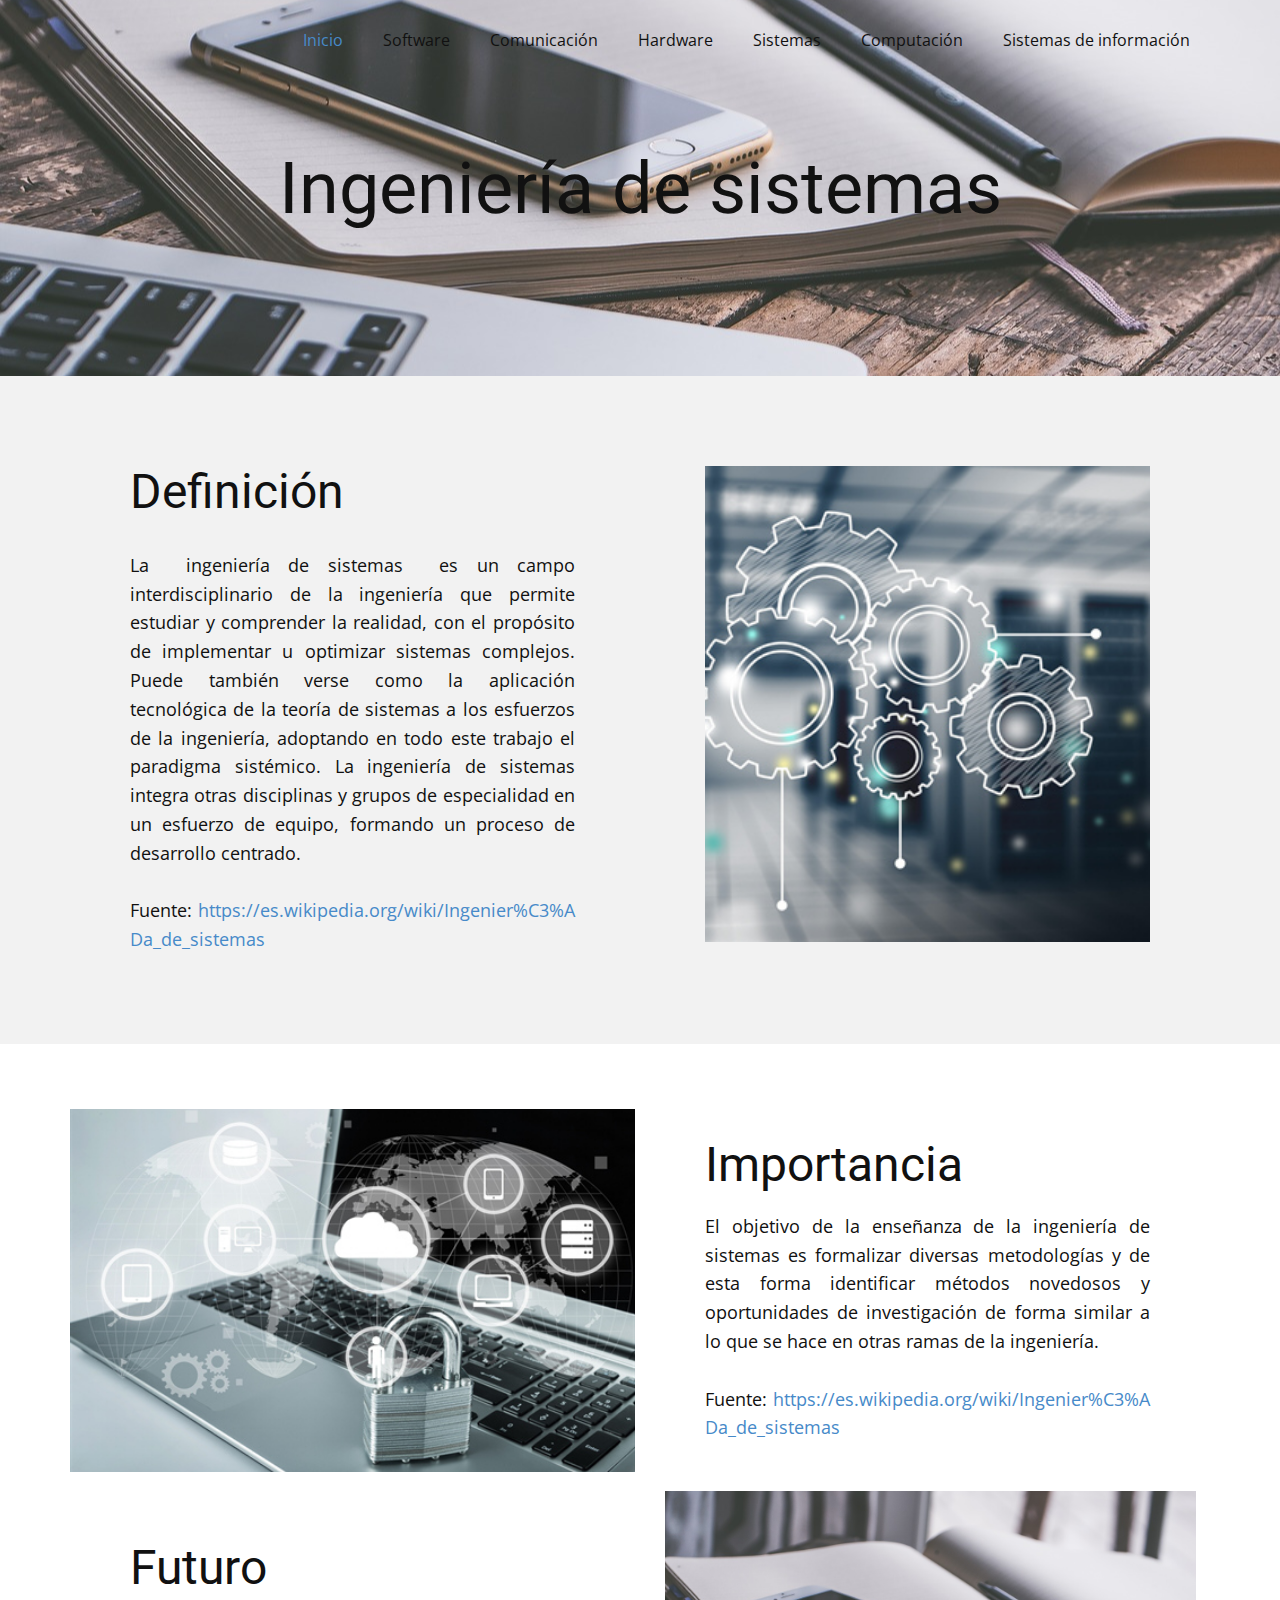
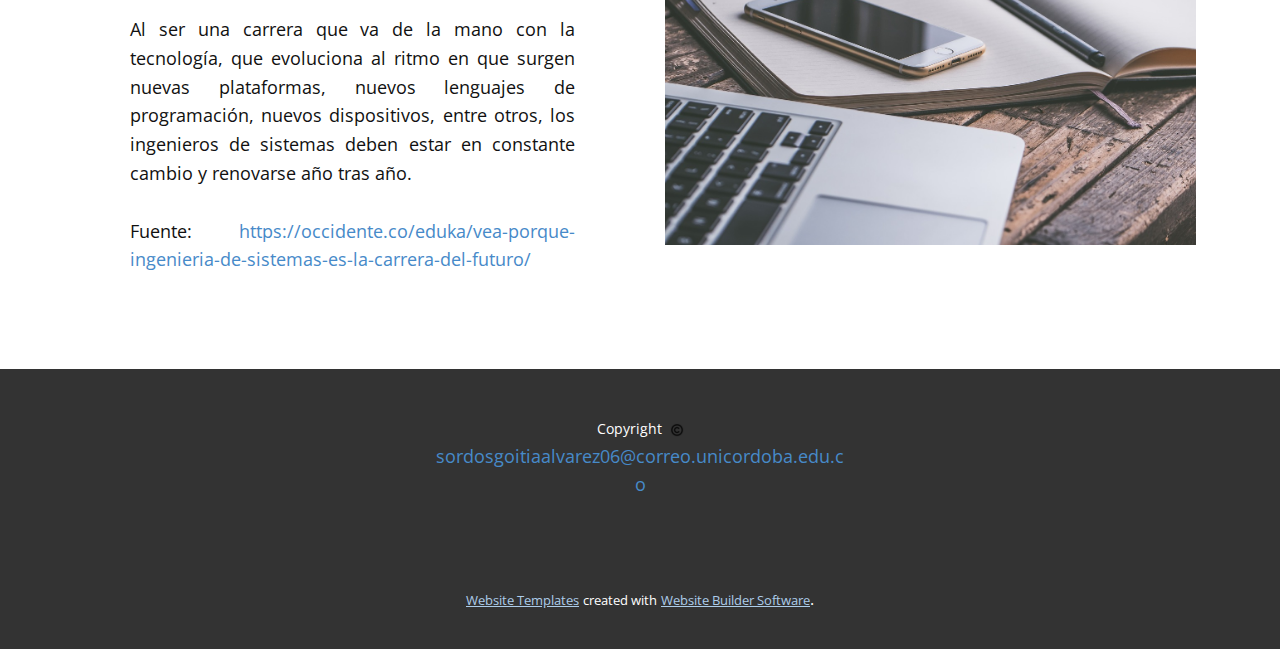
<file: index.html>
<!DOCTYPE html>
<html style="font-size: 16px;" lang="es"><head>
    <meta name="viewport" content="width=device-width, initial-scale=1.0">
    <meta charset="utf-8">
    <meta name="keywords" content="Ingenieria de​ sistemas">
    <meta name="description" content="">
    <title>Inicio</title>
    <link rel="stylesheet" href="nicepage.css" media="screen">
<link rel="stylesheet" href="Inicio.css" media="screen">
    <script class="u-script" type="text/javascript" src="jquery.js" defer=""></script>
    <script class="u-script" type="text/javascript" src="nicepage.js" defer=""></script>
    <meta name="generator" content="Nicepage 5.12.7, nicepage.com">
    <link id="u-theme-google-font" rel="stylesheet" href="https://fonts.googleapis.com/css?family=Roboto:100,100i,300,300i,400,400i,500,500i,700,700i,900,900i|Open+Sans:300,300i,400,400i,500,500i,600,600i,700,700i,800,800i">
    
    
    
    <script type="application/ld+json">{
		"@context": "http://schema.org",
		"@type": "Organization",
		"name": "Ingeniería Sistemas"
}</script>
    <meta name="theme-color" content="#478ac9">
    <meta property="og:title" content="Inicio">
    <meta property="og:description" content="">
    <meta property="og:type" content="website">
  <meta data-intl-tel-input-cdn-path="intlTelInput/"></head>
  <body data-home-page="Inicio.html" data-home-page-title="Inicio" class="u-body u-xl-mode" data-lang="es"><header class="u-clearfix u-header u-image u-header" id="sec-62e0" data-image-width="1280" data-image-height="853"><div class="u-clearfix u-sheet u-sheet-1">
        <nav class="u-menu u-menu-dropdown u-offcanvas u-menu-1">
          <div class="menu-collapse" style="font-size: 1rem; letter-spacing: 0px;">
            <a class="u-button-style u-custom-left-right-menu-spacing u-custom-padding-bottom u-custom-top-bottom-menu-spacing u-nav-link u-text-active-palette-1-base u-text-hover-palette-2-base" href="#">
              <svg class="u-svg-link" viewBox="0 0 24 24"><use xmlns:xlink="http://www.w3.org/1999/xlink" xlink:href="#menu-hamburger"></use></svg>
              <svg class="u-svg-content" version="1.1" id="menu-hamburger" viewBox="0 0 16 16" x="0px" y="0px" xmlns:xlink="http://www.w3.org/1999/xlink" xmlns="http://www.w3.org/2000/svg"><g><rect y="1" width="16" height="2"></rect><rect y="7" width="16" height="2"></rect><rect y="13" width="16" height="2"></rect>
</g></svg>
            </a>
          </div>
          <div class="u-nav-container">
            <ul class="u-nav u-unstyled u-nav-1"><li class="u-nav-item"><a class="u-button-style u-nav-link u-text-active-palette-1-base u-text-hover-palette-2-base" href="Inicio.html" style="padding: 10px 20px;">Inicio</a>
</li><li class="u-nav-item"><a class="u-button-style u-nav-link u-text-active-palette-1-base u-text-hover-palette-2-base" href="Software.html" style="padding: 10px 20px;">Software</a>
</li><li class="u-nav-item"><a class="u-button-style u-nav-link u-text-active-palette-1-base u-text-hover-palette-2-base" href="Comunicación.html" style="padding: 10px 20px;">Comunicación</a>
</li><li class="u-nav-item"><a class="u-button-style u-nav-link u-text-active-palette-1-base u-text-hover-palette-2-base" href="Hardware.html" style="padding: 10px 20px;">Hardware</a>
</li><li class="u-nav-item"><a class="u-button-style u-nav-link u-text-active-palette-1-base u-text-hover-palette-2-base" href="Sistemas.html" style="padding: 10px 20px;">Sistemas</a>
</li><li class="u-nav-item"><a class="u-button-style u-nav-link u-text-active-palette-1-base u-text-hover-palette-2-base" href="Computación.html" style="padding: 10px 20px;">Computación</a>
</li><li class="u-nav-item"><a class="u-button-style u-nav-link u-text-active-palette-1-base u-text-hover-palette-2-base" href="Sistemas-de-información.html" style="padding: 10px 20px;">Sistemas de información</a>
</li></ul>
          </div>
          <div class="u-nav-container-collapse">
            <div class="u-black u-container-style u-inner-container-layout u-opacity u-opacity-95 u-sidenav">
              <div class="u-inner-container-layout u-sidenav-overflow">
                <div class="u-menu-close"></div>
                <ul class="u-align-center u-nav u-popupmenu-items u-unstyled u-nav-2"><li class="u-nav-item"><a class="u-button-style u-nav-link" href="Inicio.html">Inicio</a>
</li><li class="u-nav-item"><a class="u-button-style u-nav-link" href="Software.html">Software</a>
</li><li class="u-nav-item"><a class="u-button-style u-nav-link" href="Comunicación.html">Comunicación</a>
</li><li class="u-nav-item"><a class="u-button-style u-nav-link" href="Hardware.html">Hardware</a>
</li><li class="u-nav-item"><a class="u-button-style u-nav-link" href="Sistemas.html">Sistemas</a>
</li><li class="u-nav-item"><a class="u-button-style u-nav-link" href="Computación.html">Computación</a>
</li><li class="u-nav-item"><a class="u-button-style u-nav-link" href="Sistemas-de-información.html">Sistemas de información</a>
</li></ul>
              </div>
            </div>
            <div class="u-black u-menu-overlay u-opacity u-opacity-70"></div>
          </div>
        </nav>
        <h1 class="u-text u-text-default u-text-1">Ingeniería de​ sistemas</h1>
      </div></header>
    <section class="u-clearfix u-grey-5 u-section-1" id="sec-a2f9">
      <div class="u-clearfix u-sheet u-valign-middle u-sheet-1">
        <div class="u-clearfix u-expanded-width u-gutter-10 u-layout-wrap u-layout-wrap-1">
          <div class="u-layout" style="">
            <div class="u-layout-row" style="">
              <div class="u-container-style u-layout-cell u-left-cell u-size-30 u-size-xs-60 u-layout-cell-1" src="">
                <div class="u-container-layout u-valign-middle u-container-layout-1">
                  <h2 class="u-align-left u-text u-text-default u-text-1">Definición</h2>
                  <p class="u-align-justify u-text u-text-2">La<span style="font-weight: 700;">&nbsp;<b style="">
                        <span style="font-weight: 400;">ingeniería de sistemas</span></b>
                    </span>&nbsp;es un campo interdisciplinario de la ingeniería que permite estudiar y comprender la realidad, con el propósito de implementar u optimizar&nbsp;sistemas&nbsp;complejos. Puede también verse como la aplicación tecnológica&nbsp;de la teoría de sistemas&nbsp;a los esfuerzos de la ingeniería, adoptando en todo este trabajo el paradigma sistémico. La ingeniería de sistemas integra otras disciplinas y grupos de especialidad en un esfuerzo de equipo, formando un proceso de desarrollo centrado.<br>
                    <br>Fuente:&nbsp;<a href="https://nicepage.com/website-design" class="u-active-none u-border-none u-btn u-button-link u-button-style u-hover-none u-none u-text-palette-1-base u-btn-1">https://es.wikipedia.org/wiki/Ingenier%C3%ADa_de_sistemas</a>
                  </p>
                </div>
              </div>
              <div class="u-align-center u-container-style u-layout-cell u-right-cell u-size-30 u-size-xs-60 u-layout-cell-2" src="">
                <div class="u-container-layout u-container-layout-2" src="">
                  <img class="u-expanded-width u-image u-image-1" src="images/23332025-0.jpeg" data-image-width="5000" data-image-height="3220">
                </div>
              </div>
            </div>
          </div>
        </div>
      </div>
    </section>
    <section class="u-clearfix u-section-2" id="sec-4aab">
      <div class="u-clearfix u-sheet u-sheet-1">
        <div class="u-clearfix u-expanded-width u-gutter-10 u-layout-wrap u-layout-wrap-1">
          <div class="u-layout">
            <div class="u-layout-col">
              <div class="u-size-30">
                <div class="u-layout-row">
                  <div class="u-container-style u-image u-layout-cell u-left-cell u-size-30 u-image-1" src="" data-image-width="5000" data-image-height="3333">
                    <div class="u-container-layout u-valign-middle u-container-layout-1"></div>
                  </div>
                  <div class="u-container-style u-layout-cell u-right-cell u-size-30 u-layout-cell-2">
                    <div class="u-container-layout u-container-layout-2">
                      <h2 class="u-align-left u-text u-text-1">Importancia</h2>
                      <p class="u-align-justify u-text u-text-2">El objetivo de la enseñanza de la ingeniería de sistemas es formalizar diversas metodologías y de esta forma identificar métodos novedosos y oportunidades de investigación de forma similar a lo que se hace en otras ramas de la ingeniería.<br>
                        <br>Fuente:&nbsp;<a href="https://nicepage.com/k/ranking-website-templates" class="u-active-none u-border-none u-btn u-button-link u-button-style u-hover-none u-none u-text-palette-1-base u-btn-1">https://es.wikipedia.org/wiki/Ingenier%C3%ADa_de_sistemas</a>
                      </p>
                    </div>
                  </div>
                </div>
              </div>
              <div class="u-size-30">
                <div class="u-layout-row">
                  <div class="u-container-style u-layout-cell u-left-cell u-size-30 u-layout-cell-3">
                    <div class="u-container-layout u-container-layout-3">
                      <h2 class="u-align-left u-text u-text-3">Futuro</h2>
                      <p class="u-align-justify u-text u-text-4">Al ser una carrera que va de la mano con la tecnología, que evoluciona al ritmo en que surgen nuevas plataformas, nuevos lenguajes de programación, nuevos dispositivos, entre otros, los ingenieros de sistemas deben estar en constante cambio y renovarse año tras año.<br>
                        <br>Fuente:&nbsp;<a href="https://nicepage.com/c/table-website-templates" class="u-active-none u-border-none u-btn u-button-link u-button-style u-hover-none u-none u-text-palette-1-base u-btn-2">https://occidente.co/eduka/vea-porque-ingenieria-de-sistemas-es-la-carrera-del-futuro/</a>
                      </p>
                    </div>
                  </div>
                  <div class="u-container-style u-layout-cell u-right-cell u-size-30 u-layout-cell-4" src="">
                    <div class="u-container-layout u-container-layout-4">
                      <img class="u-image u-image-2" src="images/60f9a81673a7c71e34323322826f583c73e091550afe71520af9f59d32a42344dd48be426ad4981cfce0e85ca217228c071c79f58a5d4d44cbf612_1280.jpg" data-image-width="1280" data-image-height="853">
                    </div>
                  </div>
                </div>
              </div>
            </div>
          </div>
        </div>
      </div>
    </section>
    
    
    <footer class="u-align-center u-clearfix u-footer u-grey-80 u-footer" id="sec-4f22"><div class="u-clearfix u-sheet u-sheet-1">
        <p class="u-small-text u-text u-text-variant u-text-1">Copyright&nbsp;&nbsp;<span class="u-file-icon u-icon"><img src="images/6548108.png" alt=""></span>
          <a href="https://nicepage.com/wordpress-website-builder" class="u-active-none u-border-none u-btn u-button-link u-button-style u-hover-none u-none u-text-palette-1-base u-btn-1">sordosgoitiaalvarez06@correo.unicordoba.edu.co</a>
        </p>
      </div></footer>
    <section class="u-backlink u-clearfix u-grey-80">
      <a class="u-link" href="https://nicepage.com/website-templates" target="_blank">
        <span>Website Templates</span>
      </a>
      <p class="u-text">
        <span>created with</span>
      </p>
      <a class="u-link" href="" target="_blank">
        <span>Website Builder Software</span>
      </a>. 
    </section>
  
</body></html>
</file>
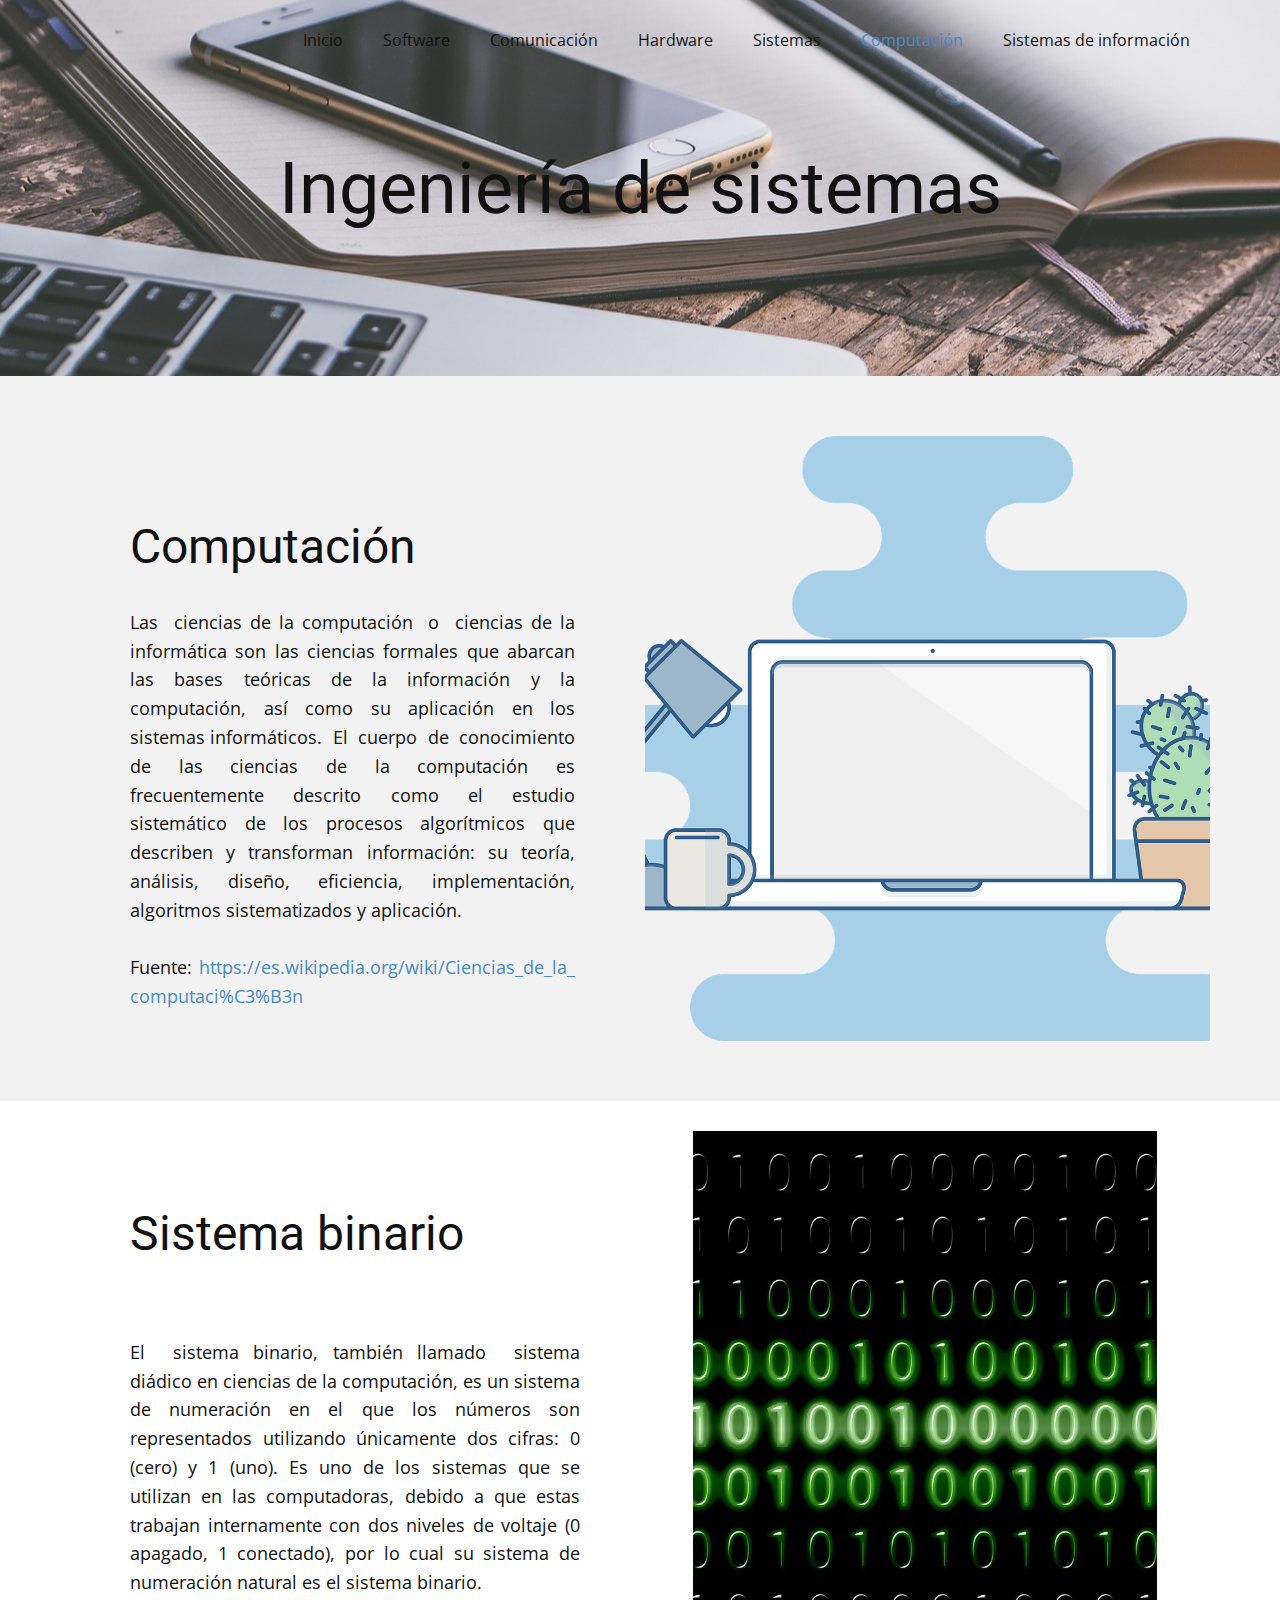
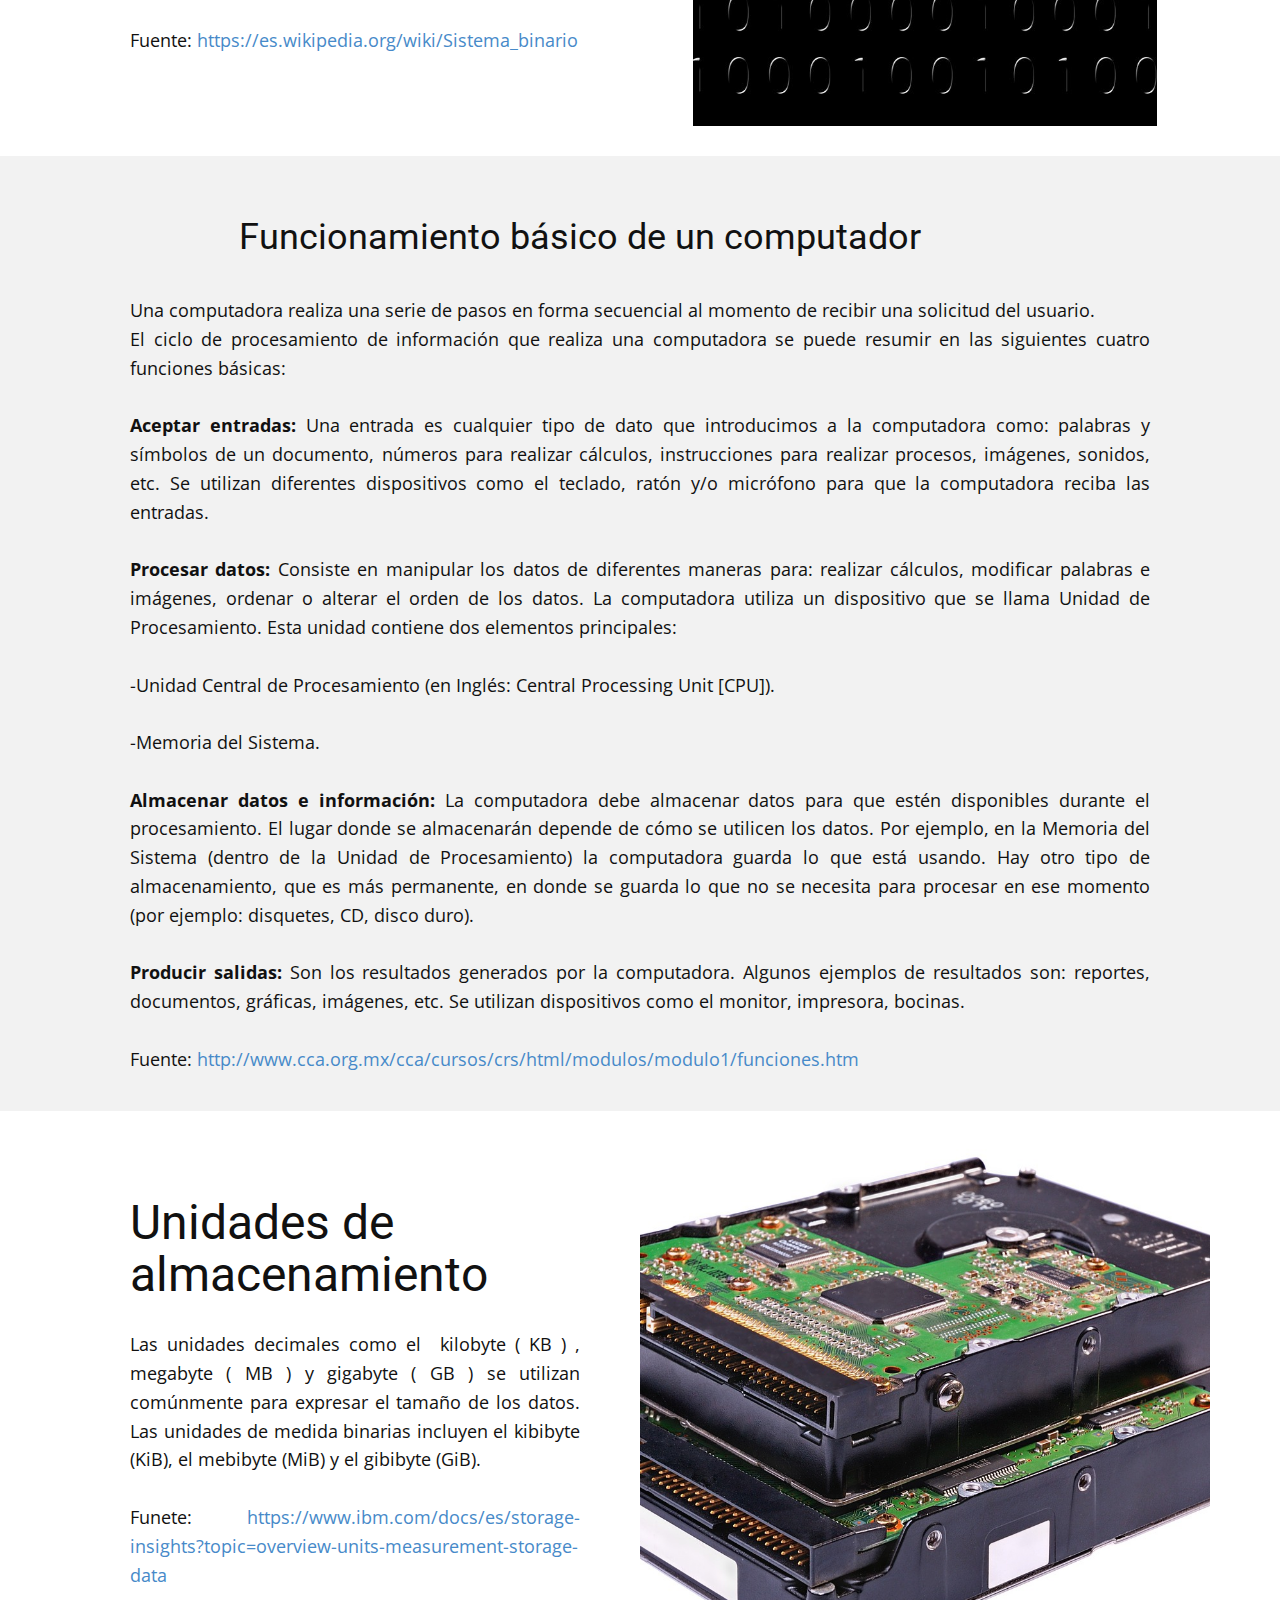
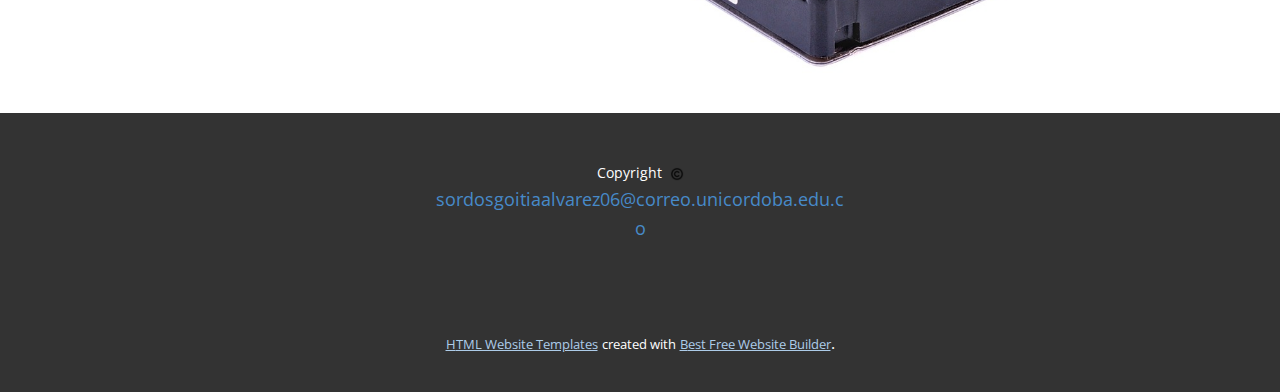
<file: Computación.html>
<!DOCTYPE html>
<html style="font-size: 16px;" lang="es"><head>
    <meta name="viewport" content="width=device-width, initial-scale=1.0">
    <meta charset="utf-8">
    <meta name="keywords" content="Ingeniería de​ sistemas, Computación">
    <meta name="description" content="">
    <title>Computación</title>
    <link rel="stylesheet" href="nicepage.css" media="screen">
<link rel="stylesheet" href="Computación.css" media="screen">
    <script class="u-script" type="text/javascript" src="jquery.js" defer=""></script>
    <script class="u-script" type="text/javascript" src="nicepage.js" defer=""></script>
    <meta name="generator" content="Nicepage 5.12.7, nicepage.com">
    <link id="u-theme-google-font" rel="stylesheet" href="https://fonts.googleapis.com/css?family=Roboto:100,100i,300,300i,400,400i,500,500i,700,700i,900,900i|Open+Sans:300,300i,400,400i,500,500i,600,600i,700,700i,800,800i">
    
    
    
    
    
    <script type="application/ld+json">{
		"@context": "http://schema.org",
		"@type": "Organization",
		"name": "Ingeniería Sistemas"
}</script>
    <meta name="theme-color" content="#478ac9">
    <meta property="og:title" content="Computación">
    <meta property="og:description" content="">
    <meta property="og:type" content="website">
  <meta data-intl-tel-input-cdn-path="intlTelInput/"></head>
  <body class="u-body u-xl-mode" data-lang="es"><header class="u-clearfix u-header u-image u-header" id="sec-62e0" data-image-width="1280" data-image-height="853"><div class="u-clearfix u-sheet u-sheet-1">
        <nav class="u-menu u-menu-dropdown u-offcanvas u-menu-1">
          <div class="menu-collapse" style="font-size: 1rem; letter-spacing: 0px;">
            <a class="u-button-style u-custom-left-right-menu-spacing u-custom-padding-bottom u-custom-top-bottom-menu-spacing u-nav-link u-text-active-palette-1-base u-text-hover-palette-2-base" href="#">
              <svg class="u-svg-link" viewBox="0 0 24 24"><use xmlns:xlink="http://www.w3.org/1999/xlink" xlink:href="#menu-hamburger"></use></svg>
              <svg class="u-svg-content" version="1.1" id="menu-hamburger" viewBox="0 0 16 16" x="0px" y="0px" xmlns:xlink="http://www.w3.org/1999/xlink" xmlns="http://www.w3.org/2000/svg"><g><rect y="1" width="16" height="2"></rect><rect y="7" width="16" height="2"></rect><rect y="13" width="16" height="2"></rect>
</g></svg>
            </a>
          </div>
          <div class="u-nav-container">
            <ul class="u-nav u-unstyled u-nav-1"><li class="u-nav-item"><a class="u-button-style u-nav-link u-text-active-palette-1-base u-text-hover-palette-2-base" href="Inicio.html" style="padding: 10px 20px;">Inicio</a>
</li><li class="u-nav-item"><a class="u-button-style u-nav-link u-text-active-palette-1-base u-text-hover-palette-2-base" href="Software.html" style="padding: 10px 20px;">Software</a>
</li><li class="u-nav-item"><a class="u-button-style u-nav-link u-text-active-palette-1-base u-text-hover-palette-2-base" href="Comunicación.html" style="padding: 10px 20px;">Comunicación</a>
</li><li class="u-nav-item"><a class="u-button-style u-nav-link u-text-active-palette-1-base u-text-hover-palette-2-base" href="Hardware.html" style="padding: 10px 20px;">Hardware</a>
</li><li class="u-nav-item"><a class="u-button-style u-nav-link u-text-active-palette-1-base u-text-hover-palette-2-base" href="Sistemas.html" style="padding: 10px 20px;">Sistemas</a>
</li><li class="u-nav-item"><a class="u-button-style u-nav-link u-text-active-palette-1-base u-text-hover-palette-2-base" href="Computación.html" style="padding: 10px 20px;">Computación</a>
</li><li class="u-nav-item"><a class="u-button-style u-nav-link u-text-active-palette-1-base u-text-hover-palette-2-base" href="Sistemas-de-información.html" style="padding: 10px 20px;">Sistemas de información</a>
</li></ul>
          </div>
          <div class="u-nav-container-collapse">
            <div class="u-black u-container-style u-inner-container-layout u-opacity u-opacity-95 u-sidenav">
              <div class="u-inner-container-layout u-sidenav-overflow">
                <div class="u-menu-close"></div>
                <ul class="u-align-center u-nav u-popupmenu-items u-unstyled u-nav-2"><li class="u-nav-item"><a class="u-button-style u-nav-link" href="Inicio.html">Inicio</a>
</li><li class="u-nav-item"><a class="u-button-style u-nav-link" href="Software.html">Software</a>
</li><li class="u-nav-item"><a class="u-button-style u-nav-link" href="Comunicación.html">Comunicación</a>
</li><li class="u-nav-item"><a class="u-button-style u-nav-link" href="Hardware.html">Hardware</a>
</li><li class="u-nav-item"><a class="u-button-style u-nav-link" href="Sistemas.html">Sistemas</a>
</li><li class="u-nav-item"><a class="u-button-style u-nav-link" href="Computación.html">Computación</a>
</li><li class="u-nav-item"><a class="u-button-style u-nav-link" href="Sistemas-de-información.html">Sistemas de información</a>
</li></ul>
              </div>
            </div>
            <div class="u-black u-menu-overlay u-opacity u-opacity-70"></div>
          </div>
        </nav>
        <h1 class="u-text u-text-default u-text-1">Ingeniería de​ sistemas</h1>
      </div></header>
    <section class="u-clearfix u-grey-5 u-section-1" id="sec-a4dd">
      <div class="u-clearfix u-sheet u-sheet-1">
        <div class="u-clearfix u-expanded-width u-gutter-10 u-layout-wrap u-layout-wrap-1">
          <div class="u-layout" style="">
            <div class="u-layout-row" style="">
              <div class="u-container-style u-layout-cell u-left-cell u-size-30 u-size-xs-60 u-layout-cell-1" src="">
                <div class="u-container-layout u-container-layout-1">
                  <h2 class="u-align-left u-text u-text-default u-text-1">Computación</h2>
                  <p class="u-align-justify u-text u-text-2">Las&nbsp;<span style="font-weight: 700;"><b>
                        <span style="font-weight: 400;">ciencias </span>
                        <span style="font-weight: 400;">de </span>
                        <span style="font-weight: 400;">la </span>
                        <span style="font-weight: 400;">computación</span></b>
                    </span>&nbsp;o&nbsp;<b>
                      <span style="font-weight: 400;">ciencias </span>
                      <span style="font-weight: 400;">de </span>
                      <span style="font-weight: 400;">la </span>
                      <span style="font-weight: 400;">informática</span></b>&nbsp;son las&nbsp;ciencias formales&nbsp;que abarcan las bases teóricas de la información&nbsp;y la computación, así como su aplicación en los sistemas<a href="https://es.wikipedia.org/wiki/Sistemas_de_informaci%C3%B3n" class="mw-redirect u-active-none u-border-none u-btn u-button-style u-hover-none u-none u-text-palette-1-base u-btn-1" title="Sistemas de información">&nbsp;</a>informáticos. El cuerpo de conocimiento de las ciencias de la computación es frecuentemente descrito como el estudio sistemático de los procesos algorítmicos que describen y transforman información: su teoría, análisis, diseño, eficiencia, implementación, algoritmos sistematizados y aplicación.<br>
                    <br>Fuente:&nbsp;<a href="https://nicepage.com/c/sports-html-templates" class="u-active-none u-border-none u-btn u-button-link u-button-style u-hover-none u-none u-text-palette-1-base u-btn-2">https://es.wikipedia.org/wiki/Ciencias_de_la_computaci%C3%B3n</a>
                  </p>
                </div>
              </div>
              <div class="u-align-center u-container-style u-image u-layout-cell u-right-cell u-size-30 u-size-xs-60 u-image-1" src="" data-image-width="1280" data-image-height="1070">
                <div class="u-container-layout u-valign-middle u-container-layout-2" src=""></div>
              </div>
            </div>
          </div>
        </div>
      </div>
    </section>
    <section class="u-clearfix u-section-2" id="sec-b95a">
      <div class="u-clearfix u-sheet u-sheet-1">
        <div class="u-clearfix u-expanded-width u-gutter-0 u-layout-wrap u-layout-wrap-1">
          <div class="u-layout" style="">
            <div class="u-layout-row" style="">
              <div class="u-container-style u-layout-cell u-left-cell u-size-30 u-size-xs-60 u-white u-layout-cell-1" src="">
                <div class="u-container-layout u-container-layout-1">
                  <h2 class="u-align-left u-text u-text-1">Sistema binario</h2>
                  <p class="u-align-justify u-text u-text-2">El&nbsp;<b>
                      <span style="font-weight: 400;">sistema </span>
                      <span style="font-weight: 400;">binario</span></b>, también llamado&nbsp;<b>
                      <span style="font-weight: 400;">sistema </span>
                      <span style="font-weight: 400;">diádico&nbsp;</span></b>en&nbsp;ciencias de la computación, es un sistema de numeración&nbsp;en el que los números&nbsp;son representados utilizando únicamente dos cifras: 0 (cero) y 1 (uno). Es uno de los sistemas que se utilizan en las computadoras, debido a que estas trabajan internamente con dos niveles de voltaje&nbsp;(0 apagado, 1 conectado), por lo cual su sistema de numeración natural es el sistema binario. <br>
                    <br>Fuente:&nbsp;<a href="https://nicepage.com/es/plantillas-web" class="u-active-none u-border-none u-btn u-button-link u-button-style u-hover-none u-none u-text-palette-1-base u-btn-1">https://es.wikipedia.org/wiki/Sistema_binario</a>
                  </p>
                </div>
              </div>
              <div class="u-align-center u-container-style u-layout-cell u-right-cell u-size-30 u-size-xs-60 u-layout-cell-2" src="">
                <div class="u-container-layout u-valign-bottom u-container-layout-2" src="">
                  <img class="u-expanded-width u-image u-image-1" src="images/199781ce1d4469547fab9edfad8cf8bc9bd9b5929f657ed44e54c7a097670e6512410f9fb88c15d60f9c47a0839b3c118452f64cb16abdc363632f_1280.jpg" data-image-width="1280" data-image-height="905">
                </div>
              </div>
            </div>
          </div>
        </div>
      </div>
    </section>
    <section class="u-clearfix u-grey-5 u-section-3" id="sec-249f">
      <div class="u-clearfix u-sheet u-sheet-1">
        <h3 class="u-text u-text-1">Funcionamiento básico de un computador</h3>
        <p class="u-align-justify u-text u-text-2">Una computadora realiza una serie de pasos en forma secuencial al momento de recibir una solicitud del usuario.&nbsp;<br>El ciclo de procesamiento de información que realiza una computadora se puede resumir en las siguientes cuatro funciones básicas:<br>
          <br><b>Aceptar entradas:</b>&nbsp;Una entrada es cualquier tipo de dato que introducimos a la computadora como: palabras y símbolos de un documento, números para realizar cálculos, instrucciones para realizar procesos, imágenes, sonidos, etc. Se utilizan diferentes dispositivos como el teclado, ratón y/o micrófono para que la computadora reciba las entradas.<br>
          <br><b>Procesar datos:</b>&nbsp;Consiste en manipular los datos de diferentes maneras para: realizar cálculos, modificar palabras e imágenes, ordenar o alterar el orden de los datos. La computadora utiliza un dispositivo que se llama Unidad de Procesamiento. Esta unidad contiene dos elementos principales:<br>
          <br>-Unidad Central de Procesamiento (en Inglés: Central Processing Unit [CPU]).<br>
          <br>-Memoria del Sistema.<br><b>
            <br></b><b>Almacenar datos e información:</b>&nbsp;La computadora debe almacenar datos para que estén disponibles durante el procesamiento. El lugar donde se almacenarán depende de cómo se utilicen los datos. Por ejemplo, en la Memoria del Sistema (dentro de la Unidad de Procesamiento) la computadora guarda lo que está usando. Hay otro tipo de almacenamiento, que es más permanente, en donde se guarda lo que no se necesita para procesar en ese momento (por ejemplo: disquetes, CD, disco duro).<br>
          <br><b>Producir salidas:</b>&nbsp;Son los resultados generados por la computadora. Algunos ejemplos de resultados son: reportes, documentos, gráficas, imágenes, etc. Se utilizan dispositivos como el monitor, impresora, bocinas.<br>
          <br>Fuente:&nbsp;<a href="https://nicepage.com/k/birthday-html-templates" class="u-active-none u-border-none u-btn u-button-link u-button-style u-hover-none u-none u-text-palette-1-base u-btn-1">http://www.cca.org.mx/cca/cursos/crs/html/modulos/modulo1/funciones.htm</a>
        </p>
      </div>
    </section>
    <section class="u-clearfix u-section-4" id="sec-8b53">
      <div class="u-clearfix u-sheet u-valign-middle u-sheet-1">
        <div class="u-clearfix u-expanded-width u-gutter-0 u-layout-wrap u-layout-wrap-1">
          <div class="u-layout" style="">
            <div class="u-layout-row" style="">
              <div class="u-container-style u-layout-cell u-left-cell u-size-30 u-size-xs-60 u-white u-layout-cell-1" src="">
                <div class="u-container-layout u-container-layout-1">
                  <h2 class="u-align-left u-text u-text-default u-text-1">Unidades de almacenamiento</h2>
                  <p class="u-align-justify u-text u-text-2">Las unidades decimales como el&nbsp;<b>
                      <span style="font-weight: 400;">kilobyte </span>
                      <span style="font-weight: 400;">(</span>
                      <span style="font-weight: 400;">KB</span>
                      <span style="font-weight: 400;">)</span>
                      <span style="font-weight: 400;">, </span>
                      <span style="font-weight: 400;">megabyte </span>
                      <span style="font-weight: 400;">(</span>
                      <span style="font-weight: 400;">MB</span>
                      <span style="font-weight: 400;">) </span>
                      <span style="font-weight: 400;">y </span>
                      <span style="font-weight: 400;">gigabyte </span>
                      <span style="font-weight: 400;">(</span>
                      <span style="font-weight: 400;">GB</span>
                      <span style="font-weight: 400;">)</span></b>&nbsp;se utilizan comúnmente para expresar el tamaño de los datos. Las unidades de medida binarias incluyen el kibibyte (KiB), el mebibyte (MiB) y el gibibyte (GiB).<br>
                    <br>Funete: <a href="https://nicepage.com/static-site-generator" class="u-active-none u-border-none u-btn u-button-link u-button-style u-hover-none u-none u-text-palette-1-base u-btn-1">https://www.ibm.com/docs/es/storage-insights?topic=overview-units-measurement-storage-data</a>
                  </p>
                </div>
              </div>
              <div class="u-align-center u-container-style u-image u-layout-cell u-right-cell u-size-30 u-size-xs-60 u-image-1" src="" data-image-width="1280" data-image-height="851">
                <div class="u-container-layout u-container-layout-2" src=""></div>
              </div>
            </div>
          </div>
        </div>
      </div>
    </section>
    
    
    <footer class="u-align-center u-clearfix u-footer u-grey-80 u-footer" id="sec-4f22"><div class="u-clearfix u-sheet u-sheet-1">
        <p class="u-small-text u-text u-text-variant u-text-1">Copyright&nbsp;&nbsp;<span class="u-file-icon u-icon"><img src="images/6548108.png" alt=""></span>
          <a href="https://nicepage.com/wordpress-website-builder" class="u-active-none u-border-none u-btn u-button-link u-button-style u-hover-none u-none u-text-palette-1-base u-btn-1">sordosgoitiaalvarez06@correo.unicordoba.edu.co</a>
        </p>
      </div></footer>
    <section class="u-backlink u-clearfix u-grey-80">
      <a class="u-link" href="https://nicepage.com/html-templates" target="_blank">
        <span>HTML Website Templates</span>
      </a>
      <p class="u-text">
        <span>created with</span>
      </p>
      <a class="u-link" href="https://nicepage.cloud" target="_blank">
        <span>Best Free Website Builder</span>
      </a>. 
    </section>
  
</body></html>
</file>
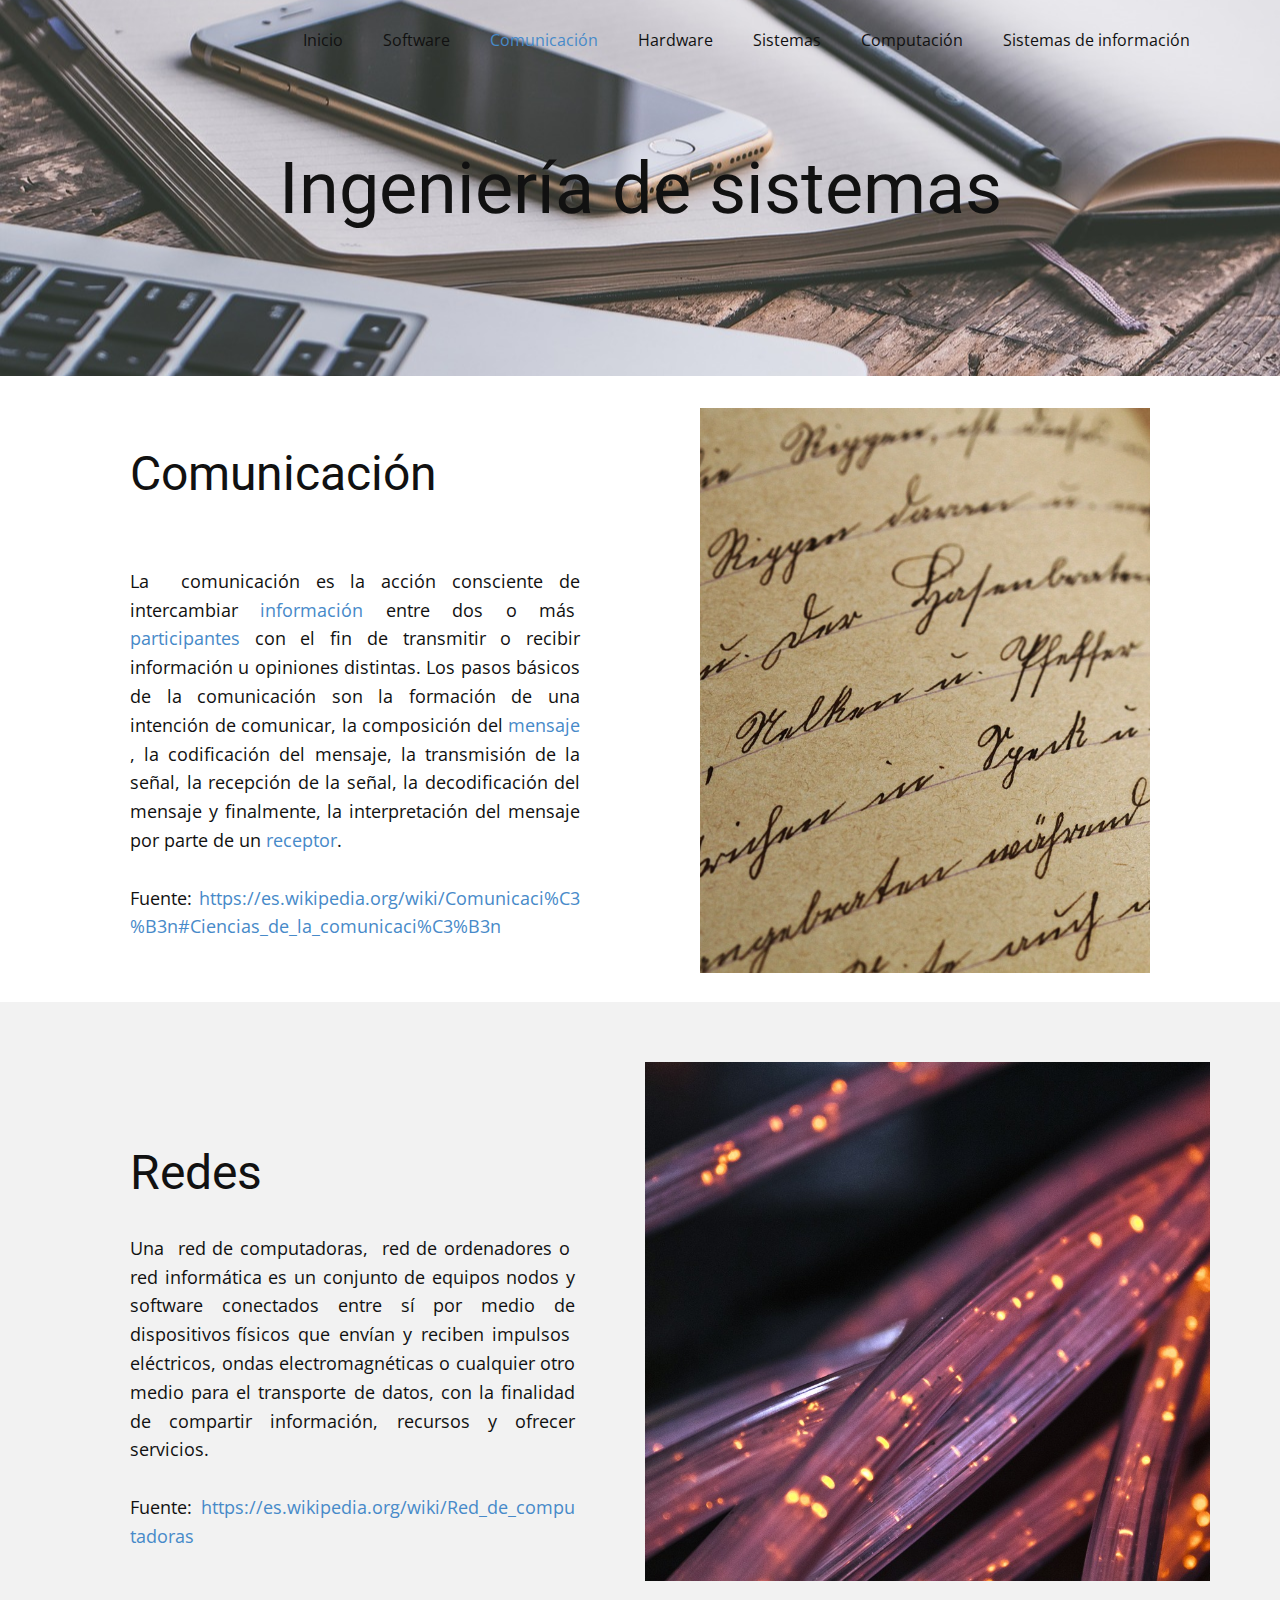
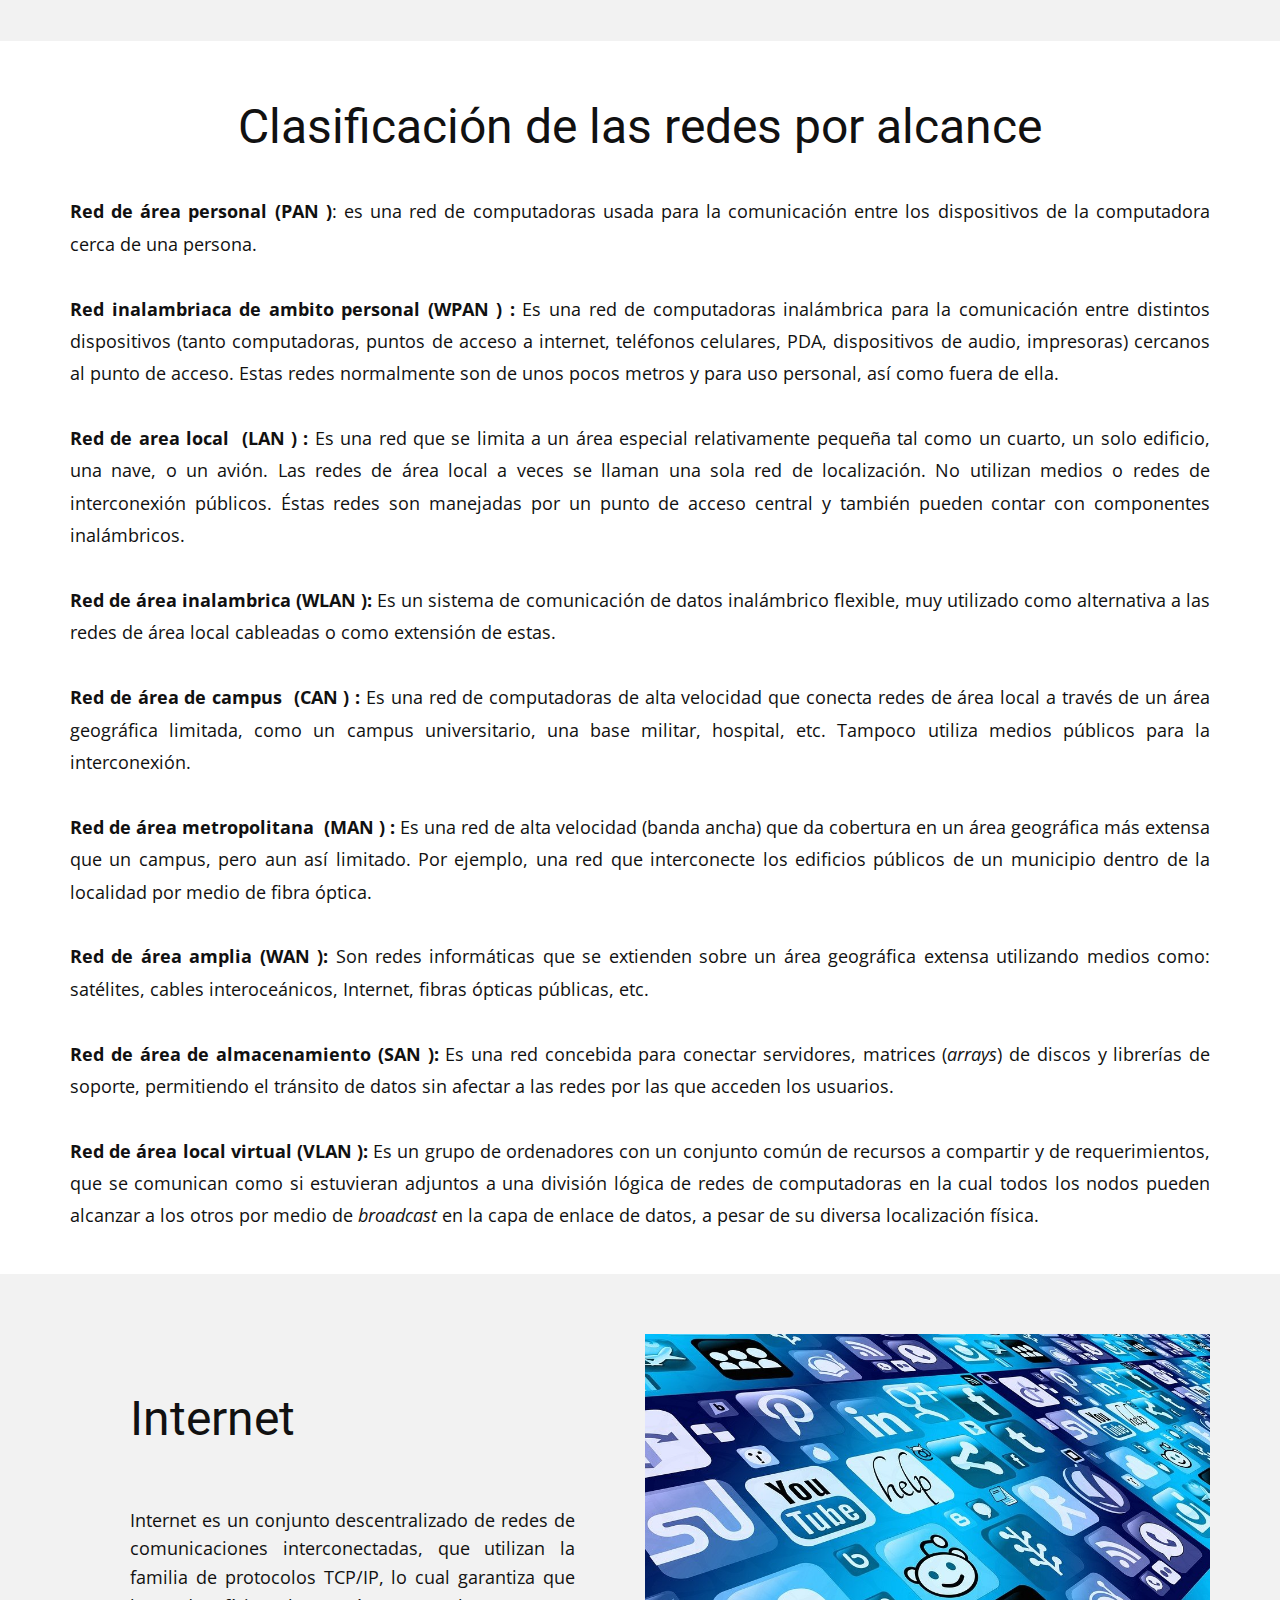
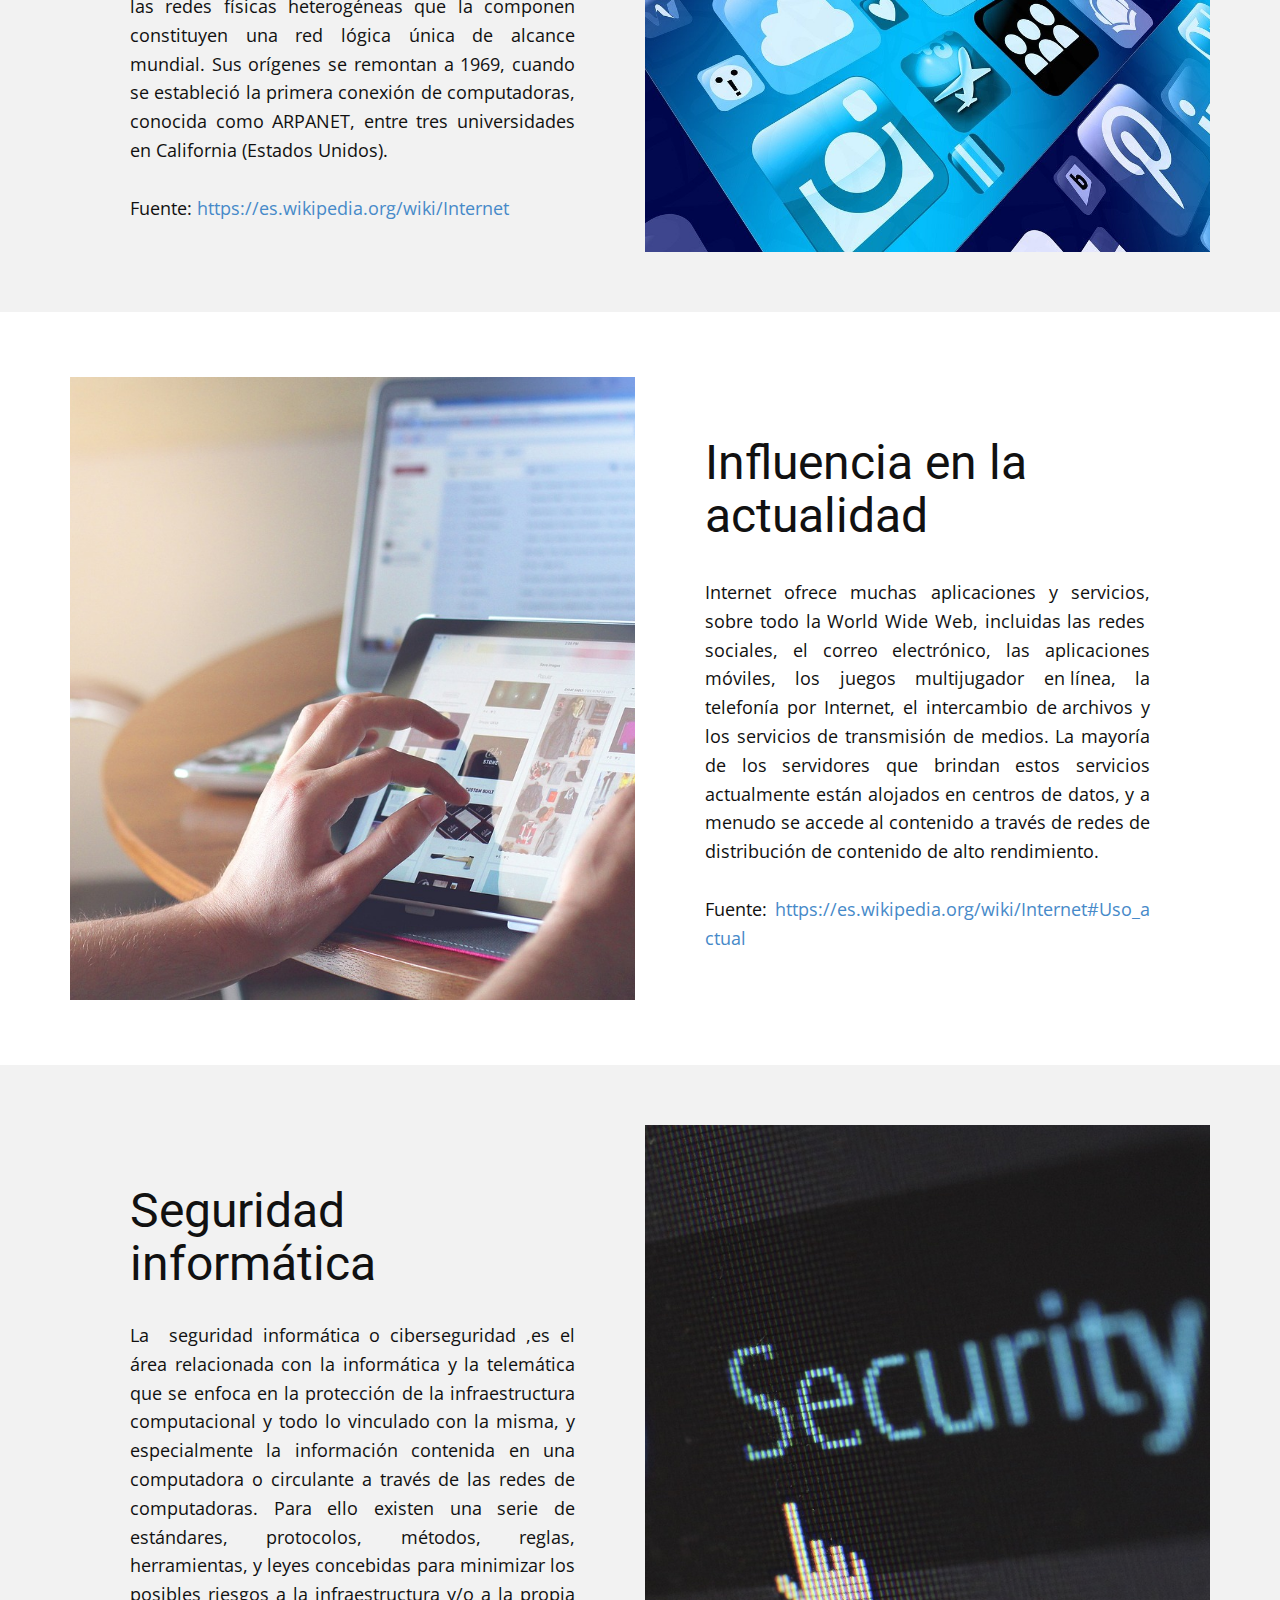
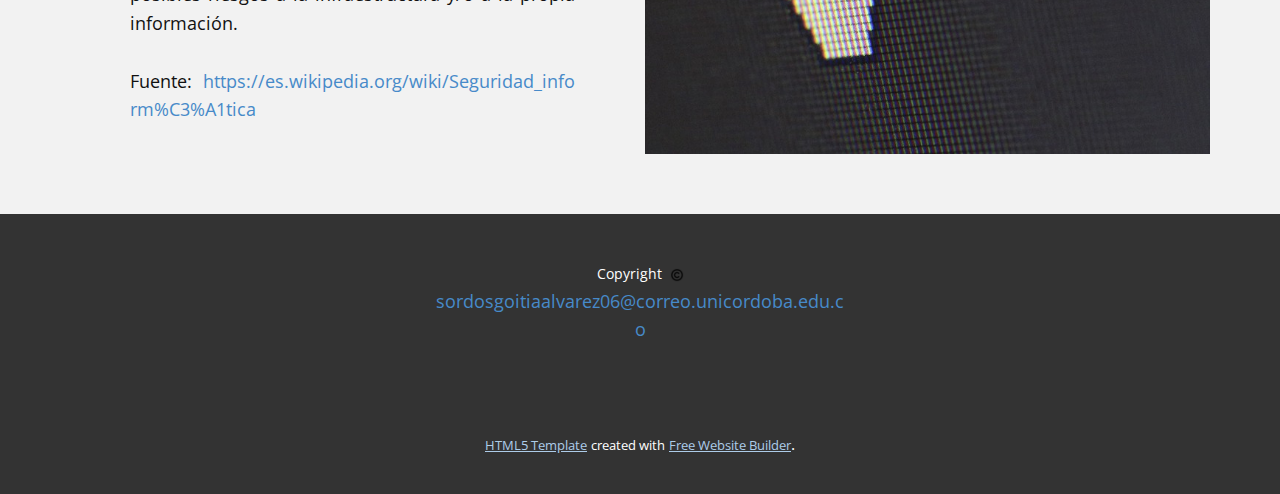
<file: Comunicación.html>
<!DOCTYPE html>
<html style="font-size: 16px;" lang="es"><head>
    <meta name="viewport" content="width=device-width, initial-scale=1.0">
    <meta charset="utf-8">
    <meta name="keywords" content="Ingeniería de​ sistemas, Redes, Clasificación de las redes por alcance">
    <meta name="description" content="">
    <title>Comunicación</title>
    <link rel="stylesheet" href="nicepage.css" media="screen">
<link rel="stylesheet" href="Comunicación.css" media="screen">
    <script class="u-script" type="text/javascript" src="jquery.js" defer=""></script>
    <script class="u-script" type="text/javascript" src="nicepage.js" defer=""></script>
    <meta name="generator" content="Nicepage 5.12.7, nicepage.com">
    <link id="u-theme-google-font" rel="stylesheet" href="https://fonts.googleapis.com/css?family=Roboto:100,100i,300,300i,400,400i,500,500i,700,700i,900,900i|Open+Sans:300,300i,400,400i,500,500i,600,600i,700,700i,800,800i">
    
    
    
    
    
    
    
    <script type="application/ld+json">{
		"@context": "http://schema.org",
		"@type": "Organization",
		"name": "Ingeniería Sistemas"
}</script>
    <meta name="theme-color" content="#478ac9">
    <meta property="og:title" content="Comunicación">
    <meta property="og:description" content="">
    <meta property="og:type" content="website">
  <meta data-intl-tel-input-cdn-path="intlTelInput/"></head>
  <body class="u-body u-xl-mode" data-lang="es"><header class="u-clearfix u-header u-image u-header" id="sec-62e0" data-image-width="1280" data-image-height="853"><div class="u-clearfix u-sheet u-sheet-1">
        <nav class="u-menu u-menu-dropdown u-offcanvas u-menu-1">
          <div class="menu-collapse" style="font-size: 1rem; letter-spacing: 0px;">
            <a class="u-button-style u-custom-left-right-menu-spacing u-custom-padding-bottom u-custom-top-bottom-menu-spacing u-nav-link u-text-active-palette-1-base u-text-hover-palette-2-base" href="#">
              <svg class="u-svg-link" viewBox="0 0 24 24"><use xmlns:xlink="http://www.w3.org/1999/xlink" xlink:href="#menu-hamburger"></use></svg>
              <svg class="u-svg-content" version="1.1" id="menu-hamburger" viewBox="0 0 16 16" x="0px" y="0px" xmlns:xlink="http://www.w3.org/1999/xlink" xmlns="http://www.w3.org/2000/svg"><g><rect y="1" width="16" height="2"></rect><rect y="7" width="16" height="2"></rect><rect y="13" width="16" height="2"></rect>
</g></svg>
            </a>
          </div>
          <div class="u-nav-container">
            <ul class="u-nav u-unstyled u-nav-1"><li class="u-nav-item"><a class="u-button-style u-nav-link u-text-active-palette-1-base u-text-hover-palette-2-base" href="Inicio.html" style="padding: 10px 20px;">Inicio</a>
</li><li class="u-nav-item"><a class="u-button-style u-nav-link u-text-active-palette-1-base u-text-hover-palette-2-base" href="Software.html" style="padding: 10px 20px;">Software</a>
</li><li class="u-nav-item"><a class="u-button-style u-nav-link u-text-active-palette-1-base u-text-hover-palette-2-base" href="Comunicación.html" style="padding: 10px 20px;">Comunicación</a>
</li><li class="u-nav-item"><a class="u-button-style u-nav-link u-text-active-palette-1-base u-text-hover-palette-2-base" href="Hardware.html" style="padding: 10px 20px;">Hardware</a>
</li><li class="u-nav-item"><a class="u-button-style u-nav-link u-text-active-palette-1-base u-text-hover-palette-2-base" href="Sistemas.html" style="padding: 10px 20px;">Sistemas</a>
</li><li class="u-nav-item"><a class="u-button-style u-nav-link u-text-active-palette-1-base u-text-hover-palette-2-base" href="Computación.html" style="padding: 10px 20px;">Computación</a>
</li><li class="u-nav-item"><a class="u-button-style u-nav-link u-text-active-palette-1-base u-text-hover-palette-2-base" href="Sistemas-de-información.html" style="padding: 10px 20px;">Sistemas de información</a>
</li></ul>
          </div>
          <div class="u-nav-container-collapse">
            <div class="u-black u-container-style u-inner-container-layout u-opacity u-opacity-95 u-sidenav">
              <div class="u-inner-container-layout u-sidenav-overflow">
                <div class="u-menu-close"></div>
                <ul class="u-align-center u-nav u-popupmenu-items u-unstyled u-nav-2"><li class="u-nav-item"><a class="u-button-style u-nav-link" href="Inicio.html">Inicio</a>
</li><li class="u-nav-item"><a class="u-button-style u-nav-link" href="Software.html">Software</a>
</li><li class="u-nav-item"><a class="u-button-style u-nav-link" href="Comunicación.html">Comunicación</a>
</li><li class="u-nav-item"><a class="u-button-style u-nav-link" href="Hardware.html">Hardware</a>
</li><li class="u-nav-item"><a class="u-button-style u-nav-link" href="Sistemas.html">Sistemas</a>
</li><li class="u-nav-item"><a class="u-button-style u-nav-link" href="Computación.html">Computación</a>
</li><li class="u-nav-item"><a class="u-button-style u-nav-link" href="Sistemas-de-información.html">Sistemas de información</a>
</li></ul>
              </div>
            </div>
            <div class="u-black u-menu-overlay u-opacity u-opacity-70"></div>
          </div>
        </nav>
        <h1 class="u-text u-text-default u-text-1">Ingeniería de​ sistemas</h1>
      </div></header>
    <section class="u-clearfix u-section-1" id="sec-ddcf">
      <div class="u-clearfix u-sheet u-valign-middle u-sheet-1">
        <div class="u-clearfix u-expanded-width u-gutter-0 u-layout-wrap u-layout-wrap-1">
          <div class="u-layout" style="">
            <div class="u-layout-row" style="">
              <div class="u-container-style u-layout-cell u-left-cell u-size-30 u-size-xs-60 u-white u-layout-cell-1" src="">
                <div class="u-container-layout u-container-layout-1">
                  <h2 class="u-align-left u-text u-text-1">Comunicación</h2>
                  <p class="u-align-justify u-text u-text-2">La&nbsp;<b>
                      <span style="font-weight: 400;">comunicación</span></b>&nbsp;es la acción&nbsp;consciente&nbsp;de intercambiar&nbsp;<a href="https://es.wikipedia.org/wiki/Informaci%C3%B3n" title="Información" class="u-active-none u-border-none u-btn u-button-style u-hover-none u-none u-text-palette-1-base u-btn-1">información</a>&nbsp;entre dos o más&nbsp;<a href="https://es.wikipedia.org/wiki/Teor%C3%ADa_de_sistemas_abiertos" class="mw-redirect u-active-none u-border-none u-btn u-button-style u-hover-none u-none u-text-palette-1-base u-btn-2" title="Teoría de sistemas abiertos">participantes</a>&nbsp;con el fin de transmitir o recibir información u opiniones distintas. Los pasos básicos de la comunicación son la formación de una intención de comunicar, la composición del&nbsp;<a href="https://es.wikipedia.org/wiki/Mensaje" title="Mensaje" class="u-active-none u-border-none u-btn u-button-style u-hover-none u-none u-text-palette-1-base u-btn-3">mensaje</a>, la codificación del mensaje, la transmisión de la señal, la recepción de la señal, la decodificación del mensaje y finalmente, la interpretación del mensaje por parte de un&nbsp;<a href="https://es.wikipedia.org/wiki/Receptor_(comunicaci%C3%B3n)" title="Receptor (comunicación)" class="u-active-none u-border-none u-btn u-button-style u-hover-none u-none u-text-palette-1-base u-btn-4">receptor</a>.<br>
                    <br>Fuente:&nbsp;<a href="https://nicepage.com/one-page-template" class="u-active-none u-border-none u-btn u-button-link u-button-style u-hover-none u-none u-text-palette-1-base u-btn-5">https://es.wikipedia.org/wiki/Comunicaci%C3%B3n#Ciencias_de_la_comunicaci%C3%B3n</a>
                  </p>
                </div>
              </div>
              <div class="u-align-center u-container-style u-layout-cell u-right-cell u-size-30 u-size-xs-60 u-layout-cell-2" src="">
                <div class="u-container-layout u-container-layout-2" src="">
                  <img class="u-expanded-width u-image u-image-1" src="images/2b1d63efd03b4a0b55af3c5fe6f40e6cd1adcc53b0c517a058d76b3d8bf6839e0948518edd1df51f04b02892c1922af1e6e82fc57610f39344b6f3_1280.jpg" data-image-width="1280" data-image-height="853">
                </div>
              </div>
            </div>
          </div>
        </div>
      </div>
    </section>
    <section class="u-clearfix u-grey-5 u-section-2" id="sec-184b">
      <div class="u-clearfix u-sheet u-valign-middle u-sheet-1">
        <div class="u-clearfix u-expanded-width u-gutter-10 u-layout-wrap u-layout-wrap-1">
          <div class="u-layout" style="">
            <div class="u-layout-row" style="">
              <div class="u-container-style u-layout-cell u-left-cell u-size-30 u-size-xs-60 u-layout-cell-1" src="">
                <div class="u-container-layout u-container-layout-1">
                  <h2 class="u-align-left u-text u-text-default u-text-1">Redes</h2>
                  <p class="u-align-justify u-text u-text-2">Una&nbsp;<b>
                      <span style="font-weight: 400;">red </span>
                      <span style="font-weight: 400;">de </span>
                      <span style="font-weight: 400;">computadoras</span></b>,&nbsp;<b>
                      <span style="font-weight: 400;">red </span>
                      <span style="font-weight: 400;">de </span>
                      <span style="font-weight: 400;">ordenadores</span></b>&nbsp;o&nbsp;<b>
                      <span style="font-weight: 400;">red </span>
                      <span style="font-weight: 400;">informática</span></b>&nbsp;es un conjunto de&nbsp;equipos nodos&nbsp;y software&nbsp;conectados entre sí por medio de dispositivos<a href="https://es.wikipedia.org/wiki/Hardware_de_red" title="Hardware de red" class="u-active-none u-border-none u-btn u-button-style u-hover-none u-none u-text-palette-1-base u-btn-1">&nbsp;</a>físicos&nbsp;que envían y reciben impulsos<a href="https://es.wikipedia.org/wiki/Corriente_el%C3%A9ctrica" title="Corriente eléctrica" class="u-active-none u-border-none u-btn u-button-style u-hover-none u-none u-text-palette-1-base u-btn-2">&nbsp;</a>eléctricos, ondas<a href="https://es.wikipedia.org/wiki/Radiaci%C3%B3n_electromagn%C3%A9tica" title="Radiación electromagnética" class="u-active-none u-border-none u-btn u-button-style u-hover-none u-none u-text-palette-1-base u-btn-3">&nbsp;</a>electromagnéticas&nbsp;o cualquier otro medio para el transporte de datos, con la finalidad de compartir información, recursos y ofrecer servicios.<br>
                    <br>Fuente:&nbsp;<a href="https://nicepage.com/html5-template" class="u-active-none u-border-none u-btn u-button-link u-button-style u-hover-none u-none u-text-palette-1-base u-btn-4">https://es.wikipedia.org/wiki/Red_de_computadoras</a>
                  </p>
                </div>
              </div>
              <div class="u-align-center u-container-style u-image u-layout-cell u-right-cell u-size-30 u-size-xs-60 u-image-1" src="" data-image-width="1280" data-image-height="853">
                <div class="u-container-layout u-valign-middle u-container-layout-2" src=""></div>
              </div>
            </div>
          </div>
        </div>
      </div>
    </section>
    <section class="u-align-center u-clearfix u-section-3" id="sec-f5a7">
      <div class="u-clearfix u-sheet u-sheet-1">
        <h1 class="u-text u-text-default u-text-1">Clasificación de las redes por alcance</h1>
        <p class="u-align-justify u-text u-text-2"><b>Red de área personal</b>&nbsp;<span style="font-weight: 700;">(</span><b>PAN</b>
          <span style="font-weight: 700;">)<span style="font-weight: 400;">:</span>
            <span style="font-weight: 700;"></span>
          </span> es una red de computadoras usada para la comunicación entre los dispositivos de la computadora cerca de una persona.<br>
          <br>
          <span style="font-weight: 700;">Red inalambriaca de ambito personal (</span><b>WPAN</b>
          <span style="font-weight: 700;">)</span>
          <span style="font-weight: 700;">: </span>Es una red de computadoras inalámbrica para la comunicación entre distintos dispositivos (tanto computadoras, puntos de acceso a internet, teléfonos<a href="https://es.wikipedia.org/wiki/Tel%C3%A9fonos_celulares" class="mw-redirect u-active-none u-border-none u-btn u-button-style u-hover-none u-none u-text-palette-1-base u-btn-1" title="Teléfonos celulares">&nbsp;</a>celulares, PDA, dispositivos de audio, impresoras) cercanos al punto de acceso. Estas redes normalmente son de unos pocos metros y para uso personal, así como fuera de ella.<br>
          <br><b>Red de area local&nbsp;</b>
          <span style="font-weight: 700;">(</span><b>LAN</b>
          <span style="font-weight: 700;">)</span>
          <span style="font-weight: 700;">: </span>Es una red que se limita a un área especial relativamente pequeña tal como un cuarto, un solo edificio, una nave, o un avión. Las redes de área local a veces se llaman una sola red de localización. No utilizan medios o redes de interconexión públicos. Éstas redes son manejadas por un punto de acceso central y también pueden contar con componentes inalámbricos.<br>
          <br><b>Red de área inalambrica</b>&nbsp;<span style="font-weight: 700;">(</span><b>WLAN</b>
          <span style="font-weight: 700;">):</span> Es un sistema de comunicación de datos inalámbrico flexible, muy utilizado como alternativa a las redes de área local cableadas o como extensión de estas.<br>
          <br><b>Red de área de campus&nbsp;</b>
          <span style="font-weight: 700;">(</span><b>CAN</b>
          <span style="font-weight: 700;">)</span>
          <span style="font-weight: 700;">: </span>Es una red de computadoras de alta velocidad que conecta redes de área local a través de un área geográfica limitada, como un campus universitario, una base militar, hospital, etc. Tampoco utiliza medios públicos para la interconexión.<br>
          <br><b>Red de área metropolitana&nbsp;</b>
          <span style="font-weight: 700;">(</span><b>MAN</b>
          <span style="font-weight: 700;">)</span>
          <span style="font-weight: 700;">: </span>Es una red de alta velocidad (banda ancha) que da cobertura en un área geográfica más extensa que un campus, pero aun así limitado. Por ejemplo, una red que interconecte los edificios públicos de un municipio dentro de la localidad por medio de fibra óptica.<br>
          <br><b>Red de área amplia</b>&nbsp;<span style="font-weight: 700;">(</span><b>WAN</b>
          <span style="font-weight: 700;">):</span> Son redes informáticas que se extienden sobre un área geográfica extensa utilizando medios como: satélites, cables interoceánicos, Internet, fibras ópticas públicas, etc.<br>
          <br><b>Red de área de almacenamiento</b>&nbsp;<span style="font-weight: 700;">(</span><b>SAN</b>
          <span style="font-weight: 700;">):</span> Es una red concebida para conectar servidores, matrices (<i>arrays</i>) de discos y librerías de soporte, permitiendo el tránsito de datos sin afectar a las redes por las que acceden los usuarios.<br>
          <br><b>Red de área local virtual</b>&nbsp;<span style="font-weight: 700;">(</span><b>VLAN</b>
          <span style="font-weight: 700;">):</span> Es un grupo de ordenadores con un conjunto común de recursos a compartir y de requerimientos, que se comunican como si estuvieran adjuntos a una división lógica de redes de computadoras en la cual todos los nodos pueden alcanzar a los otros por medio de&nbsp;<i>broadcast&nbsp;</i>en la capa de enlace de datos, a pesar de su diversa localización física.&nbsp;
        </p>
      </div>
    </section>
    <section class="u-clearfix u-grey-5 u-section-4" id="sec-297f">
      <div class="u-clearfix u-sheet u-sheet-1">
        <div class="u-clearfix u-expanded-width u-gutter-10 u-layout-wrap u-layout-wrap-1">
          <div class="u-layout" style="">
            <div class="u-layout-row" style="">
              <div class="u-container-style u-layout-cell u-left-cell u-size-30 u-size-xs-60 u-layout-cell-1" src="">
                <div class="u-container-layout u-container-layout-1">
                  <h2 class="u-align-left u-text u-text-default u-text-1">Internet</h2>
                  <p class="u-align-justify u-text u-text-2"> Internet es un conjunto descentralizado de&nbsp;redes de comunicaciones&nbsp;interconectadas, que utilizan la familia de protocolos&nbsp;TCP/IP, lo cual garantiza que las redes físicas heterogéneas que la componen constituyen una red lógica única de alcance mundial. Sus orígenes se remontan a 1969, cuando se estableció la primera conexión de computadoras, conocida como ARPANET, entre tres universidades en California&nbsp;(Estados Unidos).<br>
                    <br>Fuente:&nbsp;<a href="https://nicepage.one" class="u-active-none u-border-none u-btn u-button-link u-button-style u-hover-none u-none u-text-palette-1-base u-btn-1">https://es.wikipedia.org/wiki/Internet</a>
                  </p>
                </div>
              </div>
              <div class="u-align-center u-container-style u-image u-layout-cell u-right-cell u-size-30 u-size-xs-60 u-image-1" src="" data-image-width="1280" data-image-height="905">
                <div class="u-container-layout u-valign-middle u-container-layout-2" src=""></div>
              </div>
            </div>
          </div>
        </div>
      </div>
    </section>
    <section class="u-clearfix u-section-5" id="sec-d41a">
      <div class="u-clearfix u-sheet u-sheet-1">
        <div class="u-clearfix u-expanded-width u-gutter-10 u-layout-wrap u-layout-wrap-1">
          <div class="u-layout">
            <div class="u-layout-col">
              <div class="u-size-60">
                <div class="u-layout-row">
                  <div class="u-container-style u-image u-layout-cell u-left-cell u-size-30 u-image-1" src="" data-image-width="1280" data-image-height="853">
                    <div class="u-container-layout u-valign-middle u-container-layout-1"></div>
                  </div>
                  <div class="u-container-style u-layout-cell u-right-cell u-size-30 u-layout-cell-2">
                    <div class="u-container-layout u-container-layout-2">
                      <h2 class="u-align-left u-text u-text-1">Influencia en la actualidad</h2>
                      <p class="u-align-justify u-text u-text-2">Internet ofrece muchas&nbsp;aplicaciones&nbsp;y servicios, sobre todo la World Wide Web, incluidas las redes<a href="https://es.wikipedia.org/wiki/Servicio_de_red_social" title="Servicio de red social" class="u-active-none u-border-none u-btn u-button-style u-hover-none u-none u-text-palette-1-base u-btn-1">&nbsp;</a>sociales, el correo electrónico, las aplicaciones móviles, los juegos multijugador en<a href="https://es.wikipedia.org/wiki/Videojuego_multijugador_en_l%C3%ADnea" title="Videojuego multijugador en línea" class="u-active-none u-border-none u-btn u-button-style u-hover-none u-none u-text-palette-1-base u-btn-2">&nbsp;</a>línea, la telefonía&nbsp;por&nbsp;Internet, el intercambio de<a href="https://es.wikipedia.org/wiki/Intercambio_de_archivos" title="Intercambio de archivos" class="u-active-none u-border-none u-btn u-button-style u-hover-none u-none u-text-palette-1-base u-btn-3">&nbsp;</a>archivos&nbsp;y los servicios de transmisión&nbsp;de&nbsp;medios. La mayoría de los servidores&nbsp;que brindan estos servicios actualmente están alojados en centros de datos, y a menudo se accede al contenido a través de redes de distribución&nbsp;de&nbsp;contenido&nbsp;de alto rendimiento.<br>
                        <br>Fuente:&nbsp;<a href="https://nicepage.com/website-builder" class="u-active-none u-border-none u-btn u-button-link u-button-style u-hover-none u-none u-text-palette-1-base u-btn-4">https://es.wikipedia.org/wiki/Internet#Uso_actual</a>
                      </p>
                    </div>
                  </div>
                </div>
              </div>
            </div>
          </div>
        </div>
      </div>
    </section>
    <section class="u-clearfix u-grey-5 u-section-6" id="sec-7dee">
      <div class="u-clearfix u-sheet u-sheet-1">
        <div class="u-clearfix u-expanded-width u-gutter-10 u-layout-wrap u-layout-wrap-1">
          <div class="u-layout" style="">
            <div class="u-layout-row" style="">
              <div class="u-container-style u-layout-cell u-left-cell u-size-30 u-size-xs-60 u-layout-cell-1" src="">
                <div class="u-container-layout u-container-layout-1">
                  <h2 class="u-align-left u-text u-text-default u-text-1">Seguridad informática</h2>
                  <p class="u-align-justify u-text u-text-2">La&nbsp;<b>
                      <span style="font-weight: 400;">seguridad </span>
                      <span style="font-weight: 400;">informática </span>
                      <span style="font-weight: 400;">o </span>
                      <span style="font-weight: 400;">ciberseguridad&nbsp;</span></b>,es el área relacionada con la&nbsp;informática&nbsp;y la telemática que se enfoca en la protección de la infraestructura computacional y todo lo vinculado con la misma, y especialmente la información contenida en una computadora o circulante a través de las redes de computadoras.​ Para ello existen una serie de estándares, protocolos, métodos, reglas, herramientas, y leyes concebidas para minimizar los posibles riesgos a la infraestructura y/o a la propia información.<br>
                    <br>Fuente:&nbsp;<a href="https://nicepage.com/website-builder" class="u-active-none u-border-none u-btn u-button-link u-button-style u-hover-none u-none u-text-palette-1-base u-btn-1">https://es.wikipedia.org/wiki/Seguridad_inform%C3%A1tica</a>
                  </p>
                </div>
              </div>
              <div class="u-align-center u-container-style u-image u-layout-cell u-right-cell u-size-30 u-size-xs-60 u-image-1" src="" data-image-width="1280" data-image-height="853">
                <div class="u-container-layout u-valign-middle u-container-layout-2" src=""></div>
              </div>
            </div>
          </div>
        </div>
      </div>
    </section>
    
    
    <footer class="u-align-center u-clearfix u-footer u-grey-80 u-footer" id="sec-4f22"><div class="u-clearfix u-sheet u-sheet-1">
        <p class="u-small-text u-text u-text-variant u-text-1">Copyright&nbsp;&nbsp;<span class="u-file-icon u-icon"><img src="images/6548108.png" alt=""></span>
          <a href="https://nicepage.com/wordpress-website-builder" class="u-active-none u-border-none u-btn u-button-link u-button-style u-hover-none u-none u-text-palette-1-base u-btn-1">sordosgoitiaalvarez06@correo.unicordoba.edu.co</a>
        </p>
      </div></footer>
    <section class="u-backlink u-clearfix u-grey-80">
      <a class="u-link" href="https://nicepage.com/html5-template" target="_blank">
        <span>HTML5 Template</span>
      </a>
      <p class="u-text">
        <span>created with</span>
      </p>
      <a class="u-link" href="https://nicepage.cc" target="_blank">
        <span>Free Website Builder</span>
      </a>. 
    </section>
  
</body></html>
</file>
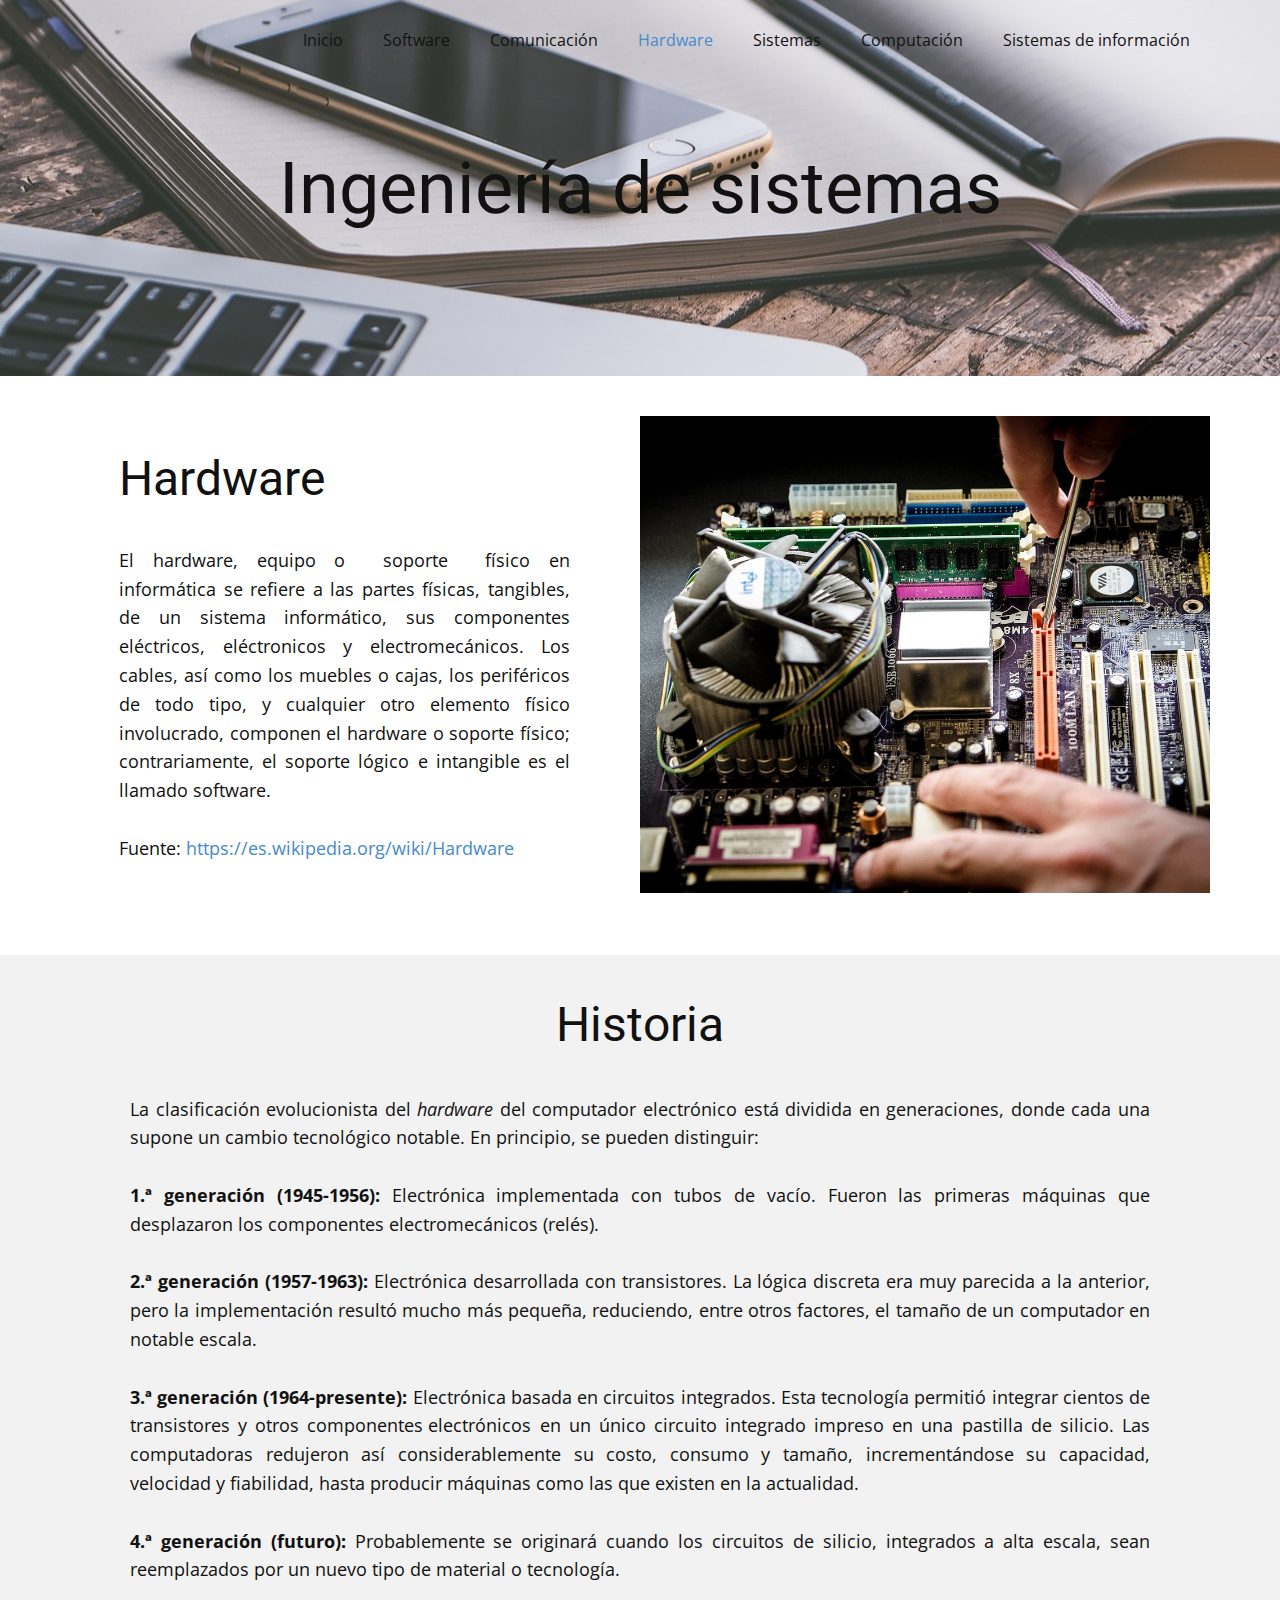
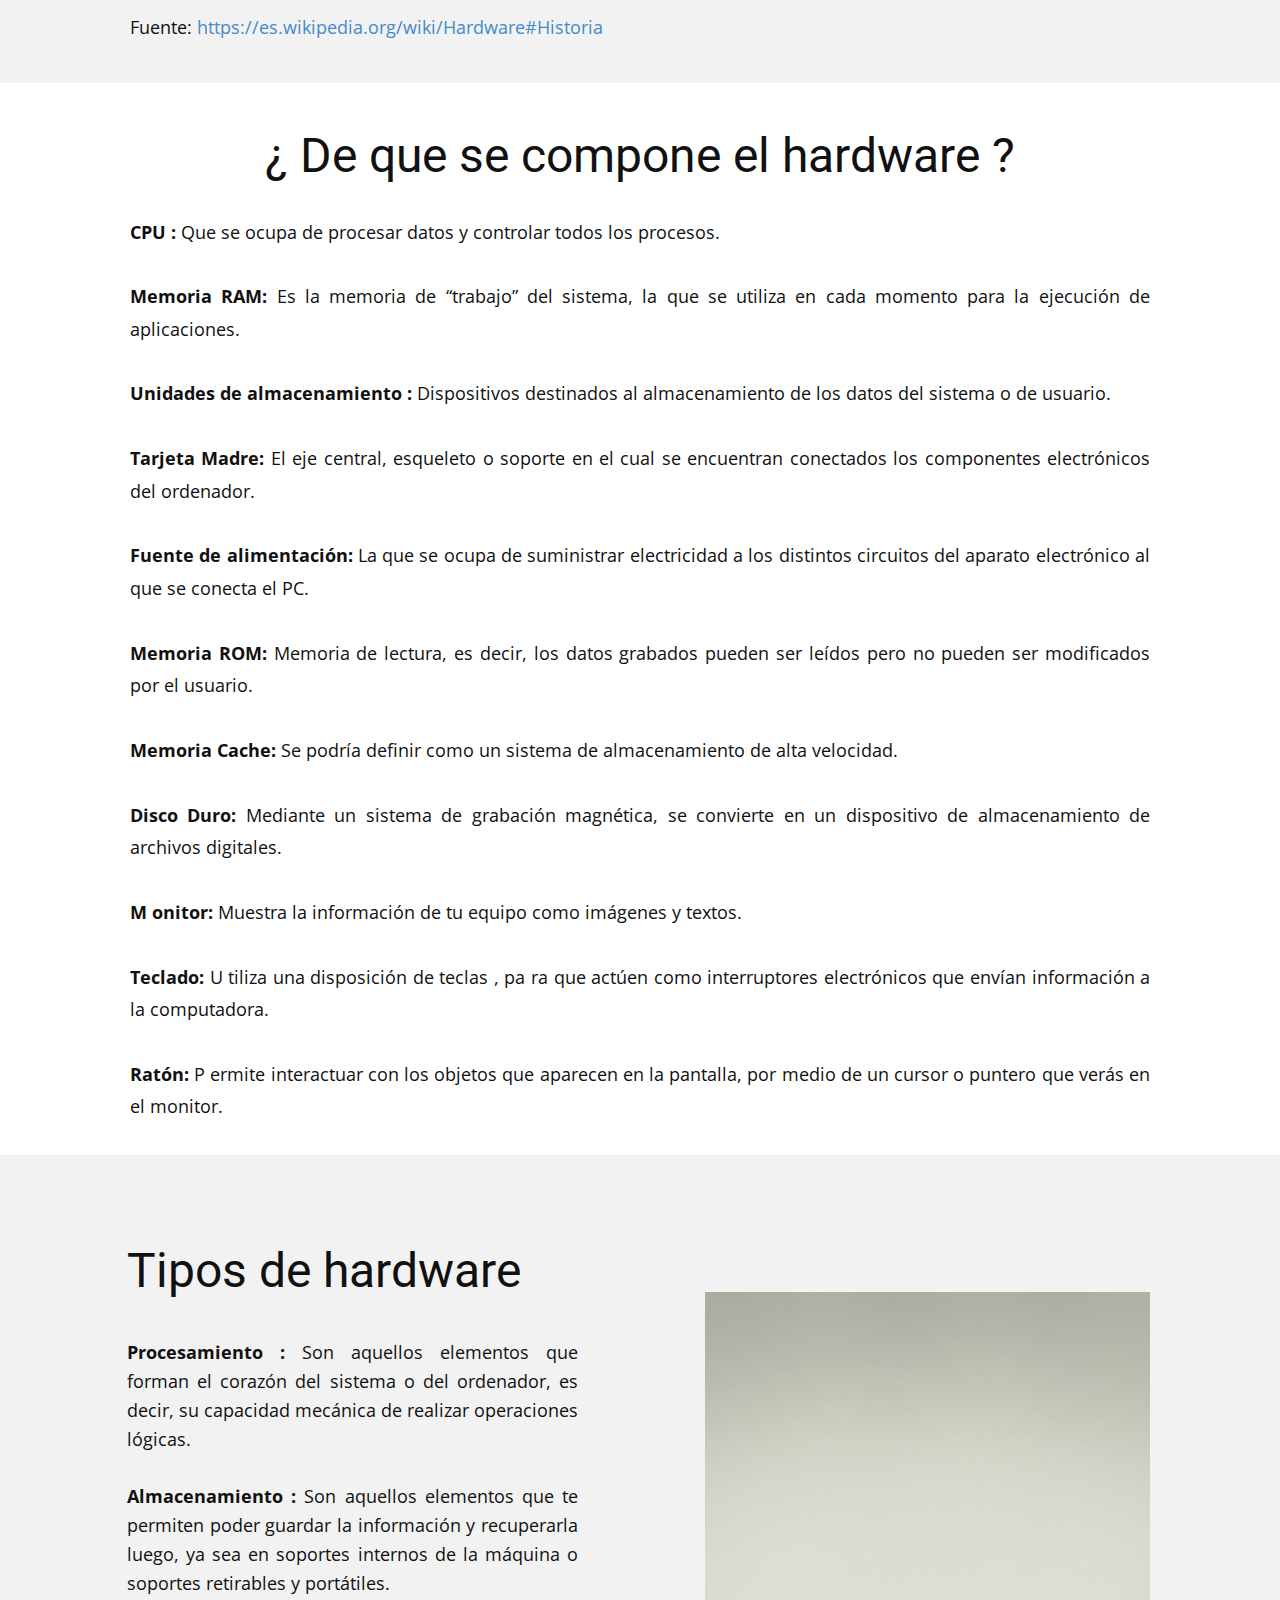
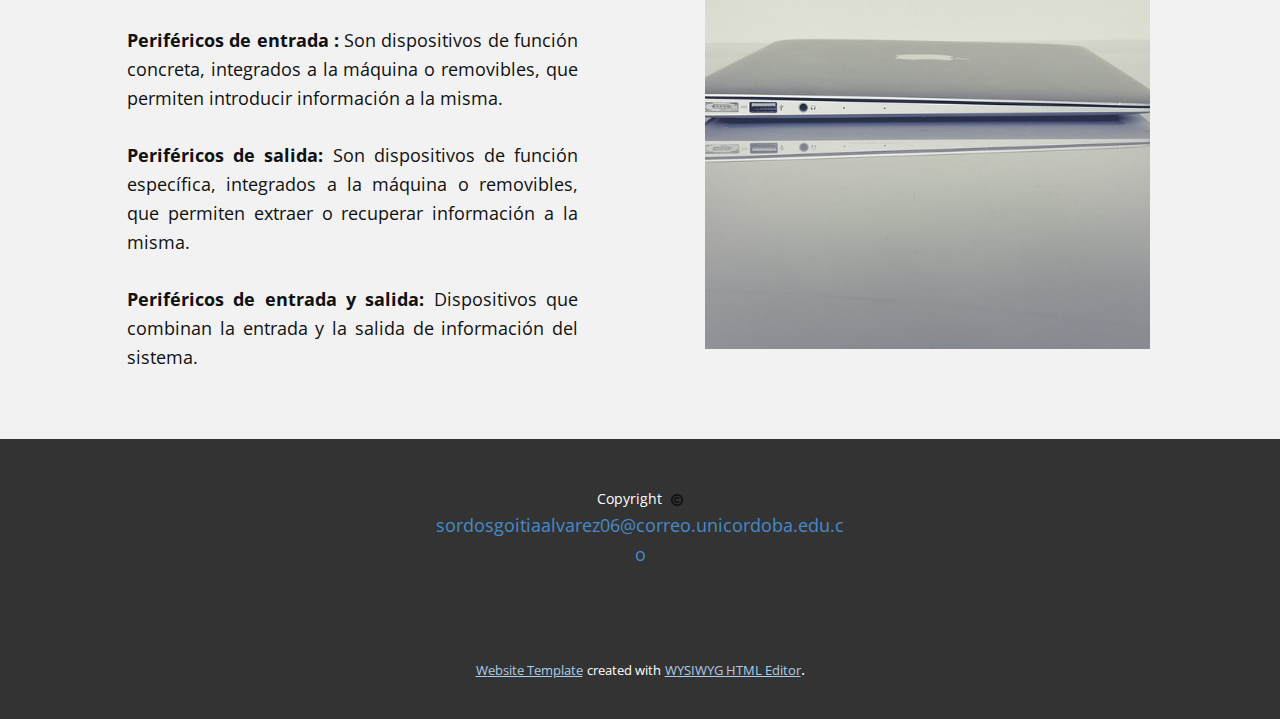
<file: Hardware.html>
<!DOCTYPE html>
<html style="font-size: 16px;" lang="es"><head>
    <meta name="viewport" content="width=device-width, initial-scale=1.0">
    <meta charset="utf-8">
    <meta name="keywords" content="Ingeniería de​ sistemas, Hardware">
    <meta name="description" content="">
    <title>Hardware</title>
    <link rel="stylesheet" href="nicepage.css" media="screen">
<link rel="stylesheet" href="Hardware.css" media="screen">
    <script class="u-script" type="text/javascript" src="jquery.js" defer=""></script>
    <script class="u-script" type="text/javascript" src="nicepage.js" defer=""></script>
    <meta name="generator" content="Nicepage 5.12.7, nicepage.com">
    <link id="u-theme-google-font" rel="stylesheet" href="https://fonts.googleapis.com/css?family=Roboto:100,100i,300,300i,400,400i,500,500i,700,700i,900,900i|Open+Sans:300,300i,400,400i,500,500i,600,600i,700,700i,800,800i">
    
    
    
    
    
    <script type="application/ld+json">{
		"@context": "http://schema.org",
		"@type": "Organization",
		"name": "Ingeniería Sistemas"
}</script>
    <meta name="theme-color" content="#478ac9">
    <meta property="og:title" content="Hardware">
    <meta property="og:description" content="">
    <meta property="og:type" content="website">
  <meta data-intl-tel-input-cdn-path="intlTelInput/"></head>
  <body class="u-body u-xl-mode" data-lang="es"><header class="u-clearfix u-header u-image u-header" id="sec-62e0" data-image-width="1280" data-image-height="853"><div class="u-clearfix u-sheet u-sheet-1">
        <nav class="u-menu u-menu-dropdown u-offcanvas u-menu-1">
          <div class="menu-collapse" style="font-size: 1rem; letter-spacing: 0px;">
            <a class="u-button-style u-custom-left-right-menu-spacing u-custom-padding-bottom u-custom-top-bottom-menu-spacing u-nav-link u-text-active-palette-1-base u-text-hover-palette-2-base" href="#">
              <svg class="u-svg-link" viewBox="0 0 24 24"><use xmlns:xlink="http://www.w3.org/1999/xlink" xlink:href="#menu-hamburger"></use></svg>
              <svg class="u-svg-content" version="1.1" id="menu-hamburger" viewBox="0 0 16 16" x="0px" y="0px" xmlns:xlink="http://www.w3.org/1999/xlink" xmlns="http://www.w3.org/2000/svg"><g><rect y="1" width="16" height="2"></rect><rect y="7" width="16" height="2"></rect><rect y="13" width="16" height="2"></rect>
</g></svg>
            </a>
          </div>
          <div class="u-nav-container">
            <ul class="u-nav u-unstyled u-nav-1"><li class="u-nav-item"><a class="u-button-style u-nav-link u-text-active-palette-1-base u-text-hover-palette-2-base" href="Inicio.html" style="padding: 10px 20px;">Inicio</a>
</li><li class="u-nav-item"><a class="u-button-style u-nav-link u-text-active-palette-1-base u-text-hover-palette-2-base" href="Software.html" style="padding: 10px 20px;">Software</a>
</li><li class="u-nav-item"><a class="u-button-style u-nav-link u-text-active-palette-1-base u-text-hover-palette-2-base" href="Comunicación.html" style="padding: 10px 20px;">Comunicación</a>
</li><li class="u-nav-item"><a class="u-button-style u-nav-link u-text-active-palette-1-base u-text-hover-palette-2-base" href="Hardware.html" style="padding: 10px 20px;">Hardware</a>
</li><li class="u-nav-item"><a class="u-button-style u-nav-link u-text-active-palette-1-base u-text-hover-palette-2-base" href="Sistemas.html" style="padding: 10px 20px;">Sistemas</a>
</li><li class="u-nav-item"><a class="u-button-style u-nav-link u-text-active-palette-1-base u-text-hover-palette-2-base" href="Computación.html" style="padding: 10px 20px;">Computación</a>
</li><li class="u-nav-item"><a class="u-button-style u-nav-link u-text-active-palette-1-base u-text-hover-palette-2-base" href="Sistemas-de-información.html" style="padding: 10px 20px;">Sistemas de información</a>
</li></ul>
          </div>
          <div class="u-nav-container-collapse">
            <div class="u-black u-container-style u-inner-container-layout u-opacity u-opacity-95 u-sidenav">
              <div class="u-inner-container-layout u-sidenav-overflow">
                <div class="u-menu-close"></div>
                <ul class="u-align-center u-nav u-popupmenu-items u-unstyled u-nav-2"><li class="u-nav-item"><a class="u-button-style u-nav-link" href="Inicio.html">Inicio</a>
</li><li class="u-nav-item"><a class="u-button-style u-nav-link" href="Software.html">Software</a>
</li><li class="u-nav-item"><a class="u-button-style u-nav-link" href="Comunicación.html">Comunicación</a>
</li><li class="u-nav-item"><a class="u-button-style u-nav-link" href="Hardware.html">Hardware</a>
</li><li class="u-nav-item"><a class="u-button-style u-nav-link" href="Sistemas.html">Sistemas</a>
</li><li class="u-nav-item"><a class="u-button-style u-nav-link" href="Computación.html">Computación</a>
</li><li class="u-nav-item"><a class="u-button-style u-nav-link" href="Sistemas-de-información.html">Sistemas de información</a>
</li></ul>
              </div>
            </div>
            <div class="u-black u-menu-overlay u-opacity u-opacity-70"></div>
          </div>
        </nav>
        <h1 class="u-text u-text-default u-text-1">Ingeniería de​ sistemas</h1>
      </div></header>
    <section class="u-clearfix u-section-1" id="sec-dbeb">
      <div class="u-clearfix u-sheet u-sheet-1">
        <div class="u-clearfix u-expanded-width u-gutter-0 u-layout-wrap u-layout-wrap-1">
          <div class="u-layout" style="">
            <div class="u-layout-row" style="">
              <div class="u-container-style u-layout-cell u-left-cell u-size-30 u-size-xs-60 u-white u-layout-cell-1" src="">
                <div class="u-container-layout u-container-layout-1">
                  <h2 class="u-align-left u-text u-text-1">Hardware</h2>
                  <p class="u-align-justify u-text u-text-2">El hardware, equipo<i><b>&nbsp;</b></i>o&nbsp;<span style="font-weight: 700;">
                      <span style="font-weight: 400;"> soporte&nbsp;</span>
                    </span><b>
                      <span style="font-weight: 400;"> físico&nbsp;</span></b>en informática&nbsp;se refiere a las partes físicas, tangibles, de un&nbsp;sistema informático, sus&nbsp;componentes eléctricos, eléctronicos y electromecánicos.&nbsp;Los cables,&nbsp;así como los muebles o cajas, los periféricos de todo tipo, y cualquier otro elemento físico involucrado, componen el hardware&nbsp;o soporte físico; contrariamente, el soporte lógico e intangible es el llamado software.<br>
                    <br>Fuente:&nbsp;<a href="https://nicepage.com/k/aesthetic-website-templates" class="u-active-none u-border-none u-btn u-button-link u-button-style u-hover-none u-none u-text-palette-1-base u-btn-1">https://es.wikipedia.org/wiki/Hardware</a>
                  </p>
                </div>
              </div>
              <div class="u-align-center u-container-style u-image u-layout-cell u-right-cell u-size-30 u-size-xs-60 u-image-1" src="" data-image-width="1280" data-image-height="847">
                <div class="u-container-layout u-valign-middle u-container-layout-2" src=""></div>
              </div>
            </div>
          </div>
        </div>
      </div>
    </section>
    <section class="u-clearfix u-grey-5 u-section-2" id="sec-8817">
      <div class="u-clearfix u-sheet u-sheet-1">
        <h3 class="u-align-center u-text u-text-1">Historia<span style="font-weight: 400;">
            <span style="font-weight: 700;"></span>
          </span>
        </h3>
        <p class="u-align-justify u-text u-text-2">La clasificación evolucionista del&nbsp;<i>hardware</i>&nbsp;del computador electrónico está dividida en generaciones, donde cada una supone un cambio tecnológico notable. En principio, se pueden distinguir:<br>
          <br>
          <span style="font-weight: 700;">1.ª generación (1945-1956):</span> Electrónica implementada con tubos de vacío. Fueron las primeras máquinas que desplazaron los componentes electromecánicos (relés).<br>
          <br>
          <span style="font-weight: 700;">2.ª generación (1957-1963):</span> Electrónica desarrollada con transistores. La lógica discreta era muy parecida a la anterior, pero la implementación resultó mucho más pequeña, reduciendo, entre otros factores, el tamaño de un computador en notable escala.<br>
          <br>
          <span style="font-weight: 700;">3.ª generación (1964-presente):</span> Electrónica basada en circuitos integrados. Esta tecnología permitió integrar cientos de transistores y otros componentes<a href="https://es.wikipedia.org/wiki/Componente_electr%C3%B3nico" title="Componente electrónico" class="u-active-none u-border-none u-btn u-button-style u-hover-none u-none u-text-palette-1-base u-btn-1">&nbsp;</a>electrónicos&nbsp;en un único circuito integrado impreso en una pastilla de silicio. Las computadoras redujeron así considerablemente su costo, consumo y tamaño, incrementándose su capacidad, velocidad y fiabilidad, hasta producir máquinas como las que existen en la actualidad.<br>
          <br>
          <span style="font-weight: 700;">4.ª generación (futuro):</span> Probablemente se originará cuando los circuitos de silicio, integrados a alta escala, sean reemplazados por un nuevo tipo de material o tecnología.<br>
          <br>Fuente:&nbsp;<a href="https://nicepage.com/es/temas-wordpress" class="u-active-none u-border-none u-btn u-button-link u-button-style u-hover-none u-none u-text-palette-1-base u-btn-2">https://es.wikipedia.org/wiki/Hardware#Historia</a>
        </p>
      </div>
    </section>
    <section class="u-align-center u-clearfix u-section-3" id="sec-4e3e">
      <div class="u-clearfix u-sheet u-sheet-1">
        <h1 class="u-align-center u-text u-text-default u-text-1">¿ De que se compone el hardware ?</h1>
        <p class="u-align-justify u-text u-text-2">
          <span style="font-weight: 700;">CPU</span>
          <span style="font-weight: 700;">:</span> Que se ocupa de procesar datos y controlar todos los procesos.<br>
          <br>
          <span style="font-weight: 700;">Memoria </span>
          <span style="font-weight: 700;">RAM:</span>&nbsp;Es la memoria de “trabajo” del sistema, la que se utiliza en cada momento para la ejecución de aplicaciones.<br>
          <br>
          <span style="font-weight: 700;">Unidades </span>
          <span style="font-weight: 700;">de </span>
          <span style="font-weight: 700;">almacenamiento</span>
          <span style="font-weight: 700;">:&nbsp;</span>Dispositivos destinados al almacenamiento de los datos del sistema o de usuario.<br>
          <br>
          <span style="font-weight: 700;">Tarjeta Madre: </span>El eje central, esqueleto o soporte en el cual se encuentran conectados los componentes electrónicos del ordenador.<br>
          <br>
          <span style="font-weight: 700;">Fuente de alimentación:</span> La que se ocupa de suministrar electricidad a los distintos circuitos del aparato electrónico al que se conecta el PC.<br>
          <br>
          <span style="font-weight: 700;">Memoria ROM: </span>Memoria de lectura, es decir, los datos grabados pueden ser leídos pero no pueden ser modificados por el usuario.<br>
          <br>
          <span style="font-weight: 700;">Memoria Cache:</span> Se podría definir como un sistema de almacenamiento de alta velocidad.<br>
          <br>
          <span style="font-weight: 700;">Disco Duro:</span> Mediante un sistema de grabación magnética, se convierte en un dispositivo de almacenamiento de archivos digitales.<br>
          <br>
          <span style="font-weight: 700;">M</span>
          <span style="font-weight: 700;">onitor: </span>
          <span style="font-weight: 400;">
            <span style="font-weight: 700;">
              <span style="font-weight: 400;"> Muestra la información de tu equipo como imágenes y textos.</span>
            </span>
          </span>
          <br>
          <br>
          <span style="font-weight: 700;">Teclado: <span style="font-weight: 400;">U</span>
          </span><b>
            <span style="font-weight: 400;">tiliza</span>
            <span style="font-weight: 400;">una </span>
            <span style="font-weight: 400;">disposición</span>
            <span style="font-weight: 400;">de </span>
            <span style="font-weight: 400;">teclas</span>
            <span style="font-weight: 400;">, pa</span>
            <span style="font-weight: 400;">ra que actúen como<span style="font-weight: 700;"></span>
            </span>
            <span style="font-weight: 400;">interruptores electrónicos que envían información</span>
            <span style="font-weight: 400;">a la</span>
            <span style="font-weight: 400;">computadora</span></b>.&nbsp;<br>
          <br>
          <span style="font-weight: 700;">Ratón: <span style="font-weight: 400;">P</span>
          </span>ermite interactuar con los objetos que aparecen en la pantalla, por medio de un cursor o puntero que verás en el monitor.
        </p>
      </div>
    </section>
    <section class="u-clearfix u-grey-5 u-section-4" id="sec-faf8">
      <div class="u-clearfix u-sheet u-valign-middle u-sheet-1">
        <div class="u-clearfix u-expanded-width u-gutter-10 u-layout-wrap u-layout-wrap-1">
          <div class="u-layout" style="">
            <div class="u-layout-row" style="">
              <div class="u-container-style u-layout-cell u-left-cell u-size-30 u-size-xs-60 u-layout-cell-1" src="">
                <div class="u-container-layout u-container-layout-1">
                  <h2 class="u-align-left u-text u-text-1">Tipos de hardware</h2>
                  <p class="u-align-justify u-text u-text-2">
                    <span style="font-weight: 700;">Procesamiento</span>
                    <span style="font-weight: 700;">:</span> Son aquellos elementos que forman el corazón del sistema o del ordenador, es decir, su capacidad mecánica de realizar operaciones lógicas.<br>
                    <br>
                    <span style="font-weight: 700;">Almacenamiento</span>
                    <span style="font-weight: 700;">:</span> Son aquellos elementos que te permiten poder guardar la información y recuperarla luego, ya sea en soportes internos de la máquina o soportes retirables y portátiles.<br>
                    <br>
                    <span style="font-weight: 700;">Periféricos </span>
                    <span style="font-weight: 700;">de </span>
                    <span style="font-weight: 700;">entrada</span>
                    <span style="font-weight: 700;">:</span> Son dispositivos de función concreta, integrados a la máquina o removibles, que permiten introducir información a la misma.<br>
                    <br>
                    <span style="font-weight: 700;">Periféricos </span>
                    <span style="font-weight: 700;">de </span>
                    <span style="font-weight: 700;">salida:&nbsp;</span>Son dispositivos de función específica, integrados a la máquina o removibles, que permiten extraer o recuperar información a la misma.<br>
                    <br>
                    <span style="font-weight: 700;">Periféricos </span>
                    <span style="font-weight: 700;">de entrada y salida:</span> Dispositivos que combinan la entrada y la salida de información del sistema.
                  </p>
                </div>
              </div>
              <div class="u-align-center u-container-style u-layout-cell u-right-cell u-size-30 u-size-xs-60 u-layout-cell-2" src="">
                <div class="u-container-layout u-valign-bottom u-container-layout-2" src="">
                  <img class="u-expanded-width u-image u-image-1" src="images/8b76308bbdb5dc39c06b71868d8b3b916b2b737729b1b5585d6c2a2d1bfd81a007f0bfcb97f38f4f83147a48c31b9aded84462cb5e926de546df66_1280.jpg" data-image-width="1280" data-image-height="853">
                </div>
              </div>
            </div>
          </div>
        </div>
      </div>
    </section>
    
    
    <footer class="u-align-center u-clearfix u-footer u-grey-80 u-footer" id="sec-4f22"><div class="u-clearfix u-sheet u-sheet-1">
        <p class="u-small-text u-text u-text-variant u-text-1">Copyright&nbsp;&nbsp;<span class="u-file-icon u-icon"><img src="images/6548108.png" alt=""></span>
          <a href="https://nicepage.com/wordpress-website-builder" class="u-active-none u-border-none u-btn u-button-link u-button-style u-hover-none u-none u-text-palette-1-base u-btn-1">sordosgoitiaalvarez06@correo.unicordoba.edu.co</a>
        </p>
      </div></footer>
    <section class="u-backlink u-clearfix u-grey-80">
      <a class="u-link" href="https://nicepage.com/website-templates" target="_blank">
        <span>Website Template</span>
      </a>
      <p class="u-text">
        <span>created with</span>
      </p>
      <a class="u-link" href="https://nicepage.com/wysiwyg-html-editor" target="_blank">
        <span>WYSIWYG HTML Editor</span>
      </a>. 
    </section>
  
</body></html>
</file>
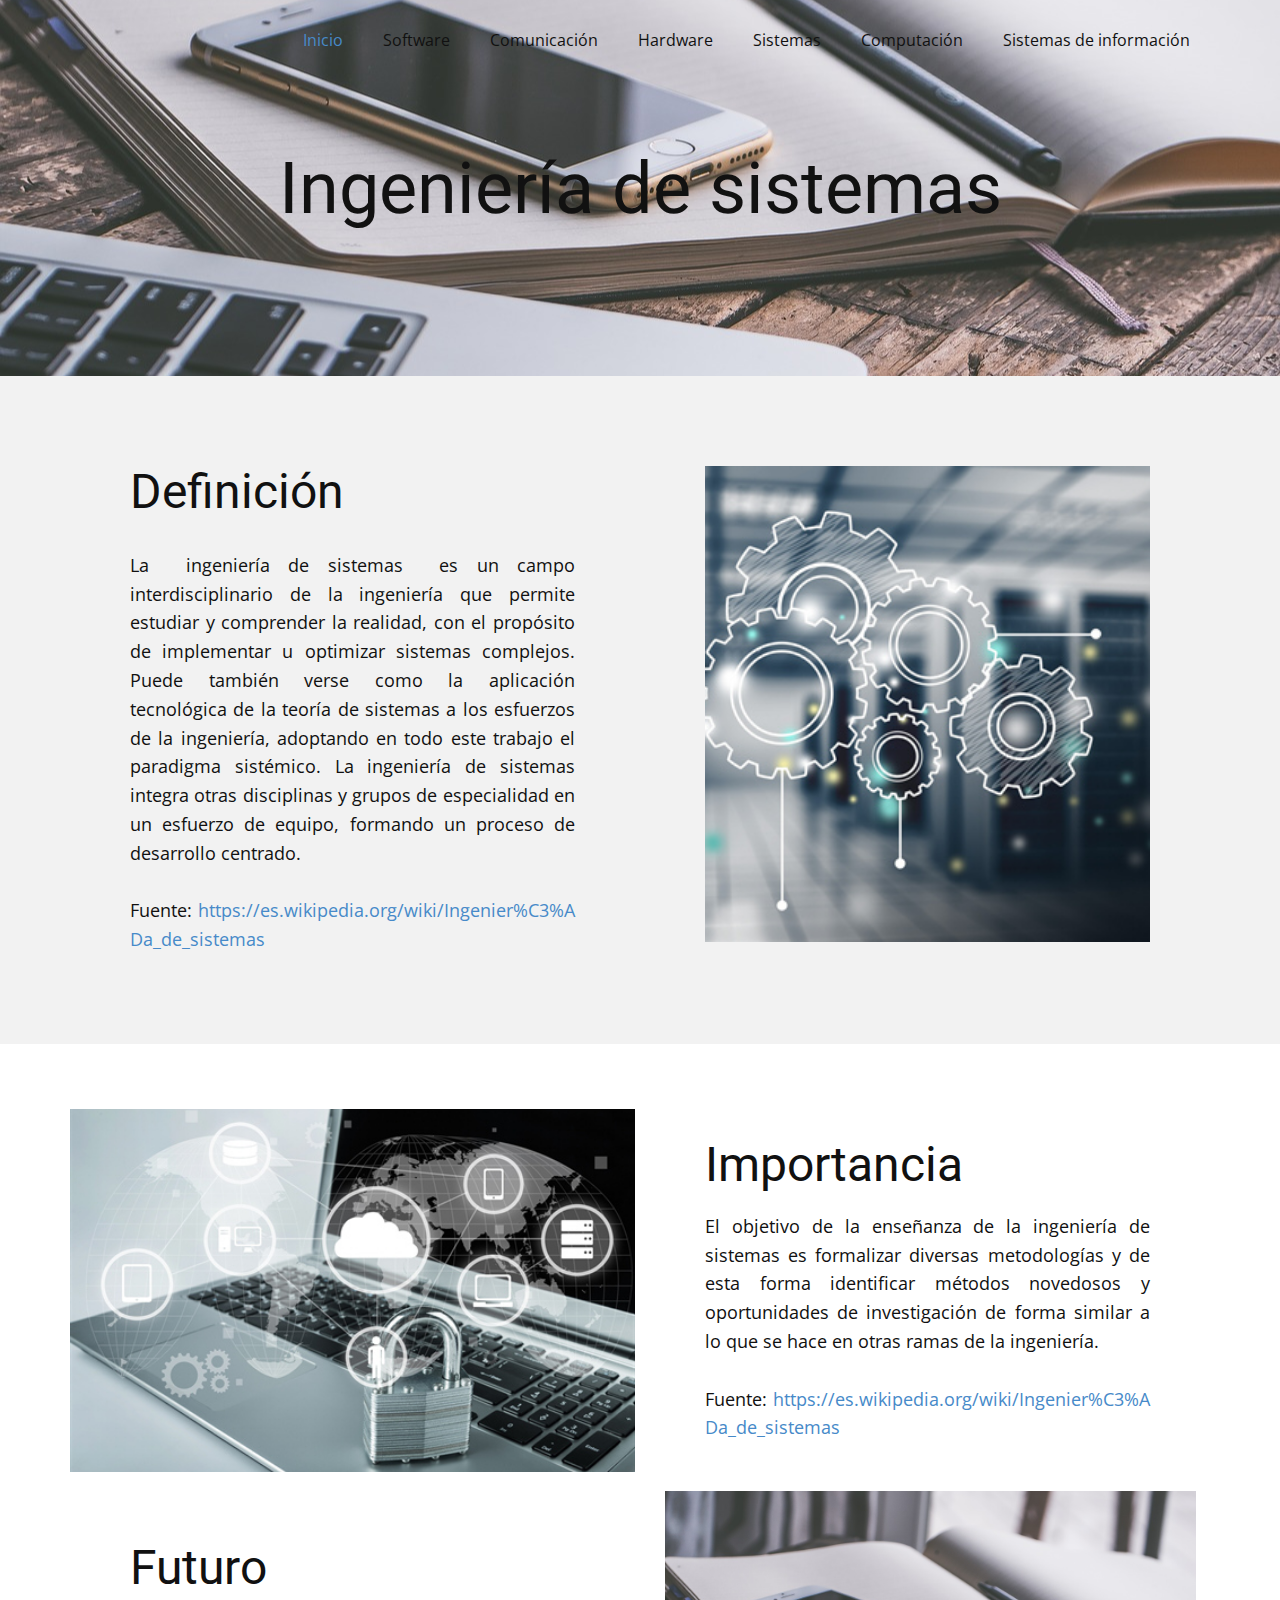
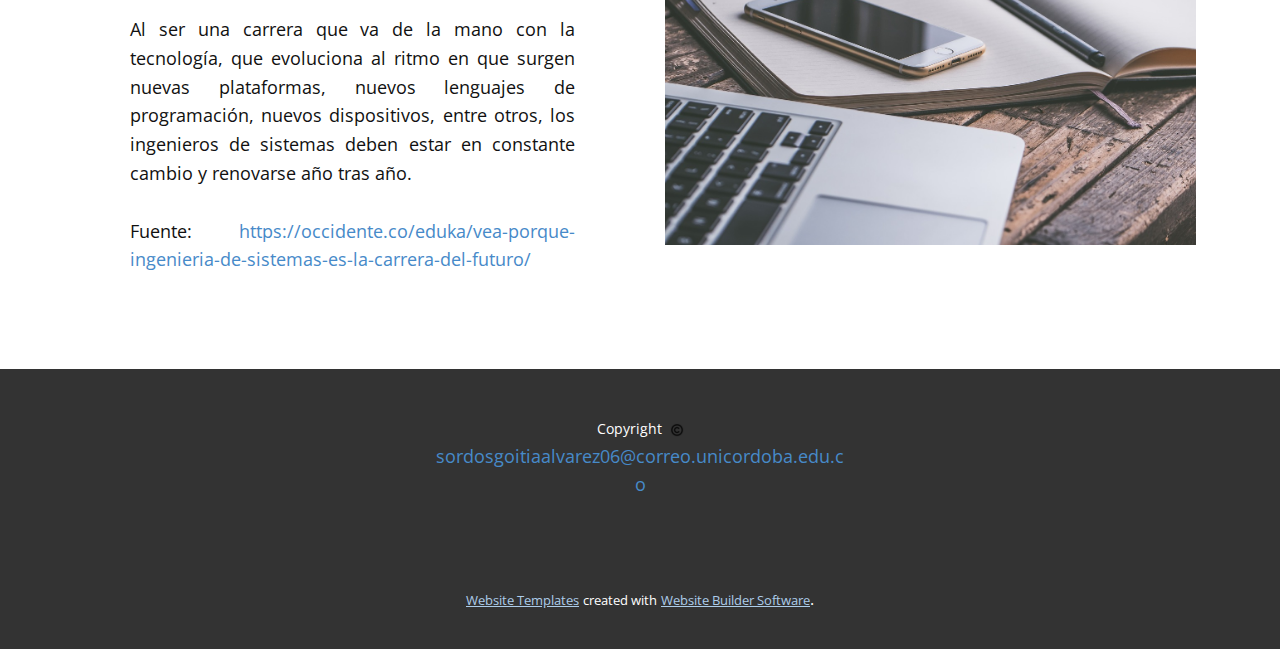
<file: Inicio.html>
<!DOCTYPE html>
<html style="font-size: 16px;" lang="es"><head>
    <meta name="viewport" content="width=device-width, initial-scale=1.0">
    <meta charset="utf-8">
    <meta name="keywords" content="Ingenieria de​ sistemas">
    <meta name="description" content="">
    <title>Inicio</title>
    <link rel="stylesheet" href="nicepage.css" media="screen">
<link rel="stylesheet" href="Inicio.css" media="screen">
    <script class="u-script" type="text/javascript" src="jquery.js" defer=""></script>
    <script class="u-script" type="text/javascript" src="nicepage.js" defer=""></script>
    <meta name="generator" content="Nicepage 5.12.7, nicepage.com">
    <link id="u-theme-google-font" rel="stylesheet" href="https://fonts.googleapis.com/css?family=Roboto:100,100i,300,300i,400,400i,500,500i,700,700i,900,900i|Open+Sans:300,300i,400,400i,500,500i,600,600i,700,700i,800,800i">
    
    
    
    <script type="application/ld+json">{
		"@context": "http://schema.org",
		"@type": "Organization",
		"name": "Ingeniería Sistemas"
}</script>
    <meta name="theme-color" content="#478ac9">
    <meta property="og:title" content="Inicio">
    <meta property="og:description" content="">
    <meta property="og:type" content="website">
  <meta data-intl-tel-input-cdn-path="intlTelInput/"></head>
  <body class="u-body u-xl-mode" data-lang="es"><header class="u-clearfix u-header u-image u-header" id="sec-62e0" data-image-width="1280" data-image-height="853"><div class="u-clearfix u-sheet u-sheet-1">
        <nav class="u-menu u-menu-dropdown u-offcanvas u-menu-1">
          <div class="menu-collapse" style="font-size: 1rem; letter-spacing: 0px;">
            <a class="u-button-style u-custom-left-right-menu-spacing u-custom-padding-bottom u-custom-top-bottom-menu-spacing u-nav-link u-text-active-palette-1-base u-text-hover-palette-2-base" href="#">
              <svg class="u-svg-link" viewBox="0 0 24 24"><use xmlns:xlink="http://www.w3.org/1999/xlink" xlink:href="#menu-hamburger"></use></svg>
              <svg class="u-svg-content" version="1.1" id="menu-hamburger" viewBox="0 0 16 16" x="0px" y="0px" xmlns:xlink="http://www.w3.org/1999/xlink" xmlns="http://www.w3.org/2000/svg"><g><rect y="1" width="16" height="2"></rect><rect y="7" width="16" height="2"></rect><rect y="13" width="16" height="2"></rect>
</g></svg>
            </a>
          </div>
          <div class="u-nav-container">
            <ul class="u-nav u-unstyled u-nav-1"><li class="u-nav-item"><a class="u-button-style u-nav-link u-text-active-palette-1-base u-text-hover-palette-2-base" href="Inicio.html" style="padding: 10px 20px;">Inicio</a>
</li><li class="u-nav-item"><a class="u-button-style u-nav-link u-text-active-palette-1-base u-text-hover-palette-2-base" href="Software.html" style="padding: 10px 20px;">Software</a>
</li><li class="u-nav-item"><a class="u-button-style u-nav-link u-text-active-palette-1-base u-text-hover-palette-2-base" href="Comunicación.html" style="padding: 10px 20px;">Comunicación</a>
</li><li class="u-nav-item"><a class="u-button-style u-nav-link u-text-active-palette-1-base u-text-hover-palette-2-base" href="Hardware.html" style="padding: 10px 20px;">Hardware</a>
</li><li class="u-nav-item"><a class="u-button-style u-nav-link u-text-active-palette-1-base u-text-hover-palette-2-base" href="Sistemas.html" style="padding: 10px 20px;">Sistemas</a>
</li><li class="u-nav-item"><a class="u-button-style u-nav-link u-text-active-palette-1-base u-text-hover-palette-2-base" href="Computación.html" style="padding: 10px 20px;">Computación</a>
</li><li class="u-nav-item"><a class="u-button-style u-nav-link u-text-active-palette-1-base u-text-hover-palette-2-base" href="Sistemas-de-información.html" style="padding: 10px 20px;">Sistemas de información</a>
</li></ul>
          </div>
          <div class="u-nav-container-collapse">
            <div class="u-black u-container-style u-inner-container-layout u-opacity u-opacity-95 u-sidenav">
              <div class="u-inner-container-layout u-sidenav-overflow">
                <div class="u-menu-close"></div>
                <ul class="u-align-center u-nav u-popupmenu-items u-unstyled u-nav-2"><li class="u-nav-item"><a class="u-button-style u-nav-link" href="Inicio.html">Inicio</a>
</li><li class="u-nav-item"><a class="u-button-style u-nav-link" href="Software.html">Software</a>
</li><li class="u-nav-item"><a class="u-button-style u-nav-link" href="Comunicación.html">Comunicación</a>
</li><li class="u-nav-item"><a class="u-button-style u-nav-link" href="Hardware.html">Hardware</a>
</li><li class="u-nav-item"><a class="u-button-style u-nav-link" href="Sistemas.html">Sistemas</a>
</li><li class="u-nav-item"><a class="u-button-style u-nav-link" href="Computación.html">Computación</a>
</li><li class="u-nav-item"><a class="u-button-style u-nav-link" href="Sistemas-de-información.html">Sistemas de información</a>
</li></ul>
              </div>
            </div>
            <div class="u-black u-menu-overlay u-opacity u-opacity-70"></div>
          </div>
        </nav>
        <h1 class="u-text u-text-default u-text-1">Ingeniería de​ sistemas</h1>
      </div></header>
    <section class="u-clearfix u-grey-5 u-section-1" id="sec-a2f9">
      <div class="u-clearfix u-sheet u-valign-middle u-sheet-1">
        <div class="u-clearfix u-expanded-width u-gutter-10 u-layout-wrap u-layout-wrap-1">
          <div class="u-layout" style="">
            <div class="u-layout-row" style="">
              <div class="u-container-style u-layout-cell u-left-cell u-size-30 u-size-xs-60 u-layout-cell-1" src="">
                <div class="u-container-layout u-valign-middle u-container-layout-1">
                  <h2 class="u-align-left u-text u-text-default u-text-1">Definición</h2>
                  <p class="u-align-justify u-text u-text-2">La<span style="font-weight: 700;">&nbsp;<b style="">
                        <span style="font-weight: 400;">ingeniería de sistemas</span></b>
                    </span>&nbsp;es un campo interdisciplinario de la ingeniería que permite estudiar y comprender la realidad, con el propósito de implementar u optimizar&nbsp;sistemas&nbsp;complejos. Puede también verse como la aplicación tecnológica&nbsp;de la teoría de sistemas&nbsp;a los esfuerzos de la ingeniería, adoptando en todo este trabajo el paradigma sistémico. La ingeniería de sistemas integra otras disciplinas y grupos de especialidad en un esfuerzo de equipo, formando un proceso de desarrollo centrado.<br>
                    <br>Fuente:&nbsp;<a href="https://nicepage.com/website-design" class="u-active-none u-border-none u-btn u-button-link u-button-style u-hover-none u-none u-text-palette-1-base u-btn-1">https://es.wikipedia.org/wiki/Ingenier%C3%ADa_de_sistemas</a>
                  </p>
                </div>
              </div>
              <div class="u-align-center u-container-style u-layout-cell u-right-cell u-size-30 u-size-xs-60 u-layout-cell-2" src="">
                <div class="u-container-layout u-container-layout-2" src="">
                  <img class="u-expanded-width u-image u-image-1" src="images/23332025-0.jpeg" data-image-width="5000" data-image-height="3220">
                </div>
              </div>
            </div>
          </div>
        </div>
      </div>
    </section>
    <section class="u-clearfix u-section-2" id="sec-4aab">
      <div class="u-clearfix u-sheet u-sheet-1">
        <div class="u-clearfix u-expanded-width u-gutter-10 u-layout-wrap u-layout-wrap-1">
          <div class="u-layout">
            <div class="u-layout-col">
              <div class="u-size-30">
                <div class="u-layout-row">
                  <div class="u-container-style u-image u-layout-cell u-left-cell u-size-30 u-image-1" src="" data-image-width="5000" data-image-height="3333">
                    <div class="u-container-layout u-valign-middle u-container-layout-1"></div>
                  </div>
                  <div class="u-container-style u-layout-cell u-right-cell u-size-30 u-layout-cell-2">
                    <div class="u-container-layout u-container-layout-2">
                      <h2 class="u-align-left u-text u-text-1">Importancia</h2>
                      <p class="u-align-justify u-text u-text-2">El objetivo de la enseñanza de la ingeniería de sistemas es formalizar diversas metodologías y de esta forma identificar métodos novedosos y oportunidades de investigación de forma similar a lo que se hace en otras ramas de la ingeniería.<br>
                        <br>Fuente:&nbsp;<a href="https://nicepage.com/k/ranking-website-templates" class="u-active-none u-border-none u-btn u-button-link u-button-style u-hover-none u-none u-text-palette-1-base u-btn-1">https://es.wikipedia.org/wiki/Ingenier%C3%ADa_de_sistemas</a>
                      </p>
                    </div>
                  </div>
                </div>
              </div>
              <div class="u-size-30">
                <div class="u-layout-row">
                  <div class="u-container-style u-layout-cell u-left-cell u-size-30 u-layout-cell-3">
                    <div class="u-container-layout u-container-layout-3">
                      <h2 class="u-align-left u-text u-text-3">Futuro</h2>
                      <p class="u-align-justify u-text u-text-4">Al ser una carrera que va de la mano con la tecnología, que evoluciona al ritmo en que surgen nuevas plataformas, nuevos lenguajes de programación, nuevos dispositivos, entre otros, los ingenieros de sistemas deben estar en constante cambio y renovarse año tras año.<br>
                        <br>Fuente:&nbsp;<a href="https://nicepage.com/c/table-website-templates" class="u-active-none u-border-none u-btn u-button-link u-button-style u-hover-none u-none u-text-palette-1-base u-btn-2">https://occidente.co/eduka/vea-porque-ingenieria-de-sistemas-es-la-carrera-del-futuro/</a>
                      </p>
                    </div>
                  </div>
                  <div class="u-container-style u-layout-cell u-right-cell u-size-30 u-layout-cell-4" src="">
                    <div class="u-container-layout u-container-layout-4">
                      <img class="u-image u-image-2" src="images/60f9a81673a7c71e34323322826f583c73e091550afe71520af9f59d32a42344dd48be426ad4981cfce0e85ca217228c071c79f58a5d4d44cbf612_1280.jpg" data-image-width="1280" data-image-height="853">
                    </div>
                  </div>
                </div>
              </div>
            </div>
          </div>
        </div>
      </div>
    </section>
    
    
    <footer class="u-align-center u-clearfix u-footer u-grey-80 u-footer" id="sec-4f22"><div class="u-clearfix u-sheet u-sheet-1">
        <p class="u-small-text u-text u-text-variant u-text-1">Copyright&nbsp;&nbsp;<span class="u-file-icon u-icon"><img src="images/6548108.png" alt=""></span>
          <a href="https://nicepage.com/wordpress-website-builder" class="u-active-none u-border-none u-btn u-button-link u-button-style u-hover-none u-none u-text-palette-1-base u-btn-1">sordosgoitiaalvarez06@correo.unicordoba.edu.co</a>
        </p>
      </div></footer>
    <section class="u-backlink u-clearfix u-grey-80">
      <a class="u-link" href="https://nicepage.com/website-templates" target="_blank">
        <span>Website Templates</span>
      </a>
      <p class="u-text">
        <span>created with</span>
      </p>
      <a class="u-link" href="" target="_blank">
        <span>Website Builder Software</span>
      </a>. 
    </section>
  
</body></html>
</file>
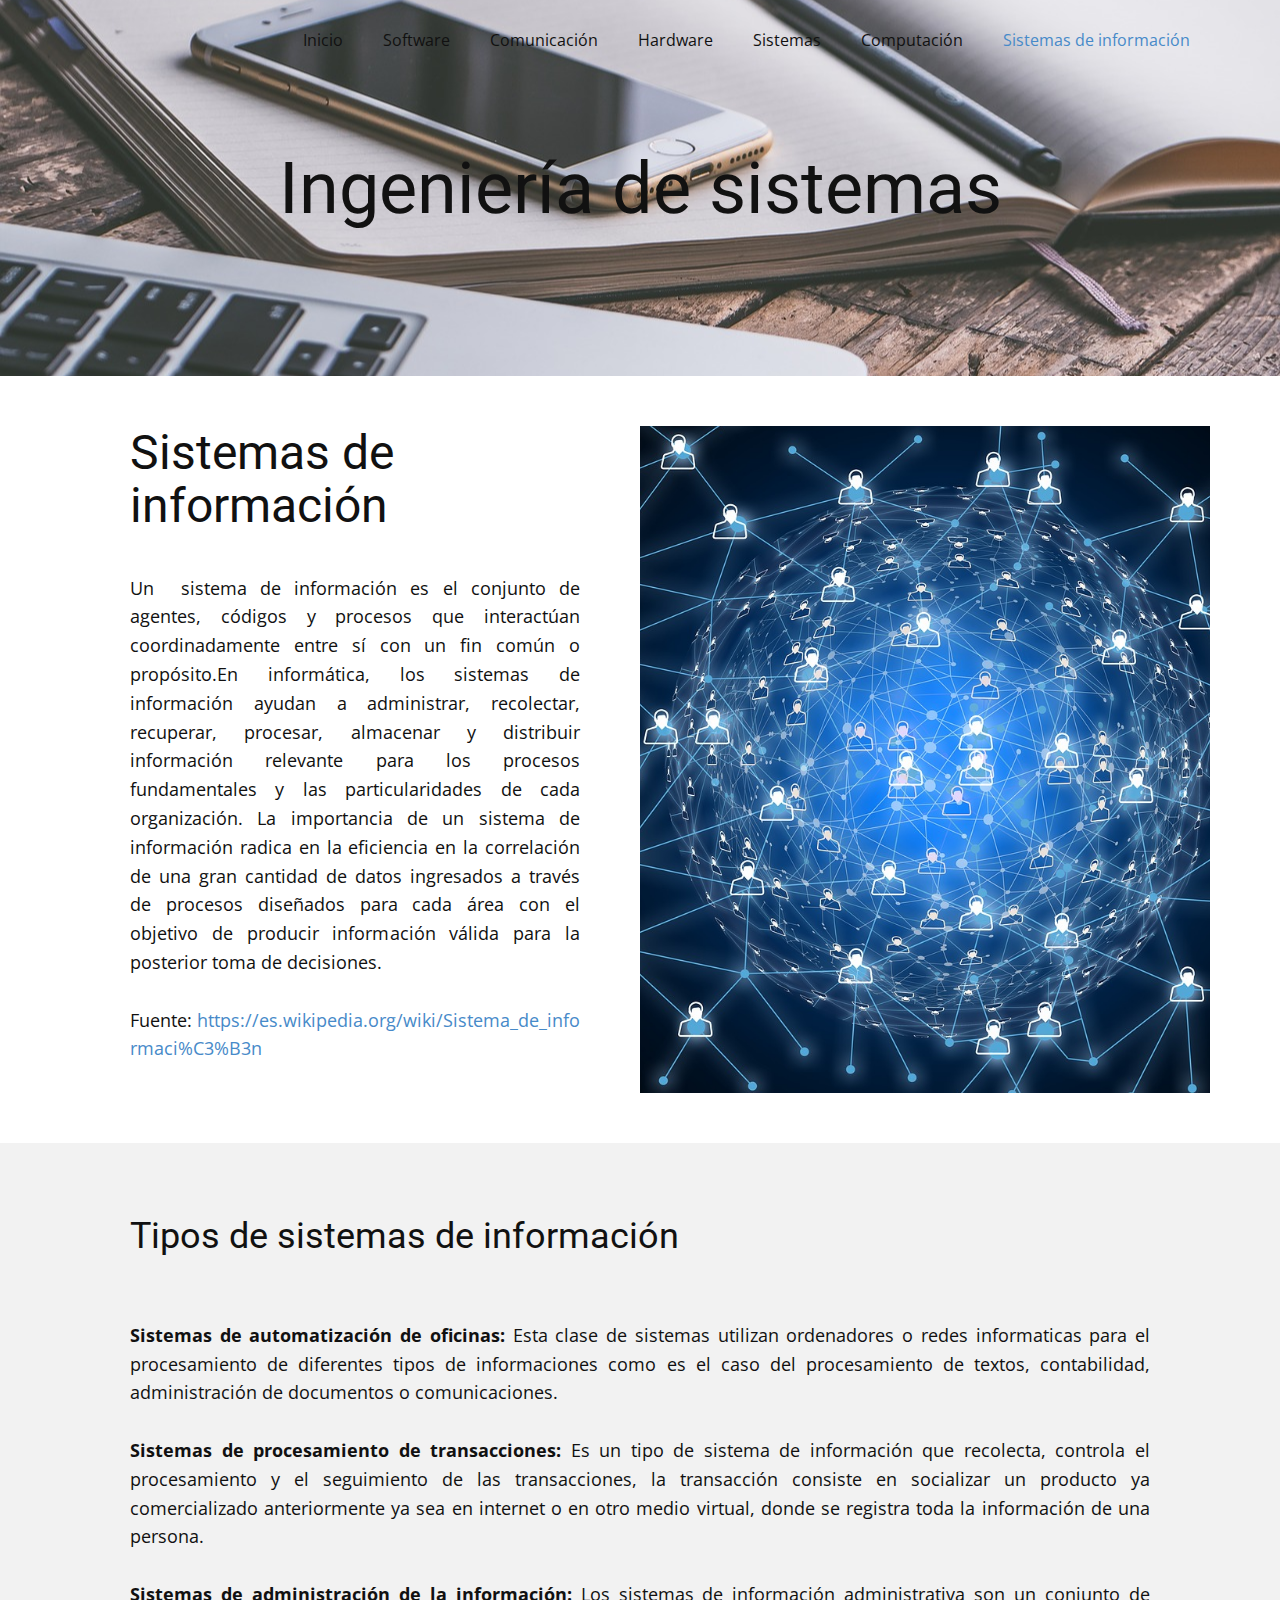
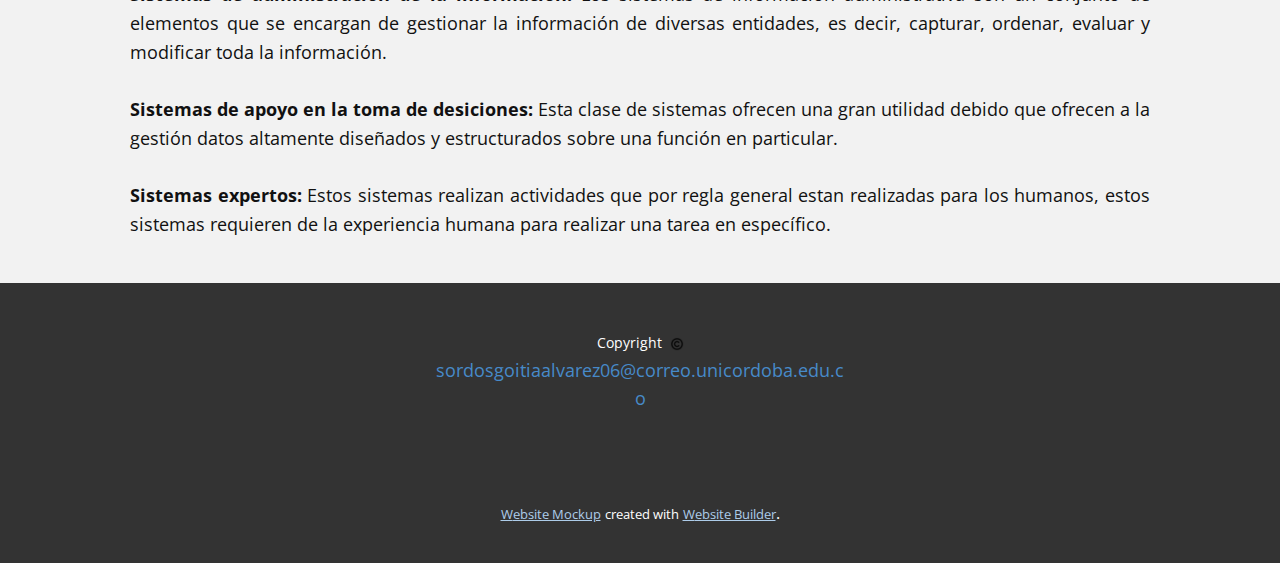
<file: Sistemas-de-información.html>
<!DOCTYPE html>
<html style="font-size: 16px;" lang="es"><head>
    <meta name="viewport" content="width=device-width, initial-scale=1.0">
    <meta charset="utf-8">
    <meta name="keywords" content="Ingeniería de​ sistemas, Sistema de información">
    <meta name="description" content="">
    <title>Sistemas de información</title>
    <link rel="stylesheet" href="nicepage.css" media="screen">
<link rel="stylesheet" href="Sistemas-de-información.css" media="screen">
    <script class="u-script" type="text/javascript" src="jquery.js" defer=""></script>
    <script class="u-script" type="text/javascript" src="nicepage.js" defer=""></script>
    <meta name="generator" content="Nicepage 5.12.7, nicepage.com">
    <link id="u-theme-google-font" rel="stylesheet" href="https://fonts.googleapis.com/css?family=Roboto:100,100i,300,300i,400,400i,500,500i,700,700i,900,900i|Open+Sans:300,300i,400,400i,500,500i,600,600i,700,700i,800,800i">
    
    
    
    <script type="application/ld+json">{
		"@context": "http://schema.org",
		"@type": "Organization",
		"name": "Ingeniería Sistemas"
}</script>
    <meta name="theme-color" content="#478ac9">
    <meta property="og:title" content="Sistemas de información">
    <meta property="og:description" content="">
    <meta property="og:type" content="website">
  <meta data-intl-tel-input-cdn-path="intlTelInput/"></head>
  <body class="u-body u-xl-mode" data-lang="es"><header class="u-clearfix u-header u-image u-header" id="sec-62e0" data-image-width="1280" data-image-height="853"><div class="u-clearfix u-sheet u-sheet-1">
        <nav class="u-menu u-menu-dropdown u-offcanvas u-menu-1">
          <div class="menu-collapse" style="font-size: 1rem; letter-spacing: 0px;">
            <a class="u-button-style u-custom-left-right-menu-spacing u-custom-padding-bottom u-custom-top-bottom-menu-spacing u-nav-link u-text-active-palette-1-base u-text-hover-palette-2-base" href="#">
              <svg class="u-svg-link" viewBox="0 0 24 24"><use xmlns:xlink="http://www.w3.org/1999/xlink" xlink:href="#menu-hamburger"></use></svg>
              <svg class="u-svg-content" version="1.1" id="menu-hamburger" viewBox="0 0 16 16" x="0px" y="0px" xmlns:xlink="http://www.w3.org/1999/xlink" xmlns="http://www.w3.org/2000/svg"><g><rect y="1" width="16" height="2"></rect><rect y="7" width="16" height="2"></rect><rect y="13" width="16" height="2"></rect>
</g></svg>
            </a>
          </div>
          <div class="u-nav-container">
            <ul class="u-nav u-unstyled u-nav-1"><li class="u-nav-item"><a class="u-button-style u-nav-link u-text-active-palette-1-base u-text-hover-palette-2-base" href="Inicio.html" style="padding: 10px 20px;">Inicio</a>
</li><li class="u-nav-item"><a class="u-button-style u-nav-link u-text-active-palette-1-base u-text-hover-palette-2-base" href="Software.html" style="padding: 10px 20px;">Software</a>
</li><li class="u-nav-item"><a class="u-button-style u-nav-link u-text-active-palette-1-base u-text-hover-palette-2-base" href="Comunicación.html" style="padding: 10px 20px;">Comunicación</a>
</li><li class="u-nav-item"><a class="u-button-style u-nav-link u-text-active-palette-1-base u-text-hover-palette-2-base" href="Hardware.html" style="padding: 10px 20px;">Hardware</a>
</li><li class="u-nav-item"><a class="u-button-style u-nav-link u-text-active-palette-1-base u-text-hover-palette-2-base" href="Sistemas.html" style="padding: 10px 20px;">Sistemas</a>
</li><li class="u-nav-item"><a class="u-button-style u-nav-link u-text-active-palette-1-base u-text-hover-palette-2-base" href="Computación.html" style="padding: 10px 20px;">Computación</a>
</li><li class="u-nav-item"><a class="u-button-style u-nav-link u-text-active-palette-1-base u-text-hover-palette-2-base" href="Sistemas-de-información.html" style="padding: 10px 20px;">Sistemas de información</a>
</li></ul>
          </div>
          <div class="u-nav-container-collapse">
            <div class="u-black u-container-style u-inner-container-layout u-opacity u-opacity-95 u-sidenav">
              <div class="u-inner-container-layout u-sidenav-overflow">
                <div class="u-menu-close"></div>
                <ul class="u-align-center u-nav u-popupmenu-items u-unstyled u-nav-2"><li class="u-nav-item"><a class="u-button-style u-nav-link" href="Inicio.html">Inicio</a>
</li><li class="u-nav-item"><a class="u-button-style u-nav-link" href="Software.html">Software</a>
</li><li class="u-nav-item"><a class="u-button-style u-nav-link" href="Comunicación.html">Comunicación</a>
</li><li class="u-nav-item"><a class="u-button-style u-nav-link" href="Hardware.html">Hardware</a>
</li><li class="u-nav-item"><a class="u-button-style u-nav-link" href="Sistemas.html">Sistemas</a>
</li><li class="u-nav-item"><a class="u-button-style u-nav-link" href="Computación.html">Computación</a>
</li><li class="u-nav-item"><a class="u-button-style u-nav-link" href="Sistemas-de-información.html">Sistemas de información</a>
</li></ul>
              </div>
            </div>
            <div class="u-black u-menu-overlay u-opacity u-opacity-70"></div>
          </div>
        </nav>
        <h1 class="u-text u-text-default u-text-1">Ingeniería de​ sistemas</h1>
      </div></header>
    <section class="u-clearfix u-section-1" id="sec-ebf1">
      <div class="u-clearfix u-sheet u-valign-middle u-sheet-1">
        <div class="u-clearfix u-expanded-width u-gutter-0 u-layout-wrap u-layout-wrap-1">
          <div class="u-layout" style="">
            <div class="u-layout-row" style="">
              <div class="u-container-style u-layout-cell u-left-cell u-size-30 u-size-xs-60 u-white u-layout-cell-1" src="">
                <div class="u-container-layout u-valign-top u-container-layout-1">
                  <h2 class="u-align-left u-text u-text-1">Sistemas de información</h2>
                  <p class="u-align-justify u-text u-text-2">Un&nbsp;<b>
                      <span style="font-weight: 400;">sistema </span>
                      <span style="font-weight: 400;">de </span>
                      <span style="font-weight: 400;">información</span></b>&nbsp;es el conjunto de agentes, códigos y procesos que interactúan coordinadamente entre sí con un fin común o propósito.En informática, los sistemas de información ayudan a administrar, recolectar, recuperar, procesar, almacenar y distribuir información relevante para los procesos fundamentales y las particularidades de cada organización. La importancia de un sistema de información radica en la eficiencia en la correlación de una gran cantidad de datos ingresados a través de procesos diseñados para cada área con el objetivo de producir información válida para la posterior toma de decisiones.<br>
                    <br>Fuente:&nbsp;<a href="https://nicepage.com/website-templates" class="u-active-none u-border-none u-btn u-button-link u-button-style u-hover-none u-none u-text-palette-1-base u-btn-1">https://es.wikipedia.org/wiki/Sistema_de_informaci%C3%B3n</a>
                  </p>
                </div>
              </div>
              <div class="u-align-center u-container-style u-image u-layout-cell u-right-cell u-size-30 u-size-xs-60 u-image-1" src="" data-image-width="1280" data-image-height="853">
                <div class="u-container-layout u-container-layout-2" src=""></div>
              </div>
            </div>
          </div>
        </div>
      </div>
    </section>
    <section class="u-clearfix u-grey-5 u-section-2" id="sec-5a55">
      <div class="u-clearfix u-sheet u-sheet-1">
        <h3 class="u-text u-text-1">
          <span style="font-weight: 400;">Tipos </span>
          <span style="font-weight: 400;">de </span>
          <span style="font-weight: 400;">sistemas </span>
          <span style="font-weight: 400;">de </span>
          <span style="font-weight: 400;">información</span>
          <span style="font-size: 3rem;"></span>
        </h3>
        <p class="u-align-justify u-text u-text-2">
          <span style="font-weight: 700;">Sistemas de automatización de oficinas:</span> Esta clase de sistemas utilizan ordenadores o redes informaticas para el procesamiento de diferentes tipos de informaciones como es el caso del procesamiento de textos, contabilidad, administración de documentos o comunicaciones.<br>
          <br>
          <span style="font-weight: 700;">Sistemas de procesamiento de transacciones:</span> Es un tipo de sistema de información que recolecta, controla el procesamiento y el seguimiento de las transacciones, la transacción consiste en socializar un producto ya comercializado anteriormente ya sea en internet o en otro medio virtual, donde se registra toda la información de una persona.<br>
          <br>
          <span style="font-weight: 700;">Sistemas de administración de la información:</span> Los sistemas de información administrativa son un conjunto de elementos que se encargan de gestionar la información de diversas entidades, es decir, capturar, ordenar, evaluar y modificar toda la información.<br>
          <br>
          <span style="font-weight: 700;">Sistemas de apoyo en la toma de desiciones:</span> Esta clase de sistemas ofrecen una gran utilidad debido que ofrecen a la gestión datos altamente diseñados y estructurados sobre una función en particular.<br>
          <br>
          <span style="font-weight: 700;">Sistemas expertos:</span> Estos sistemas realizan actividades que por regla general estan realizadas para los humanos, estos sistemas requieren de la experiencia humana para realizar una tarea en específico.
        </p>
      </div>
    </section>
    
    
    <footer class="u-align-center u-clearfix u-footer u-grey-80 u-footer" id="sec-4f22"><div class="u-clearfix u-sheet u-sheet-1">
        <p class="u-small-text u-text u-text-variant u-text-1">Copyright&nbsp;&nbsp;<span class="u-file-icon u-icon"><img src="images/6548108.png" alt=""></span>
          <a href="https://nicepage.com/wordpress-website-builder" class="u-active-none u-border-none u-btn u-button-link u-button-style u-hover-none u-none u-text-palette-1-base u-btn-1">sordosgoitiaalvarez06@correo.unicordoba.edu.co</a>
        </p>
      </div></footer>
    <section class="u-backlink u-clearfix u-grey-80">
      <a class="u-link" href="https://nicepage.com/website-mockup" target="_blank">
        <span>Website Mockup</span>
      </a>
      <p class="u-text">
        <span>created with</span>
      </p>
      <a class="u-link" href="https://nicepage.com/website-builder" target="_blank">
        <span>Website Builder</span>
      </a>. 
    </section>
  
</body></html>
</file>
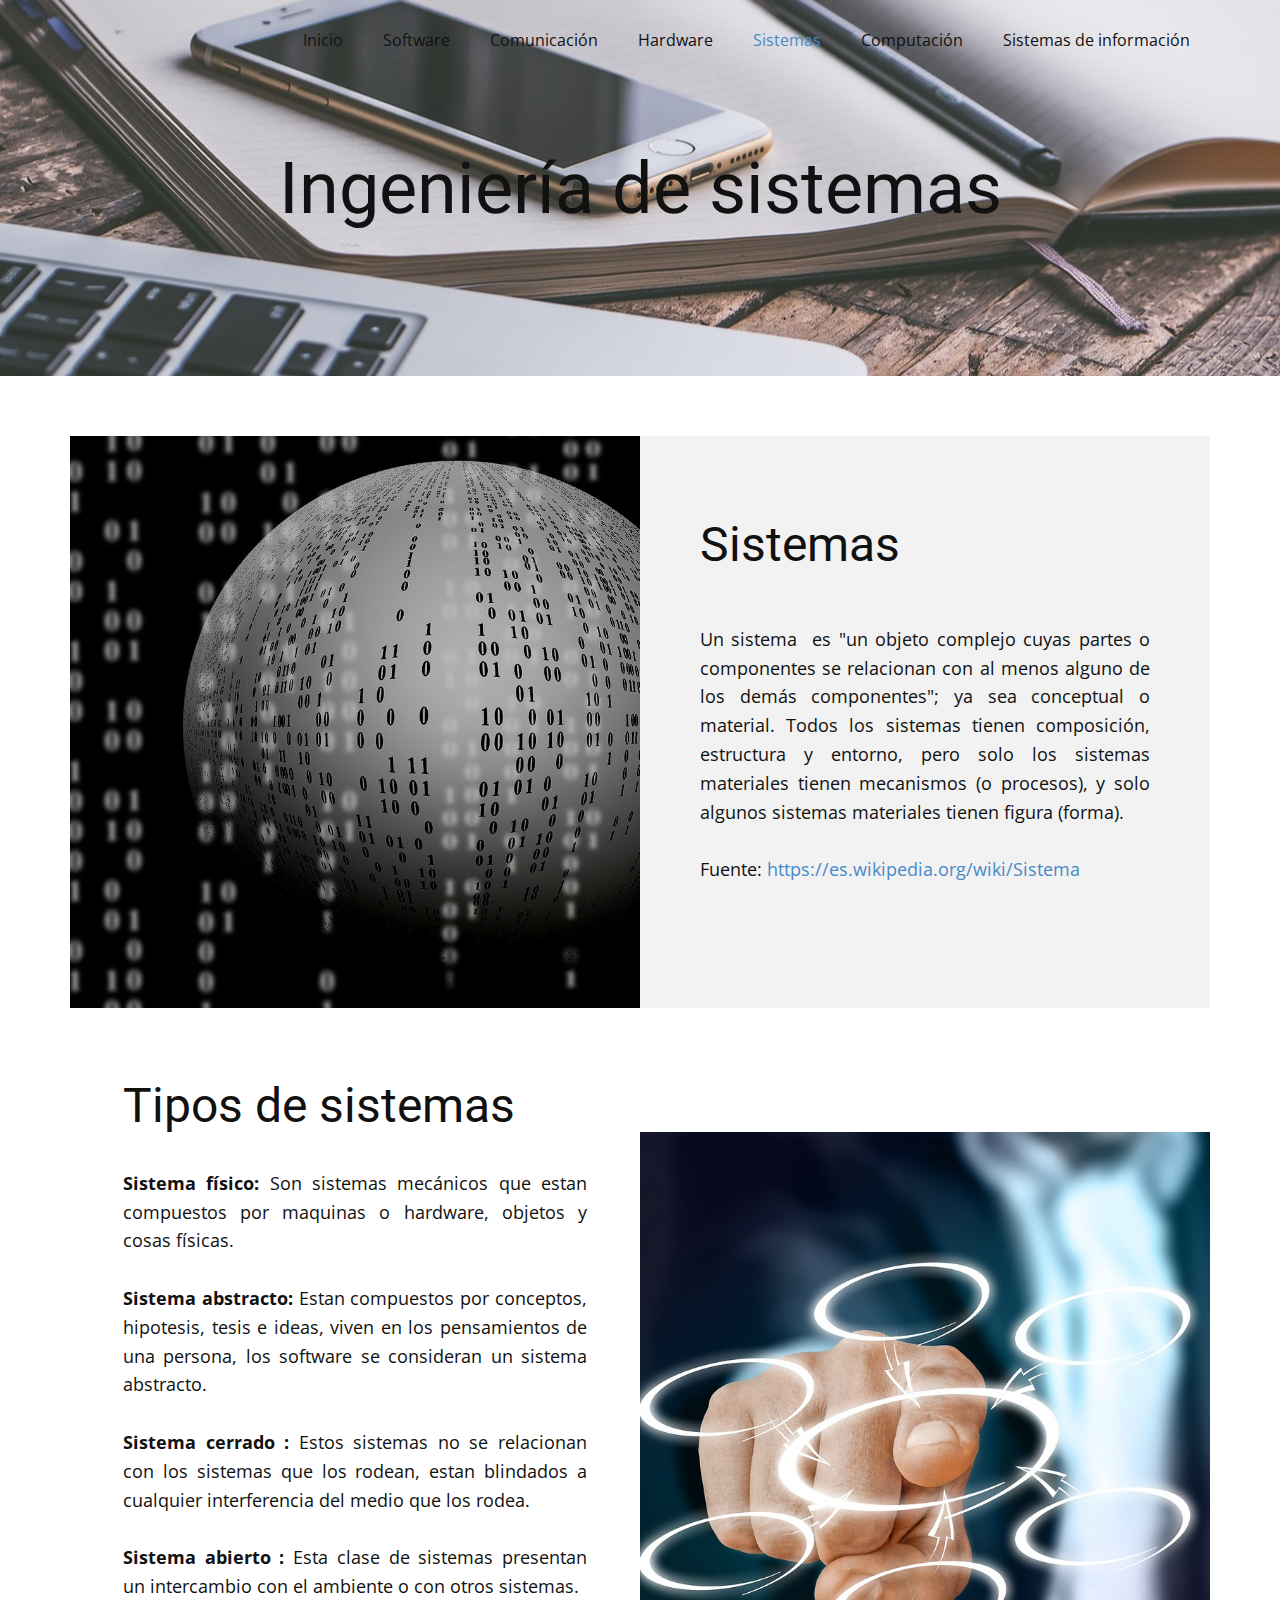
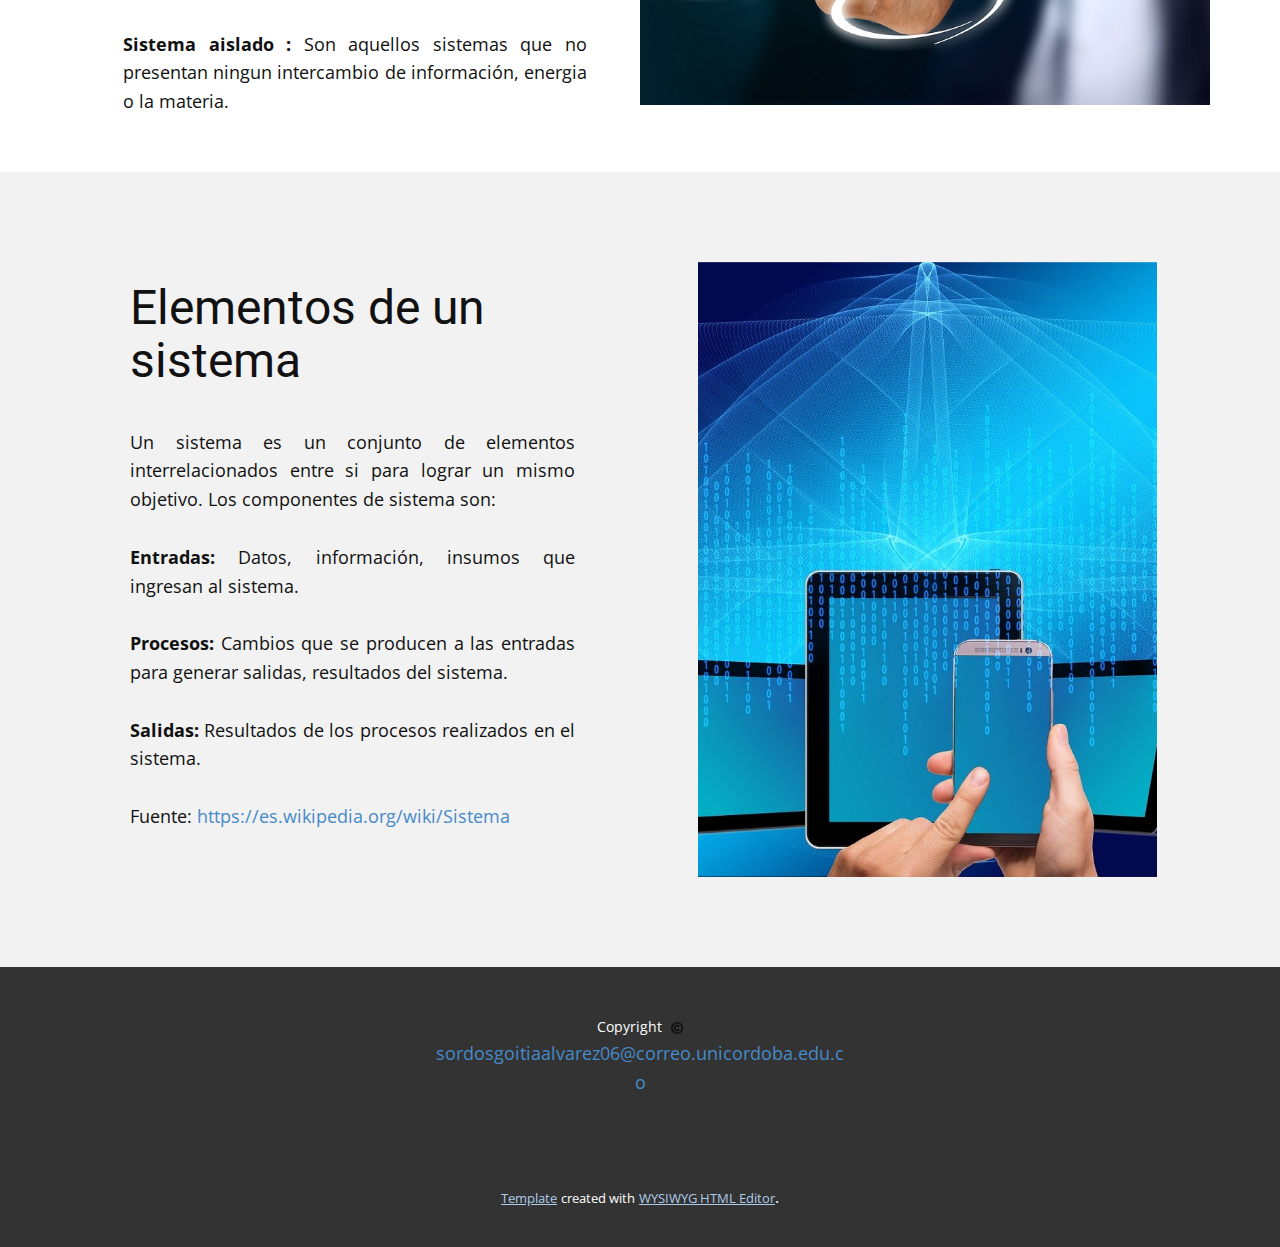
<file: Sistemas.html>
<!DOCTYPE html>
<html style="font-size: 16px;" lang="es"><head>
    <meta name="viewport" content="width=device-width, initial-scale=1.0">
    <meta charset="utf-8">
    <meta name="keywords" content="Ingeniería de​ sistemas, Sistemas, Sample Headline">
    <meta name="description" content="">
    <title>Sistemas</title>
    <link rel="stylesheet" href="nicepage.css" media="screen">
<link rel="stylesheet" href="Sistemas.css" media="screen">
    <script class="u-script" type="text/javascript" src="jquery.js" defer=""></script>
    <script class="u-script" type="text/javascript" src="nicepage.js" defer=""></script>
    <meta name="generator" content="Nicepage 5.12.7, nicepage.com">
    <link id="u-theme-google-font" rel="stylesheet" href="https://fonts.googleapis.com/css?family=Roboto:100,100i,300,300i,400,400i,500,500i,700,700i,900,900i|Open+Sans:300,300i,400,400i,500,500i,600,600i,700,700i,800,800i">
    
    
    
    
    <script type="application/ld+json">{
		"@context": "http://schema.org",
		"@type": "Organization",
		"name": "Ingeniería Sistemas"
}</script>
    <meta name="theme-color" content="#478ac9">
    <meta property="og:title" content="Sistemas">
    <meta property="og:description" content="">
    <meta property="og:type" content="website">
  <meta data-intl-tel-input-cdn-path="intlTelInput/"></head>
  <body class="u-body u-xl-mode" data-lang="es"><header class="u-clearfix u-header u-image u-header" id="sec-62e0" data-image-width="1280" data-image-height="853"><div class="u-clearfix u-sheet u-sheet-1">
        <nav class="u-menu u-menu-dropdown u-offcanvas u-menu-1">
          <div class="menu-collapse" style="font-size: 1rem; letter-spacing: 0px;">
            <a class="u-button-style u-custom-left-right-menu-spacing u-custom-padding-bottom u-custom-top-bottom-menu-spacing u-nav-link u-text-active-palette-1-base u-text-hover-palette-2-base" href="#">
              <svg class="u-svg-link" viewBox="0 0 24 24"><use xmlns:xlink="http://www.w3.org/1999/xlink" xlink:href="#menu-hamburger"></use></svg>
              <svg class="u-svg-content" version="1.1" id="menu-hamburger" viewBox="0 0 16 16" x="0px" y="0px" xmlns:xlink="http://www.w3.org/1999/xlink" xmlns="http://www.w3.org/2000/svg"><g><rect y="1" width="16" height="2"></rect><rect y="7" width="16" height="2"></rect><rect y="13" width="16" height="2"></rect>
</g></svg>
            </a>
          </div>
          <div class="u-nav-container">
            <ul class="u-nav u-unstyled u-nav-1"><li class="u-nav-item"><a class="u-button-style u-nav-link u-text-active-palette-1-base u-text-hover-palette-2-base" href="Inicio.html" style="padding: 10px 20px;">Inicio</a>
</li><li class="u-nav-item"><a class="u-button-style u-nav-link u-text-active-palette-1-base u-text-hover-palette-2-base" href="Software.html" style="padding: 10px 20px;">Software</a>
</li><li class="u-nav-item"><a class="u-button-style u-nav-link u-text-active-palette-1-base u-text-hover-palette-2-base" href="Comunicación.html" style="padding: 10px 20px;">Comunicación</a>
</li><li class="u-nav-item"><a class="u-button-style u-nav-link u-text-active-palette-1-base u-text-hover-palette-2-base" href="Hardware.html" style="padding: 10px 20px;">Hardware</a>
</li><li class="u-nav-item"><a class="u-button-style u-nav-link u-text-active-palette-1-base u-text-hover-palette-2-base" href="Sistemas.html" style="padding: 10px 20px;">Sistemas</a>
</li><li class="u-nav-item"><a class="u-button-style u-nav-link u-text-active-palette-1-base u-text-hover-palette-2-base" href="Computación.html" style="padding: 10px 20px;">Computación</a>
</li><li class="u-nav-item"><a class="u-button-style u-nav-link u-text-active-palette-1-base u-text-hover-palette-2-base" href="Sistemas-de-información.html" style="padding: 10px 20px;">Sistemas de información</a>
</li></ul>
          </div>
          <div class="u-nav-container-collapse">
            <div class="u-black u-container-style u-inner-container-layout u-opacity u-opacity-95 u-sidenav">
              <div class="u-inner-container-layout u-sidenav-overflow">
                <div class="u-menu-close"></div>
                <ul class="u-align-center u-nav u-popupmenu-items u-unstyled u-nav-2"><li class="u-nav-item"><a class="u-button-style u-nav-link" href="Inicio.html">Inicio</a>
</li><li class="u-nav-item"><a class="u-button-style u-nav-link" href="Software.html">Software</a>
</li><li class="u-nav-item"><a class="u-button-style u-nav-link" href="Comunicación.html">Comunicación</a>
</li><li class="u-nav-item"><a class="u-button-style u-nav-link" href="Hardware.html">Hardware</a>
</li><li class="u-nav-item"><a class="u-button-style u-nav-link" href="Sistemas.html">Sistemas</a>
</li><li class="u-nav-item"><a class="u-button-style u-nav-link" href="Computación.html">Computación</a>
</li><li class="u-nav-item"><a class="u-button-style u-nav-link" href="Sistemas-de-información.html">Sistemas de información</a>
</li></ul>
              </div>
            </div>
            <div class="u-black u-menu-overlay u-opacity u-opacity-70"></div>
          </div>
        </nav>
        <h1 class="u-text u-text-default u-text-1">Ingeniería de​ sistemas</h1>
      </div></header>
    <section class="u-clearfix u-section-1" id="sec-3fb7">
      <div class="u-clearfix u-sheet u-sheet-1">
        <div class="u-clearfix u-expanded-width u-gutter-0 u-layout-wrap u-layout-wrap-1">
          <div class="u-layout" style="">
            <div class="u-layout-row" style="">
              <div class="u-align-left u-container-style u-image u-layout-cell u-left-cell u-shading u-size-30 u-size-xs-60 u-image-1" src="" data-image-width="1280" data-image-height="905">
                <div class="u-container-layout u-valign-bottom u-container-layout-1" src=""></div>
              </div>
              <div class="u-container-style u-grey-5 u-layout-cell u-right-cell u-size-30 u-size-xs-60 u-layout-cell-2">
                <div class="u-container-layout u-container-layout-2">
                  <h2 class="u-align-left u-text u-text-default u-text-1">Sistemas</h2>
                  <p class="u-align-justify u-text u-text-2">Un <span style="font-weight: 700;">
                      <span style="font-weight: 400;"> sistema</span>
                    </span>&nbsp;es "un objeto complejo cuyas partes o componentes se relacionan con al menos alguno de los demás componentes";​ ya sea conceptual&nbsp;o material. Todos los sistemas tienen composición, estructura y entorno, pero solo los sistemas materiales tienen mecanismos (o procesos), y solo algunos sistemas materiales tienen figura (forma).<br>
                    <br>Fuente:&nbsp;<a href="https://nicepage.com/k/consulting-website-templates" class="u-active-none u-border-none u-btn u-button-link u-button-style u-hover-none u-none u-text-palette-1-base u-btn-1">https://es.wikipedia.org/wiki/Sistema</a>
                  </p>
                </div>
              </div>
            </div>
          </div>
        </div>
      </div>
    </section>
    <section class="u-clearfix u-section-2" id="sec-7e0a">
      <div class="u-clearfix u-sheet u-valign-middle u-sheet-1">
        <div class="u-clearfix u-expanded-width u-gutter-0 u-layout-wrap u-layout-wrap-1">
          <div class="u-layout" style="">
            <div class="u-layout-row" style="">
              <div class="u-container-style u-layout-cell u-left-cell u-size-30 u-size-xs-60 u-white u-layout-cell-1" src="">
                <div class="u-container-layout u-container-layout-1">
                  <h2 class="u-align-left u-text u-text-1">Tipos de sistemas</h2>
                  <p class="u-align-justify u-text u-text-2">
                    <span style="font-weight: 700;">Sistema </span>
                    <span style="font-weight: 700;">físico:</span> Son sistemas mecánicos que estan compuestos por maquinas o hardware, objetos y cosas físicas.<br>
                    <br>
                    <span style="font-weight: 700;">Sistema </span>
                    <span style="font-weight: 700;">abstracto:</span> Estan compuestos por conceptos, hipotesis, tesis e ideas, viven en los pensamientos de una persona, los software se consideran un sistema abstracto.<br>
                    <br>
                    <span style="font-weight: 700;">Sistema </span>
                    <span style="font-weight: 700;">cerrado</span>
                    <span style="font-weight: 700;">:</span> Estos sistemas no se relacionan con los sistemas que los rodean, estan blindados a cualquier interferencia del medio que los rodea.<br>
                    <br>
                    <span style="font-weight: 700;">Sistema </span>
                    <span style="font-weight: 700;">abierto</span>
                    <span style="font-weight: 700;">: </span>Esta clase de sistemas presentan un intercambio con el ambiente o con otros sistemas.<br>
                    <br>
                    <span style="font-weight: 700;">Sistema </span>
                    <span style="font-weight: 700;">aislado</span>
                    <span style="font-weight: 700;">: </span>Son aquellos sistemas que no presentan ningun intercambio de información, energia o la materia.<br>
                  </p>
                </div>
              </div>
              <div class="u-align-left u-container-style u-layout-cell u-right-cell u-size-30 u-layout-cell-2" src="" data-animation-name="" data-animation-duration="0" data-animation-delay="0" data-animation-direction="">
                <div class="u-container-layout u-container-layout-2" src="">
                  <img class="u-expanded-width u-image u-image-1" src="images/d5bffaa23550627ea58d8c2f617159c8480523d9a0a83967ed4a15b7c2fccbc1b0769239cb766801ce698b1e5b58e70b97a4042e49bd2e81b5b330_1280.jpg" data-image-width="1280" data-image-height="802">
                </div>
              </div>
            </div>
          </div>
        </div>
      </div>
    </section>
    <section class="u-clearfix u-grey-5 u-section-3" id="sec-8d87">
      <div class="u-clearfix u-sheet u-valign-middle u-sheet-1">
        <div class="u-clearfix u-expanded-width u-gutter-10 u-layout-wrap u-layout-wrap-1">
          <div class="u-layout" style="">
            <div class="u-layout-row" style="">
              <div class="u-container-style u-layout-cell u-left-cell u-size-30 u-size-xs-60 u-layout-cell-1" src="">
                <div class="u-container-layout u-container-layout-1">
                  <h2 class="u-align-left u-text u-text-default u-text-1">Elementos de un sistema</h2>
                  <p class="u-align-justify u-text u-text-2">Un sistema es un conjunto de elementos interrelacionados entre si para lograr un mismo objetivo. Los componentes de sistema son:<br>
                    <br><b>Entradas:</b>&nbsp;Datos, información, insumos que ingresan al sistema.<br>
                    <br><b>Procesos:</b>&nbsp;Cambios que se producen a las entradas para generar salidas, resultados del sistema.<br>
                    <br><b>Salidas:</b>&nbsp;Resultados de los procesos realizados en el sistema.<br>
                    <br>Fuente:&nbsp;<a href="https://nicepage.com/css-templates" class="u-active-none u-border-none u-btn u-button-link u-button-style u-hover-none u-none u-text-palette-1-base u-btn-1">https://es.wikipedia.org/wiki/Sistema</a>
                  </p>
                </div>
              </div>
              <div class="u-align-center u-container-style u-layout-cell u-right-cell u-size-30 u-size-xs-60 u-layout-cell-2" src="">
                <div class="u-container-layout u-container-layout-2" src="">
                  <img class="u-expanded-width u-image u-image-1" src="images/0e9602cd8d63b01b3be4996e959bd057ec85b106f8c5310c9b97b6bd7f77937b4ab8b9880c519d94d9130ccffc3f7f3938b6e7527fe18261a5a708_1280.jpg" data-image-width="1280" data-image-height="904">
                </div>
              </div>
            </div>
          </div>
        </div>
      </div>
    </section>
    
    
    <footer class="u-align-center u-clearfix u-footer u-grey-80 u-footer" id="sec-4f22"><div class="u-clearfix u-sheet u-sheet-1">
        <p class="u-small-text u-text u-text-variant u-text-1">Copyright&nbsp;&nbsp;<span class="u-file-icon u-icon"><img src="images/6548108.png" alt=""></span>
          <a href="https://nicepage.com/wordpress-website-builder" class="u-active-none u-border-none u-btn u-button-link u-button-style u-hover-none u-none u-text-palette-1-base u-btn-1">sordosgoitiaalvarez06@correo.unicordoba.edu.co</a>
        </p>
      </div></footer>
    <section class="u-backlink u-clearfix u-grey-80">
      <a class="u-link" href="https://nicepage.com/templates" target="_blank">
        <span>Template</span>
      </a>
      <p class="u-text">
        <span>created with</span>
      </p>
      <a class="u-link" href="https://nicepage.com/wysiwyg-html-editor" target="_blank">
        <span>WYSIWYG HTML Editor</span>
      </a>. 
    </section>
  
</body></html>
</file>
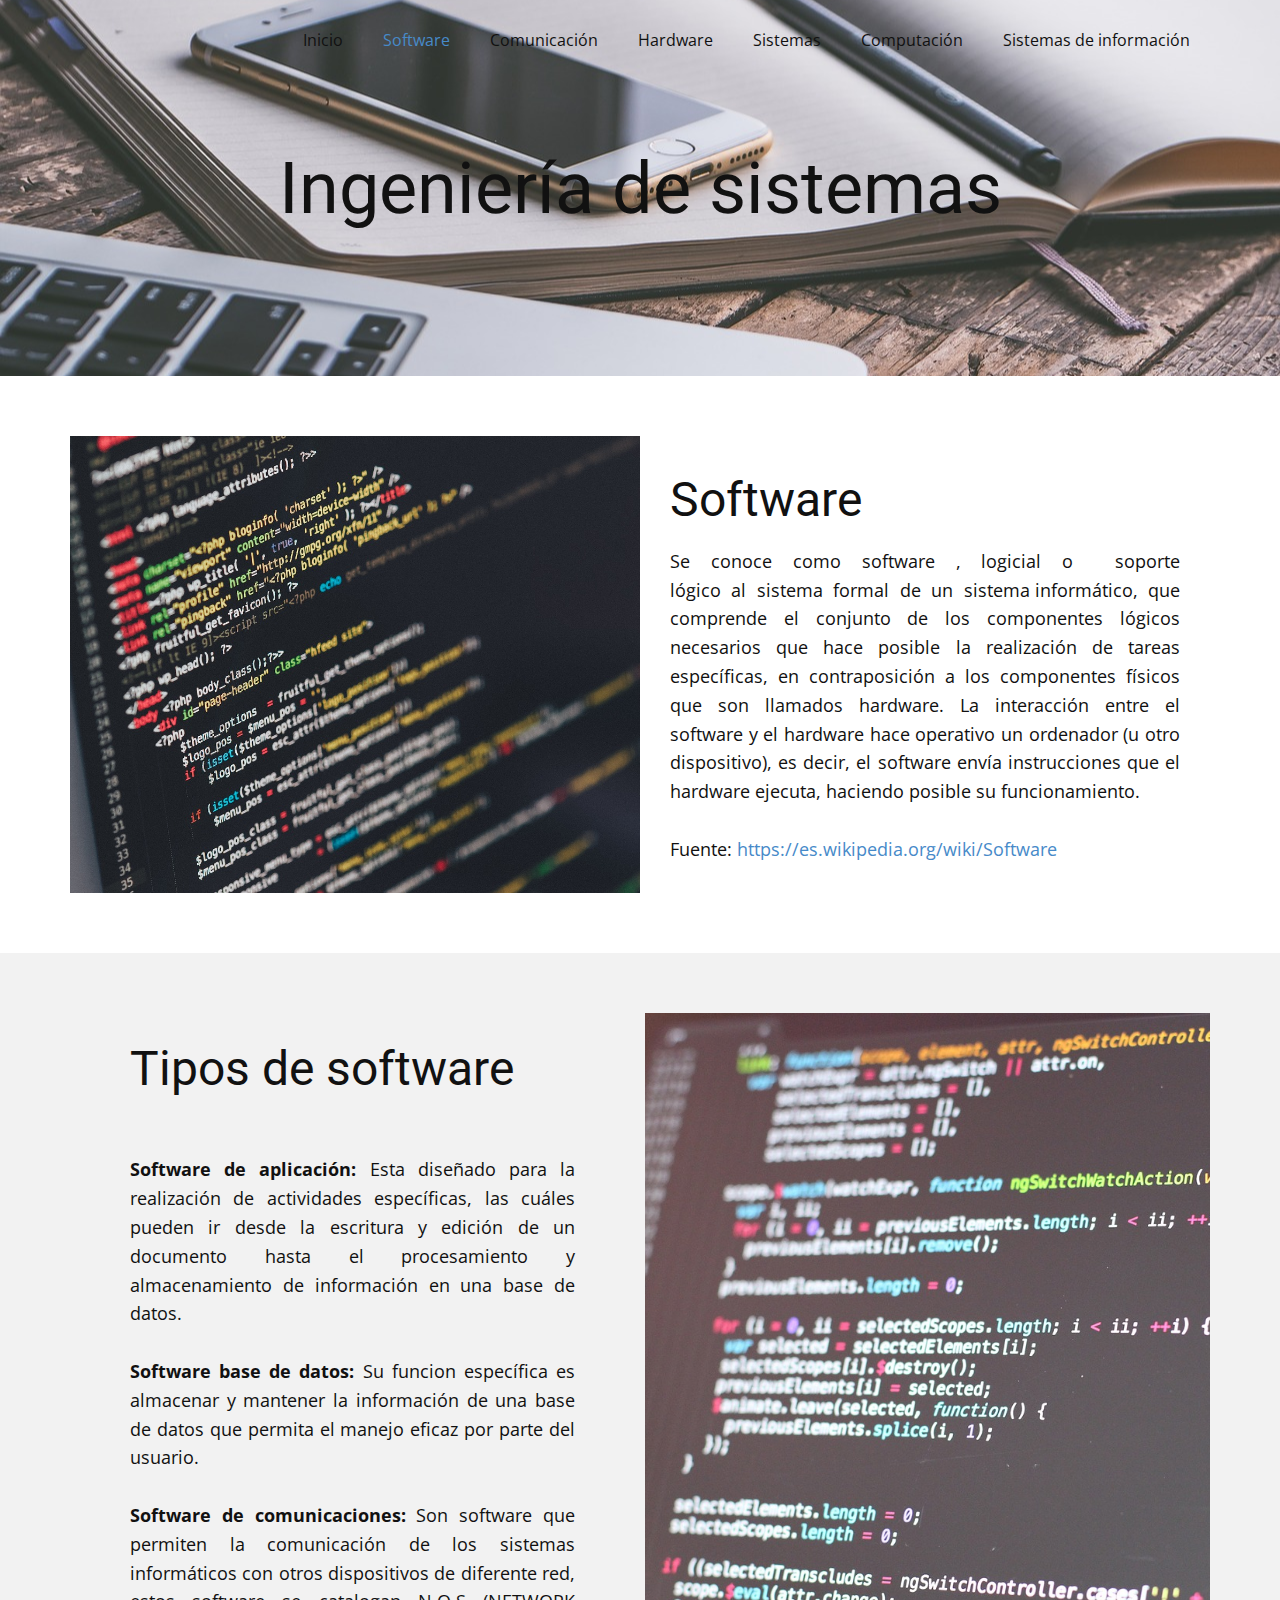
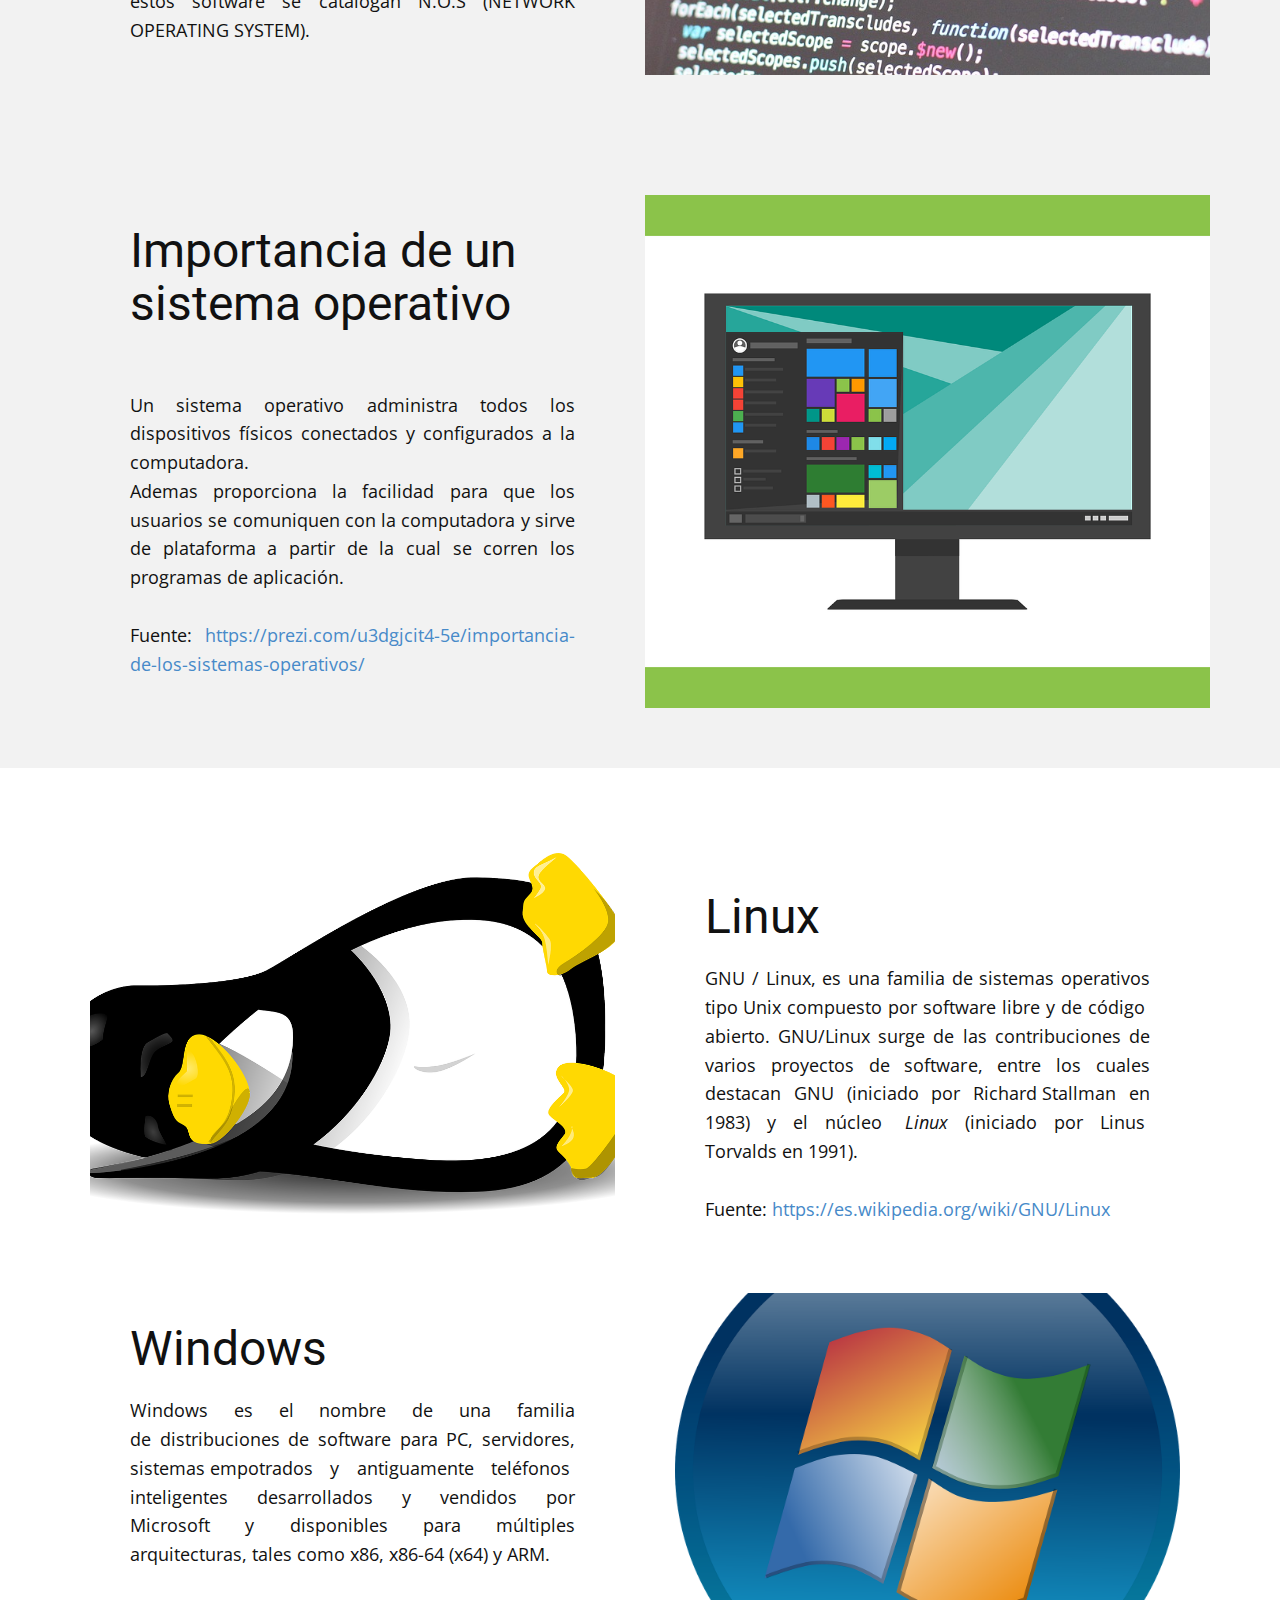
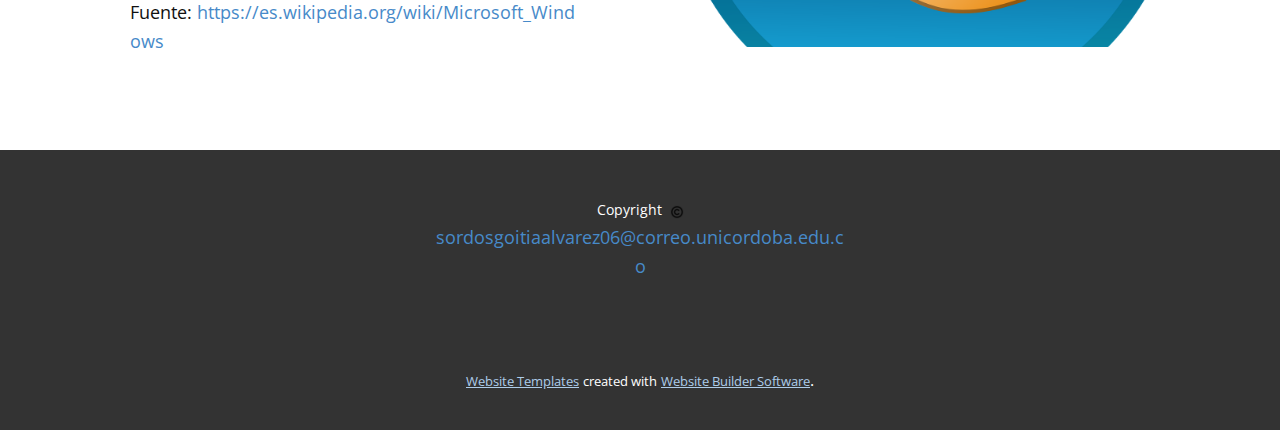
<file: Software.html>
<!DOCTYPE html>
<html style="font-size: 16px;" lang="es"><head>
    <meta name="viewport" content="width=device-width, initial-scale=1.0">
    <meta charset="utf-8">
    <meta name="keywords" content="INTUITIVE">
    <meta name="description" content="">
    <title>Software</title>
    <link rel="stylesheet" href="nicepage.css" media="screen">
<link rel="stylesheet" href="Software.css" media="screen">
    <script class="u-script" type="text/javascript" src="jquery.js" defer=""></script>
    <script class="u-script" type="text/javascript" src="nicepage.js" defer=""></script>
    <meta name="generator" content="Nicepage 5.12.7, nicepage.com">
    <link id="u-theme-google-font" rel="stylesheet" href="https://fonts.googleapis.com/css?family=Roboto:100,100i,300,300i,400,400i,500,500i,700,700i,900,900i|Open+Sans:300,300i,400,400i,500,500i,600,600i,700,700i,800,800i">
    
    
    
    
    
    <script type="application/ld+json">{
		"@context": "http://schema.org",
		"@type": "Organization",
		"name": "Ingeniería Sistemas"
}</script>
    <meta name="theme-color" content="#478ac9">
    <meta property="og:title" content="Software">
    <meta property="og:description" content="">
    <meta property="og:type" content="website">
  <meta data-intl-tel-input-cdn-path="intlTelInput/"></head>
  <body class="u-body u-xl-mode" data-lang="es"><header class="u-clearfix u-header u-image u-header" id="sec-62e0" data-image-width="1280" data-image-height="853"><div class="u-clearfix u-sheet u-sheet-1">
        <nav class="u-menu u-menu-dropdown u-offcanvas u-menu-1">
          <div class="menu-collapse" style="font-size: 1rem; letter-spacing: 0px;">
            <a class="u-button-style u-custom-left-right-menu-spacing u-custom-padding-bottom u-custom-top-bottom-menu-spacing u-nav-link u-text-active-palette-1-base u-text-hover-palette-2-base" href="#">
              <svg class="u-svg-link" viewBox="0 0 24 24"><use xmlns:xlink="http://www.w3.org/1999/xlink" xlink:href="#menu-hamburger"></use></svg>
              <svg class="u-svg-content" version="1.1" id="menu-hamburger" viewBox="0 0 16 16" x="0px" y="0px" xmlns:xlink="http://www.w3.org/1999/xlink" xmlns="http://www.w3.org/2000/svg"><g><rect y="1" width="16" height="2"></rect><rect y="7" width="16" height="2"></rect><rect y="13" width="16" height="2"></rect>
</g></svg>
            </a>
          </div>
          <div class="u-nav-container">
            <ul class="u-nav u-unstyled u-nav-1"><li class="u-nav-item"><a class="u-button-style u-nav-link u-text-active-palette-1-base u-text-hover-palette-2-base" href="Inicio.html" style="padding: 10px 20px;">Inicio</a>
</li><li class="u-nav-item"><a class="u-button-style u-nav-link u-text-active-palette-1-base u-text-hover-palette-2-base" href="Software.html" style="padding: 10px 20px;">Software</a>
</li><li class="u-nav-item"><a class="u-button-style u-nav-link u-text-active-palette-1-base u-text-hover-palette-2-base" href="Comunicación.html" style="padding: 10px 20px;">Comunicación</a>
</li><li class="u-nav-item"><a class="u-button-style u-nav-link u-text-active-palette-1-base u-text-hover-palette-2-base" href="Hardware.html" style="padding: 10px 20px;">Hardware</a>
</li><li class="u-nav-item"><a class="u-button-style u-nav-link u-text-active-palette-1-base u-text-hover-palette-2-base" href="Sistemas.html" style="padding: 10px 20px;">Sistemas</a>
</li><li class="u-nav-item"><a class="u-button-style u-nav-link u-text-active-palette-1-base u-text-hover-palette-2-base" href="Computación.html" style="padding: 10px 20px;">Computación</a>
</li><li class="u-nav-item"><a class="u-button-style u-nav-link u-text-active-palette-1-base u-text-hover-palette-2-base" href="Sistemas-de-información.html" style="padding: 10px 20px;">Sistemas de información</a>
</li></ul>
          </div>
          <div class="u-nav-container-collapse">
            <div class="u-black u-container-style u-inner-container-layout u-opacity u-opacity-95 u-sidenav">
              <div class="u-inner-container-layout u-sidenav-overflow">
                <div class="u-menu-close"></div>
                <ul class="u-align-center u-nav u-popupmenu-items u-unstyled u-nav-2"><li class="u-nav-item"><a class="u-button-style u-nav-link" href="Inicio.html">Inicio</a>
</li><li class="u-nav-item"><a class="u-button-style u-nav-link" href="Software.html">Software</a>
</li><li class="u-nav-item"><a class="u-button-style u-nav-link" href="Comunicación.html">Comunicación</a>
</li><li class="u-nav-item"><a class="u-button-style u-nav-link" href="Hardware.html">Hardware</a>
</li><li class="u-nav-item"><a class="u-button-style u-nav-link" href="Sistemas.html">Sistemas</a>
</li><li class="u-nav-item"><a class="u-button-style u-nav-link" href="Computación.html">Computación</a>
</li><li class="u-nav-item"><a class="u-button-style u-nav-link" href="Sistemas-de-información.html">Sistemas de información</a>
</li></ul>
              </div>
            </div>
            <div class="u-black u-menu-overlay u-opacity u-opacity-70"></div>
          </div>
        </nav>
        <h1 class="u-text u-text-default u-text-1">Ingeniería de​ sistemas</h1>
      </div></header>
    <section class="u-clearfix u-section-1" id="sec-8256">
      <div class="u-clearfix u-sheet u-sheet-1">
        <div class="u-clearfix u-expanded-width u-layout-wrap u-layout-wrap-1">
          <div class="u-layout">
            <div class="u-layout-row">
              <div class="u-container-style u-image u-layout-cell u-size-30 u-image-1" data-image-width="1280" data-image-height="854">
                <div class="u-container-layout u-valign-top u-container-layout-1"></div>
              </div>
              <div class="u-container-style u-layout-cell u-size-30 u-layout-cell-2">
                <div class="u-container-layout u-container-layout-2">
                  <h2 class="u-align-left u-text u-text-default u-text-1">Software</h2>
                  <p class="u-align-justify u-text u-text-default u-text-2">Se conoce como <span style="font-weight: 700;">
                      <span style="font-weight: 400;"> software</span>
                    </span>,​ logicial&nbsp;o&nbsp;<b>
                      <span style="font-weight: 400;">soporte </span>
                      <span style="font-weight: 400;">lógico</span></b>&nbsp;al&nbsp;sistema formal&nbsp;de un sistema<a href="https://es.wikipedia.org/wiki/Sistema_inform%C3%A1tico" title="Sistema informático" class="u-active-none u-border-none u-btn u-button-style u-hover-none u-none u-text-palette-1-base u-btn-1">&nbsp;</a>informático, que comprende el conjunto de los componentes lógicos necesarios que hace posible la realización de tareas específicas, en contraposición a los componentes físicos que son llamados hardware. La interacción entre el software y el hardware hace operativo un ordenador (u otro dispositivo), es decir, el software&nbsp;envía instrucciones que el hardware&nbsp;ejecuta, haciendo posible su funcionamiento.<br>
                    <br>Fuente:&nbsp;<a href="https://nicepage.one" class="u-active-none u-border-none u-btn u-button-link u-button-style u-hover-none u-none u-text-palette-1-base u-btn-2">https://es.wikipedia.org/wiki/Software</a>
                  </p>
                </div>
              </div>
            </div>
          </div>
        </div>
      </div>
    </section>
    <section class="u-clearfix u-grey-5 u-section-2" id="sec-46ff">
      <div class="u-clearfix u-sheet u-valign-middle u-sheet-1">
        <div class="u-clearfix u-expanded-width u-gutter-10 u-layout-wrap u-layout-wrap-1">
          <div class="u-layout" style="">
            <div class="u-layout-row" style="">
              <div class="u-container-style u-layout-cell u-left-cell u-size-30 u-size-xs-60 u-layout-cell-1" src="">
                <div class="u-container-layout u-valign-top u-container-layout-1">
                  <h2 class="u-align-left u-text u-text-default u-text-1">Tipos de software</h2>
                  <p class="u-align-justify u-text u-text-2">
                    <span style="font-weight: 700;">Software de aplicación:</span> Esta diseñado para la realización de actividades específicas, las cuáles pueden ir desde la escritura y edición de un documento hasta el procesamiento y almacenamiento de información en una base de datos.<br>
                    <br>
                    <span style="font-weight: 700;">Software base de datos:</span> Su funcion específica es almacenar y mantener la información de una base de datos que permita el manejo eficaz por parte del usuario.<br>
                    <br>
                    <span style="font-weight: 700;">Software de comunicaciones:</span> Son software que permiten la comunicación de los sistemas informáticos con otros dispositivos de diferente red, estos software se catalogan N.O.S (NETWORK OPERATING SYSTEM).
                  </p>
                </div>
              </div>
              <div class="u-align-center u-container-style u-image u-layout-cell u-right-cell u-size-30 u-size-xs-60 u-image-1" src="" data-image-width="1280" data-image-height="853">
                <div class="u-container-layout u-container-layout-2" src=""></div>
              </div>
            </div>
          </div>
        </div>
      </div>
    </section>
    <section class="u-clearfix u-grey-5 u-section-3" id="sec-a059">
      <div class="u-clearfix u-sheet u-sheet-1">
        <div class="u-clearfix u-expanded-width u-gutter-10 u-layout-wrap u-layout-wrap-1">
          <div class="u-layout" style="">
            <div class="u-layout-row" style="">
              <div class="u-container-style u-layout-cell u-left-cell u-size-30 u-size-xs-60 u-layout-cell-1" src="">
                <div class="u-container-layout u-valign-top u-container-layout-1">
                  <h2 class="u-align-left u-text u-text-1">Importancia de un sistema operativo</h2>
                  <p class="u-align-justify u-text u-text-2">Un sistema operativo administra todos los dispositivos físicos conectados y configurados a la computadora.<br>Ademas proporciona la facilidad para que los usuarios se comuniquen con la computadora y sirve de plataforma a partir de la cual se corren los programas de aplicación.<br>
                    <br>Fuente: <a href="https://nicepage.com/website-design" class="u-active-none u-border-none u-btn u-button-link u-button-style u-hover-none u-none u-text-palette-1-base u-btn-1">https://prezi.com/u3dgjcit4-5e/importancia-de-los-sistemas-operativos/</a>
                  </p>
                </div>
              </div>
              <div class="u-align-center u-container-style u-image u-layout-cell u-right-cell u-size-30 u-size-xs-60 u-image-1" src="" data-image-width="1280" data-image-height="791">
                <div class="u-container-layout u-valign-bottom u-container-layout-2" src=""></div>
              </div>
            </div>
          </div>
        </div>
      </div>
    </section>
    <section class="u-clearfix u-section-4" id="sec-68c2">
      <div class="u-clearfix u-sheet u-sheet-1">
        <div class="u-clearfix u-expanded-width u-gutter-10 u-layout-wrap u-layout-wrap-1">
          <div class="u-layout">
            <div class="u-layout-col">
              <div class="u-size-30">
                <div class="u-layout-row">
                  <div class="u-container-style u-layout-cell u-left-cell u-size-30 u-layout-cell-1" src="">
                    <div class="u-container-layout u-container-layout-1">
                      <img class="u-image u-image-1" src="images/19232554dbaf4c355649b4c834728c54550fad0c46d760ea4e684c077e8ec326e8a56b95898c30efe791e4570866f5d2065207e9dfcbd4f89b7bfb_1280.png" data-image-width="1280" data-image-height="706">
                    </div>
                  </div>
                  <div class="u-container-style u-layout-cell u-right-cell u-size-30 u-layout-cell-2">
                    <div class="u-container-layout u-container-layout-2">
                      <h2 class="u-align-left u-text u-text-1">Linux</h2>
                      <p class="u-align-justify u-text u-text-2"><b>
                          <span style="font-weight: 400;">GNU</span>
                          <span style="font-weight: 400;">/</span>
                          <span style="font-weight: 400;">Linux</span></b>, es una familia de&nbsp;sistemas operativos tipo<a href="https://es.wikipedia.org/wiki/Unix-like" title="Unix-like" class="u-active-none u-border-none u-btn u-button-style u-hover-none u-none u-text-palette-1-base u-btn-1">&nbsp;</a>Unix&nbsp;compuesto por software<a href="https://es.wikipedia.org/wiki/Software_libre" title="Software libre" class="u-active-none u-border-none u-btn u-button-style u-hover-none u-none u-text-palette-1-base u-btn-2">&nbsp;</a>libre&nbsp;y de código<a href="https://es.wikipedia.org/wiki/C%C3%B3digo_abierto" title="Código abierto" class="u-active-none u-border-none u-btn u-button-style u-hover-none u-none u-text-palette-1-base u-btn-3">&nbsp;</a>abierto. GNU/Linux surge de las contribuciones de varios proyectos de software, entre los cuales destacan GNU (iniciado por Richard<a href="https://es.wikipedia.org/wiki/Richard_Stallman" title="Richard Stallman" class="u-active-none u-border-none u-btn u-button-style u-hover-none u-none u-text-palette-1-base u-btn-4">&nbsp;</a>Stallman&nbsp;en 1983) y el núcleo<i>
                          <a href="https://es.wikipedia.org/wiki/N%C3%BAcleo_Linux" title="Núcleo Linux" class="u-active-none u-border-none u-btn u-button-style u-hover-none u-none u-text-palette-1-base u-btn-5">&nbsp;</a>Linux</i>&nbsp;(iniciado por Linus<a href="https://es.wikipedia.org/wiki/Linus_Torvalds" title="Linus Torvalds" class="u-active-none u-border-none u-btn u-button-style u-hover-none u-none u-text-palette-1-base u-btn-6">&nbsp;</a>Torvalds&nbsp;en 1991).<br>
                        <br>Fuente:<a href="https://nicepage.com/templates" class="u-active-none u-border-none u-btn u-button-link u-button-style u-hover-none u-none u-text-palette-1-base u-btn-7">&nbsp;https://es.wikipedia.org/wiki/GNU/Linux</a>
                      </p>
                    </div>
                  </div>
                </div>
              </div>
              <div class="u-size-30">
                <div class="u-layout-row">
                  <div class="u-container-style u-layout-cell u-left-cell u-size-30 u-layout-cell-3">
                    <div class="u-container-layout u-container-layout-3">
                      <h2 class="u-align-left u-text u-text-3">Windows</h2>
                      <p class="u-align-justify u-text u-text-4"><b>
                          <span style="font-weight: 400;">Windows</span></b>&nbsp;es el nombre de una familia de&nbsp;distribuciones&nbsp;de software&nbsp;para PC, servidores, sistemas<a href="https://es.wikipedia.org/wiki/Sistemas_empotrados" class="mw-redirect u-active-none u-border-none u-btn u-button-style u-hover-none u-none u-text-palette-1-base u-btn-8" title="Sistemas empotrados">&nbsp;</a>empotrados&nbsp;y antiguamente teléfonos<a href="https://es.wikipedia.org/wiki/Tel%C3%A9fono_inteligente" title="Teléfono inteligente" class="u-active-none u-border-none u-btn u-button-style u-hover-none u-none u-text-palette-1-base u-btn-9">&nbsp;</a>inteligentes&nbsp;desarrollados y vendidos por Microsoft&nbsp;y disponibles para múltiples arquitecturas, tales como x86, x86-64&nbsp;(x64) y ARM.<br>
                        <br>Fuente:&nbsp;<a href="https://nicepage.cc" class="u-active-none u-border-none u-btn u-button-link u-button-style u-hover-none u-none u-text-palette-1-base u-btn-10">https://es.wikipedia.org/wiki/Microsoft_Windows</a>
                      </p>
                    </div>
                  </div>
                  <div class="u-container-style u-layout-cell u-right-cell u-size-30 u-layout-cell-4" src="">
                    <div class="u-container-layout u-container-layout-4">
                      <img class="u-expanded-width u-image u-image-2" src="images/gda35fc4392086cd6e8bb613404a8d8297a620d445c4aab9d01abaecea61e28c6e1eed7744daed0bf4adddd797a8bb45d_1280.png" data-image-width="1280" data-image-height="1280">
                    </div>
                  </div>
                </div>
              </div>
            </div>
          </div>
        </div>
      </div>
    </section>
    
    
    <footer class="u-align-center u-clearfix u-footer u-grey-80 u-footer" id="sec-4f22"><div class="u-clearfix u-sheet u-sheet-1">
        <p class="u-small-text u-text u-text-variant u-text-1">Copyright&nbsp;&nbsp;<span class="u-file-icon u-icon"><img src="images/6548108.png" alt=""></span>
          <a href="https://nicepage.com/wordpress-website-builder" class="u-active-none u-border-none u-btn u-button-link u-button-style u-hover-none u-none u-text-palette-1-base u-btn-1">sordosgoitiaalvarez06@correo.unicordoba.edu.co</a>
        </p>
      </div></footer>
    <section class="u-backlink u-clearfix u-grey-80">
      <a class="u-link" href="https://nicepage.com/website-templates" target="_blank">
        <span>Website Templates</span>
      </a>
      <p class="u-text">
        <span>created with</span>
      </p>
      <a class="u-link" href="" target="_blank">
        <span>Website Builder Software</span>
      </a>. 
    </section>
  
</body></html>
</file>
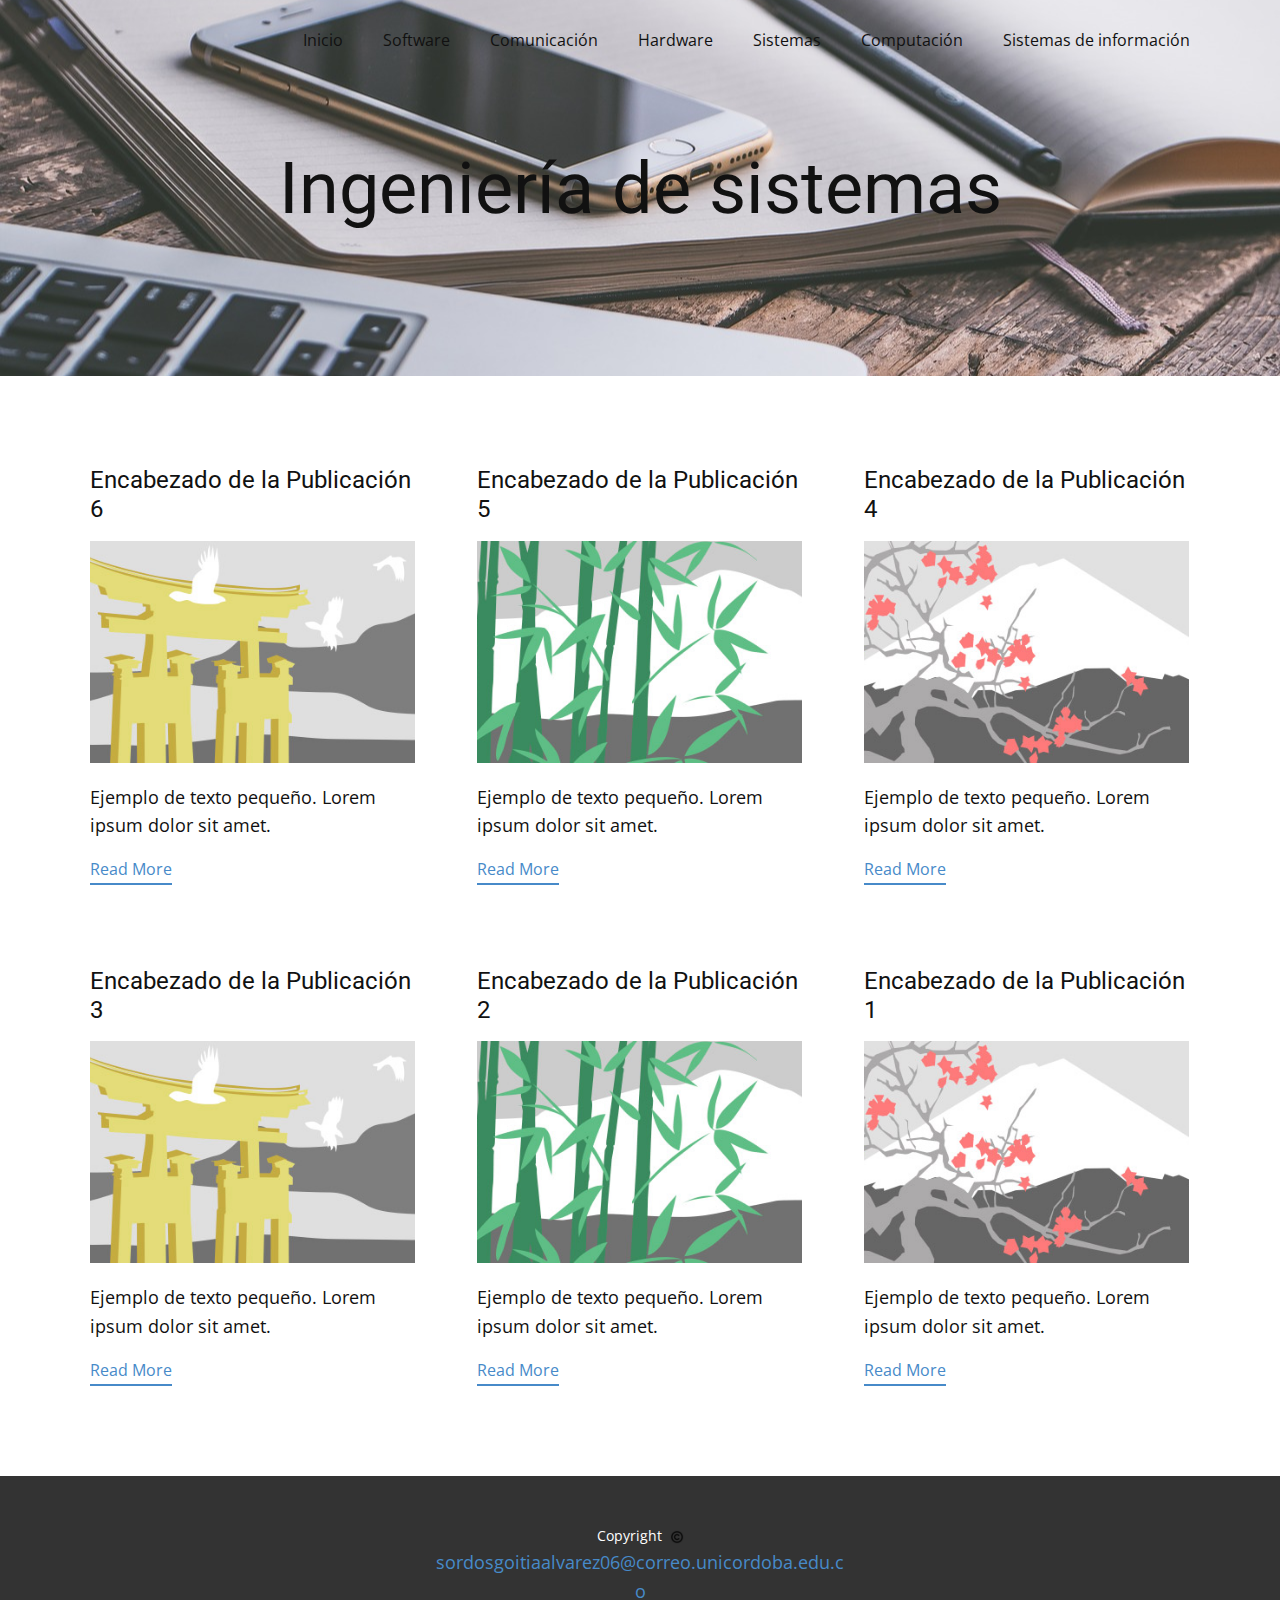
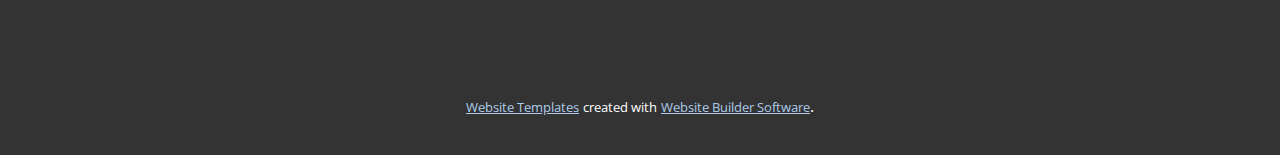
<file: blog/blog.html>
<!DOCTYPE html>
<html style="font-size: 16px;" lang="es"><head>
    <meta name="viewport" content="width=device-width, initial-scale=1.0">
    <meta charset="utf-8">
    <meta name="keywords" content="">
    <meta name="description" content="">
    <title>Blog Template</title>
    <link rel="stylesheet" href="../nicepage.css" media="screen">
<link rel="stylesheet" href="../Blog-Template.css" media="screen">
    <script class="u-script" type="text/javascript" src="../jquery.js" defer=""></script>
    <script class="u-script" type="text/javascript" src="../nicepage.js" defer=""></script>
    <meta name="generator" content="Nicepage 5.12.7, nicepage.com">
    <link id="u-theme-google-font" rel="stylesheet" href="https://fonts.googleapis.com/css?family=Roboto:100,100i,300,300i,400,400i,500,500i,700,700i,900,900i|Open+Sans:300,300i,400,400i,500,500i,600,600i,700,700i,800,800i">
    
    
    <script type="application/ld+json">{
		"@context": "http://schema.org",
		"@type": "Organization",
		"name": "Ingeniería Sistemas"
}</script>
    <meta name="theme-color" content="#478ac9">
  <meta data-intl-tel-input-cdn-path="intlTelInput/"></head>
  <body class="u-body u-xl-mode" data-lang="es"><header class="u-clearfix u-header u-image u-header" id="sec-62e0" data-image-width="1280" data-image-height="853"><div class="u-clearfix u-sheet u-sheet-1">
        <nav class="u-menu u-menu-dropdown u-offcanvas u-menu-1">
          <div class="menu-collapse" style="font-size: 1rem; letter-spacing: 0px;">
            <a class="u-button-style u-custom-left-right-menu-spacing u-custom-padding-bottom u-custom-top-bottom-menu-spacing u-nav-link u-text-active-palette-1-base u-text-hover-palette-2-base" href="#">
              <svg class="u-svg-link" viewBox="0 0 24 24"><use xmlns:xlink="http://www.w3.org/1999/xlink" xlink:href="#menu-hamburger"></use></svg>
              <svg class="u-svg-content" version="1.1" id="menu-hamburger" viewBox="0 0 16 16" x="0px" y="0px" xmlns:xlink="http://www.w3.org/1999/xlink" xmlns="http://www.w3.org/2000/svg"><g><rect y="1" width="16" height="2"></rect><rect y="7" width="16" height="2"></rect><rect y="13" width="16" height="2"></rect>
</g></svg>
            </a>
          </div>
          <div class="u-nav-container">
            <ul class="u-nav u-unstyled u-nav-1"><li class="u-nav-item"><a class="u-button-style u-nav-link u-text-active-palette-1-base u-text-hover-palette-2-base" href="../Inicio.html" style="padding: 10px 20px;">Inicio</a>
</li><li class="u-nav-item"><a class="u-button-style u-nav-link u-text-active-palette-1-base u-text-hover-palette-2-base" href="../Software.html" style="padding: 10px 20px;">Software</a>
</li><li class="u-nav-item"><a class="u-button-style u-nav-link u-text-active-palette-1-base u-text-hover-palette-2-base" href="../Comunicación.html" style="padding: 10px 20px;">Comunicación</a>
</li><li class="u-nav-item"><a class="u-button-style u-nav-link u-text-active-palette-1-base u-text-hover-palette-2-base" href="../Hardware.html" style="padding: 10px 20px;">Hardware</a>
</li><li class="u-nav-item"><a class="u-button-style u-nav-link u-text-active-palette-1-base u-text-hover-palette-2-base" href="../Sistemas.html" style="padding: 10px 20px;">Sistemas</a>
</li><li class="u-nav-item"><a class="u-button-style u-nav-link u-text-active-palette-1-base u-text-hover-palette-2-base" href="../Computación.html" style="padding: 10px 20px;">Computación</a>
</li><li class="u-nav-item"><a class="u-button-style u-nav-link u-text-active-palette-1-base u-text-hover-palette-2-base" href="../Sistemas-de-información.html" style="padding: 10px 20px;">Sistemas de información</a>
</li></ul>
          </div>
          <div class="u-nav-container-collapse">
            <div class="u-black u-container-style u-inner-container-layout u-opacity u-opacity-95 u-sidenav">
              <div class="u-inner-container-layout u-sidenav-overflow">
                <div class="u-menu-close"></div>
                <ul class="u-align-center u-nav u-popupmenu-items u-unstyled u-nav-2"><li class="u-nav-item"><a class="u-button-style u-nav-link" href="../Inicio.html">Inicio</a>
</li><li class="u-nav-item"><a class="u-button-style u-nav-link" href="../Software.html">Software</a>
</li><li class="u-nav-item"><a class="u-button-style u-nav-link" href="../Comunicación.html">Comunicación</a>
</li><li class="u-nav-item"><a class="u-button-style u-nav-link" href="../Hardware.html">Hardware</a>
</li><li class="u-nav-item"><a class="u-button-style u-nav-link" href="../Sistemas.html">Sistemas</a>
</li><li class="u-nav-item"><a class="u-button-style u-nav-link" href="../Computación.html">Computación</a>
</li><li class="u-nav-item"><a class="u-button-style u-nav-link" href="../Sistemas-de-información.html">Sistemas de información</a>
</li></ul>
              </div>
            </div>
            <div class="u-black u-menu-overlay u-opacity u-opacity-70"></div>
          </div>
        </nav>
        <h1 class="u-text u-text-default u-text-1">Ingeniería de​ sistemas</h1>
      </div></header>
    <section class="u-clearfix u-section-1" id="sec-42ae">
      <div class="u-clearfix u-sheet u-valign-middle u-sheet-1"><!--blog--><!--blog_options_json--><!--{"type":"Recent","source":"","tags":"","count":""}--><!--/blog_options_json-->
        <div class="u-blog u-expanded-width u-repeater u-repeater-1"><!--blog_post-->
          <div class="u-blog-post u-container-style u-repeater-item u-white u-repeater-item-1">
            <div class="u-container-layout u-similar-container u-valign-top u-container-layout-1"><!--blog_post_header-->
              <h4 class="u-blog-control u-text u-text-1">
                <a class="u-post-header-link" href="../blog/enviar-5.html">Encabezado de la Publicación 6</a>
              </h4><!--/blog_post_header--><!--blog_post_image-->
              <a class="u-post-header-link" href="../blog/enviar-5.html"><img alt="" class="u-blog-control u-expanded-width u-image u-image-default u-image-1" src="../images/8ad73f3c.jpeg"></a><!--/blog_post_image--><!--blog_post_content-->
              <div class="u-blog-control u-post-content u-text u-text-2 fr-view">Ejemplo de texto pequeño. Lorem ipsum dolor sit amet.</div><!--/blog_post_content--><!--blog_post_readmore-->
              <a href="../blog/enviar-5.html" class="u-blog-control u-border-2 u-border-palette-1-base u-btn u-btn-rectangle u-button-style u-none u-btn-1"><!--blog_post_readmore_content--><!--options_json--><!--{"content":"Read More","defaultValue":"Lee mas"}--><!--/options_json-->Read More<!--/blog_post_readmore_content--></a><!--/blog_post_readmore-->
            </div>
          </div><div class="u-blog-post u-container-style u-repeater-item u-video-cover u-white">
            <div class="u-container-layout u-similar-container u-valign-top u-container-layout-2"><!--blog_post_header-->
              <h4 class="u-blog-control u-text u-text-3">
                <a class="u-post-header-link" href="../blog/enviar-4.html">Encabezado de la Publicación 5</a>
              </h4><!--/blog_post_header--><!--blog_post_image-->
              <a class="u-post-header-link" href="../blog/enviar-4.html"><img alt="" class="u-blog-control u-expanded-width u-image u-image-default u-image-2" src="../images/68f64b9d.jpeg"></a><!--/blog_post_image--><!--blog_post_content-->
              <div class="u-blog-control u-post-content u-text u-text-4 fr-view">Ejemplo de texto pequeño. Lorem ipsum dolor sit amet.</div><!--/blog_post_content--><!--blog_post_readmore-->
              <a href="../blog/enviar-4.html" class="u-blog-control u-border-2 u-border-palette-1-base u-btn u-btn-rectangle u-button-style u-none u-btn-2"><!--blog_post_readmore_content--><!--options_json--><!--{"content":"Read More","defaultValue":"Lee mas"}--><!--/options_json-->Read More<!--/blog_post_readmore_content--></a><!--/blog_post_readmore-->
            </div>
          </div><div class="u-blog-post u-container-style u-repeater-item u-video-cover u-white">
            <div class="u-container-layout u-similar-container u-valign-top u-container-layout-3"><!--blog_post_header-->
              <h4 class="u-blog-control u-text u-text-5">
                <a class="u-post-header-link" href="../blog/enviar-3.html">Encabezado de la Publicación 4</a>
              </h4><!--/blog_post_header--><!--blog_post_image-->
              <a class="u-post-header-link" href="../blog/enviar-3.html"><img alt="" class="u-blog-control u-expanded-width u-image u-image-default u-image-3" src="../images/0fd3416c.jpeg"></a><!--/blog_post_image--><!--blog_post_content-->
              <div class="u-blog-control u-post-content u-text u-text-6 fr-view">Ejemplo de texto pequeño. Lorem ipsum dolor sit amet.</div><!--/blog_post_content--><!--blog_post_readmore-->
              <a href="../blog/enviar-3.html" class="u-blog-control u-border-2 u-border-palette-1-base u-btn u-btn-rectangle u-button-style u-none u-btn-3"><!--blog_post_readmore_content--><!--options_json--><!--{"content":"Read More","defaultValue":"Lee mas"}--><!--/options_json-->Read More<!--/blog_post_readmore_content--></a><!--/blog_post_readmore-->
            </div>
          </div><div class="u-blog-post u-container-style u-repeater-item u-white u-repeater-item-1">
            <div class="u-container-layout u-similar-container u-valign-top u-container-layout-1"><!--blog_post_header-->
              <h4 class="u-blog-control u-text u-text-1">
                <a class="u-post-header-link" href="../blog/enviar-2.html">Encabezado de la Publicación 3</a>
              </h4><!--/blog_post_header--><!--blog_post_image-->
              <a class="u-post-header-link" href="../blog/enviar-2.html"><img alt="" class="u-blog-control u-expanded-width u-image u-image-default u-image-1" src="../images/8ad73f3c.jpeg"></a><!--/blog_post_image--><!--blog_post_content-->
              <div class="u-blog-control u-post-content u-text u-text-2 fr-view">Ejemplo de texto pequeño. Lorem ipsum dolor sit amet.</div><!--/blog_post_content--><!--blog_post_readmore-->
              <a href="../blog/enviar-2.html" class="u-blog-control u-border-2 u-border-palette-1-base u-btn u-btn-rectangle u-button-style u-none u-btn-1"><!--blog_post_readmore_content--><!--options_json--><!--{"content":"Read More","defaultValue":"Lee mas"}--><!--/options_json-->Read More<!--/blog_post_readmore_content--></a><!--/blog_post_readmore-->
            </div>
          </div><div class="u-blog-post u-container-style u-repeater-item u-video-cover u-white">
            <div class="u-container-layout u-similar-container u-valign-top u-container-layout-2"><!--blog_post_header-->
              <h4 class="u-blog-control u-text u-text-3">
                <a class="u-post-header-link" href="../blog/enviar-1.html">Encabezado de la Publicación 2</a>
              </h4><!--/blog_post_header--><!--blog_post_image-->
              <a class="u-post-header-link" href="../blog/enviar-1.html"><img alt="" class="u-blog-control u-expanded-width u-image u-image-default u-image-2" src="../images/68f64b9d.jpeg"></a><!--/blog_post_image--><!--blog_post_content-->
              <div class="u-blog-control u-post-content u-text u-text-4 fr-view">Ejemplo de texto pequeño. Lorem ipsum dolor sit amet.</div><!--/blog_post_content--><!--blog_post_readmore-->
              <a href="../blog/enviar-1.html" class="u-blog-control u-border-2 u-border-palette-1-base u-btn u-btn-rectangle u-button-style u-none u-btn-2"><!--blog_post_readmore_content--><!--options_json--><!--{"content":"Read More","defaultValue":"Lee mas"}--><!--/options_json-->Read More<!--/blog_post_readmore_content--></a><!--/blog_post_readmore-->
            </div>
          </div><div class="u-blog-post u-container-style u-repeater-item u-video-cover u-white">
            <div class="u-container-layout u-similar-container u-valign-top u-container-layout-3"><!--blog_post_header-->
              <h4 class="u-blog-control u-text u-text-5">
                <a class="u-post-header-link" href="../blog/enviar.html">Encabezado de la Publicación 1</a>
              </h4><!--/blog_post_header--><!--blog_post_image-->
              <a class="u-post-header-link" href="../blog/enviar.html"><img alt="" class="u-blog-control u-expanded-width u-image u-image-default u-image-3" src="../images/0fd3416c.jpeg"></a><!--/blog_post_image--><!--blog_post_content-->
              <div class="u-blog-control u-post-content u-text u-text-6 fr-view">Ejemplo de texto pequeño. Lorem ipsum dolor sit amet.</div><!--/blog_post_content--><!--blog_post_readmore-->
              <a href="../blog/enviar.html" class="u-blog-control u-border-2 u-border-palette-1-base u-btn u-btn-rectangle u-button-style u-none u-btn-3"><!--blog_post_readmore_content--><!--options_json--><!--{"content":"Read More","defaultValue":"Lee mas"}--><!--/options_json-->Read More<!--/blog_post_readmore_content--></a><!--/blog_post_readmore-->
            </div>
          </div><!--/blog_post--><!--blog_post-->
          <!--/blog_post--><!--blog_post-->
          <!--/blog_post-->
        </div><!--/blog-->
      </div>
    </section>
    
    
    <footer class="u-align-center u-clearfix u-footer u-grey-80 u-footer" id="sec-4f22"><div class="u-clearfix u-sheet u-sheet-1">
        <p class="u-small-text u-text u-text-variant u-text-1">Copyright&nbsp;&nbsp;<span class="u-file-icon u-icon"><img src="../images/6548108.png" alt=""></span>
          <a href="https://nicepage.com/wordpress-website-builder" class="u-active-none u-border-none u-btn u-button-link u-button-style u-hover-none u-none u-text-palette-1-base u-btn-1">sordosgoitiaalvarez06@correo.unicordoba.edu.co</a>
        </p>
      </div></footer>
    <section class="u-backlink u-clearfix u-grey-80">
      <a class="u-link" href="https://nicepage.com/website-templates" target="_blank">
        <span>Website Templates</span>
      </a>
      <p class="u-text">
        <span>created with</span>
      </p>
      <a class="u-link" href="" target="_blank">
        <span>Website Builder Software</span>
      </a>. 
    </section>
  
</body></html>
</file>
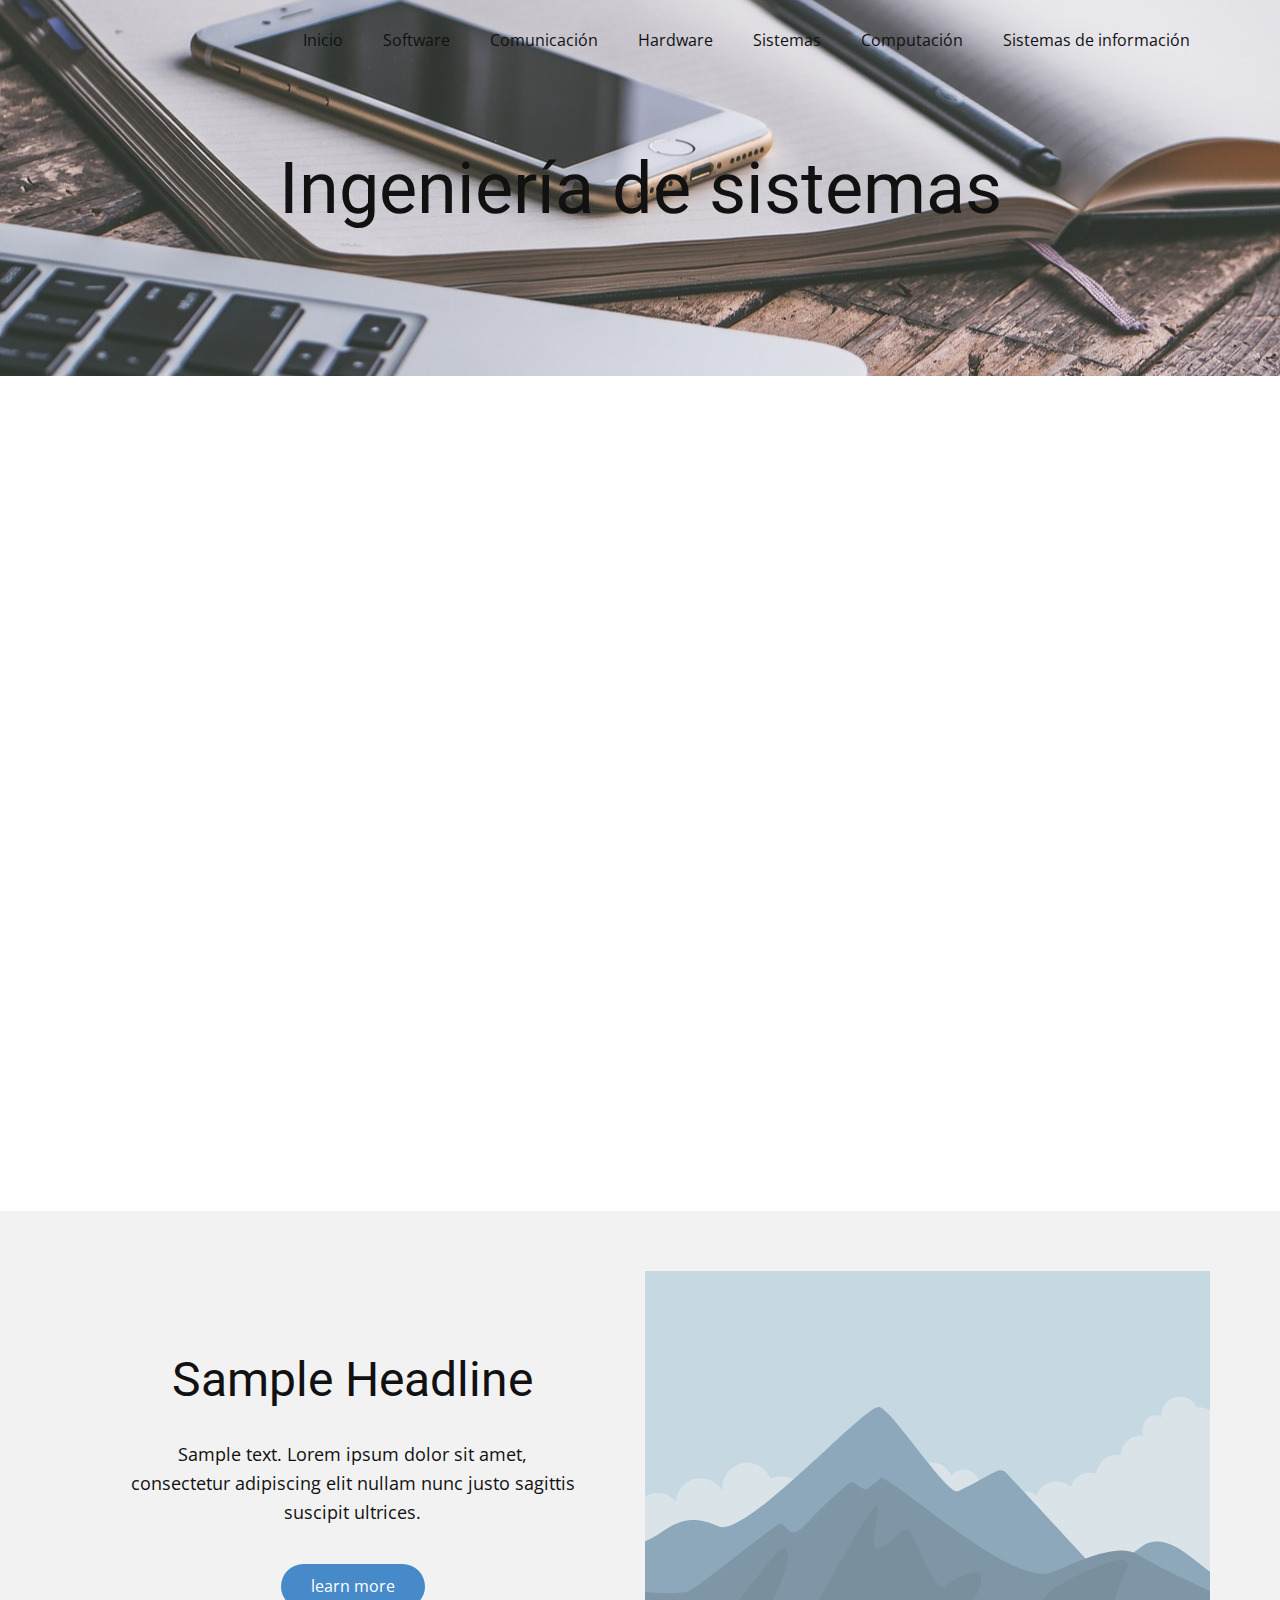
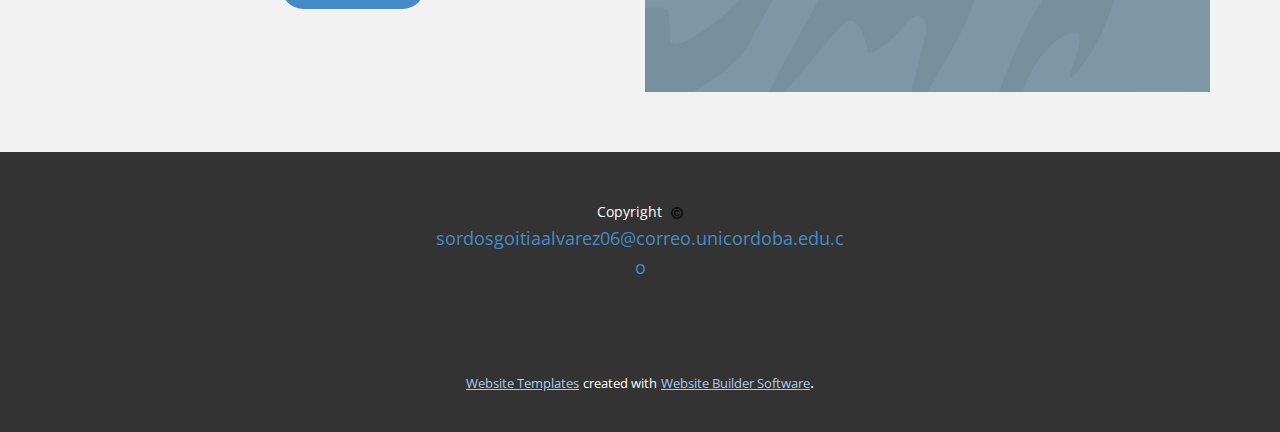
<file: blog/enviar-1.html>
<!DOCTYPE html>
<html style="font-size: 16px;" lang="es"><head>
    <meta name="viewport" content="width=device-width, initial-scale=1.0">
    <meta charset="utf-8">
    <meta name="keywords" content="Encabezado de la Publicación 1">
    <meta name="description" content="">
    <title>Encabezado de la Publicación 2</title>
    <link rel="stylesheet" href="../nicepage.css" media="screen">
<link rel="stylesheet" href="../Post-Template.css" media="screen">
    <script class="u-script" type="text/javascript" src="../jquery.js" defer=""></script>
    <script class="u-script" type="text/javascript" src="../nicepage.js" defer=""></script>
    <meta name="generator" content="Nicepage 5.12.7, nicepage.com">
    <link id="u-theme-google-font" rel="stylesheet" href="https://fonts.googleapis.com/css?family=Roboto:100,100i,300,300i,400,400i,500,500i,700,700i,900,900i|Open+Sans:300,300i,400,400i,500,500i,600,600i,700,700i,800,800i">
    
    
    
    <script type="application/ld+json">{
		"@context": "http://schema.org",
		"@type": "Organization",
		"name": "Ingeniería Sistemas"
}</script>
    <meta name="theme-color" content="#478ac9">
  <meta data-intl-tel-input-cdn-path="intlTelInput/"></head>
  <body class="u-body u-xl-mode" data-lang="es"><header class="u-clearfix u-header u-image u-header" id="sec-62e0" data-image-width="1280" data-image-height="853"><div class="u-clearfix u-sheet u-sheet-1">
        <nav class="u-menu u-menu-dropdown u-offcanvas u-menu-1">
          <div class="menu-collapse" style="font-size: 1rem; letter-spacing: 0px;">
            <a class="u-button-style u-custom-left-right-menu-spacing u-custom-padding-bottom u-custom-top-bottom-menu-spacing u-nav-link u-text-active-palette-1-base u-text-hover-palette-2-base" href="#">
              <svg class="u-svg-link" viewBox="0 0 24 24"><use xmlns:xlink="http://www.w3.org/1999/xlink" xlink:href="#menu-hamburger"></use></svg>
              <svg class="u-svg-content" version="1.1" id="menu-hamburger" viewBox="0 0 16 16" x="0px" y="0px" xmlns:xlink="http://www.w3.org/1999/xlink" xmlns="http://www.w3.org/2000/svg"><g><rect y="1" width="16" height="2"></rect><rect y="7" width="16" height="2"></rect><rect y="13" width="16" height="2"></rect>
</g></svg>
            </a>
          </div>
          <div class="u-nav-container">
            <ul class="u-nav u-unstyled u-nav-1"><li class="u-nav-item"><a class="u-button-style u-nav-link u-text-active-palette-1-base u-text-hover-palette-2-base" href="../Inicio.html" style="padding: 10px 20px;">Inicio</a>
</li><li class="u-nav-item"><a class="u-button-style u-nav-link u-text-active-palette-1-base u-text-hover-palette-2-base" href="../Software.html" style="padding: 10px 20px;">Software</a>
</li><li class="u-nav-item"><a class="u-button-style u-nav-link u-text-active-palette-1-base u-text-hover-palette-2-base" href="../Comunicación.html" style="padding: 10px 20px;">Comunicación</a>
</li><li class="u-nav-item"><a class="u-button-style u-nav-link u-text-active-palette-1-base u-text-hover-palette-2-base" href="../Hardware.html" style="padding: 10px 20px;">Hardware</a>
</li><li class="u-nav-item"><a class="u-button-style u-nav-link u-text-active-palette-1-base u-text-hover-palette-2-base" href="../Sistemas.html" style="padding: 10px 20px;">Sistemas</a>
</li><li class="u-nav-item"><a class="u-button-style u-nav-link u-text-active-palette-1-base u-text-hover-palette-2-base" href="../Computación.html" style="padding: 10px 20px;">Computación</a>
</li><li class="u-nav-item"><a class="u-button-style u-nav-link u-text-active-palette-1-base u-text-hover-palette-2-base" href="../Sistemas-de-información.html" style="padding: 10px 20px;">Sistemas de información</a>
</li></ul>
          </div>
          <div class="u-nav-container-collapse">
            <div class="u-black u-container-style u-inner-container-layout u-opacity u-opacity-95 u-sidenav">
              <div class="u-inner-container-layout u-sidenav-overflow">
                <div class="u-menu-close"></div>
                <ul class="u-align-center u-nav u-popupmenu-items u-unstyled u-nav-2"><li class="u-nav-item"><a class="u-button-style u-nav-link" href="../Inicio.html">Inicio</a>
</li><li class="u-nav-item"><a class="u-button-style u-nav-link" href="../Software.html">Software</a>
</li><li class="u-nav-item"><a class="u-button-style u-nav-link" href="../Comunicación.html">Comunicación</a>
</li><li class="u-nav-item"><a class="u-button-style u-nav-link" href="../Hardware.html">Hardware</a>
</li><li class="u-nav-item"><a class="u-button-style u-nav-link" href="../Sistemas.html">Sistemas</a>
</li><li class="u-nav-item"><a class="u-button-style u-nav-link" href="../Computación.html">Computación</a>
</li><li class="u-nav-item"><a class="u-button-style u-nav-link" href="../Sistemas-de-información.html">Sistemas de información</a>
</li></ul>
              </div>
            </div>
            <div class="u-black u-menu-overlay u-opacity u-opacity-70"></div>
          </div>
        </nav>
        <h1 class="u-text u-text-default u-text-1">Ingeniería de​ sistemas</h1>
      </div></header>
    <section class="u-align-center u-clearfix u-section-1" id="sec-c04c">
      <div class="u-clearfix u-sheet u-valign-middle-md u-valign-middle-sm u-valign-middle-xs u-sheet-1"></div>
    </section>
    <section class="u-clearfix u-grey-5 u-section-2" id="sec-e5bf">
      <div class="u-clearfix u-sheet u-sheet-1">
        <div class="u-clearfix u-expanded-width u-gutter-10 u-layout-wrap u-layout-wrap-1">
          <div class="u-layout" style="">
            <div class="u-layout-row" style="">
              <div class="u-container-style u-layout-cell u-left-cell u-size-30 u-size-xs-60 u-layout-cell-1" src="">
                <div class="u-container-layout u-valign-middle u-container-layout-1">
                  <h2 class="u-align-center u-text u-text-default u-text-1">Sample Headline</h2>
                  <p class="u-align-center u-text u-text-2">Sample text. Lorem ipsum dolor sit amet, consectetur adipiscing elit nullam nunc justo sagittis suscipit ultrices.</p>
                  <a href="#" class="u-btn u-btn-round u-button-style u-radius-50 u-btn-1">learn more</a>
                </div>
              </div>
              <div class="u-align-center u-container-style u-image u-layout-cell u-right-cell u-size-30 u-size-xs-60 u-image-1" src="" data-image-width="1080" data-image-height="1080">
                <div class="u-container-layout u-valign-middle u-container-layout-2" src=""></div>
              </div>
            </div>
          </div>
        </div>
      </div>
    </section>
    
    
    <footer class="u-align-center u-clearfix u-footer u-grey-80 u-footer" id="sec-4f22"><div class="u-clearfix u-sheet u-sheet-1">
        <p class="u-small-text u-text u-text-variant u-text-1">Copyright&nbsp;&nbsp;<span class="u-file-icon u-icon"><img src="../images/6548108.png" alt=""></span>
          <a href="https://nicepage.com/wordpress-website-builder" class="u-active-none u-border-none u-btn u-button-link u-button-style u-hover-none u-none u-text-palette-1-base u-btn-1">sordosgoitiaalvarez06@correo.unicordoba.edu.co</a>
        </p>
      </div></footer>
    <section class="u-backlink u-clearfix u-grey-80">
      <a class="u-link" href="https://nicepage.com/website-templates" target="_blank">
        <span>Website Templates</span>
      </a>
      <p class="u-text">
        <span>created with</span>
      </p>
      <a class="u-link" href="" target="_blank">
        <span>Website Builder Software</span>
      </a>. 
    </section>
  
</body></html>
</file>
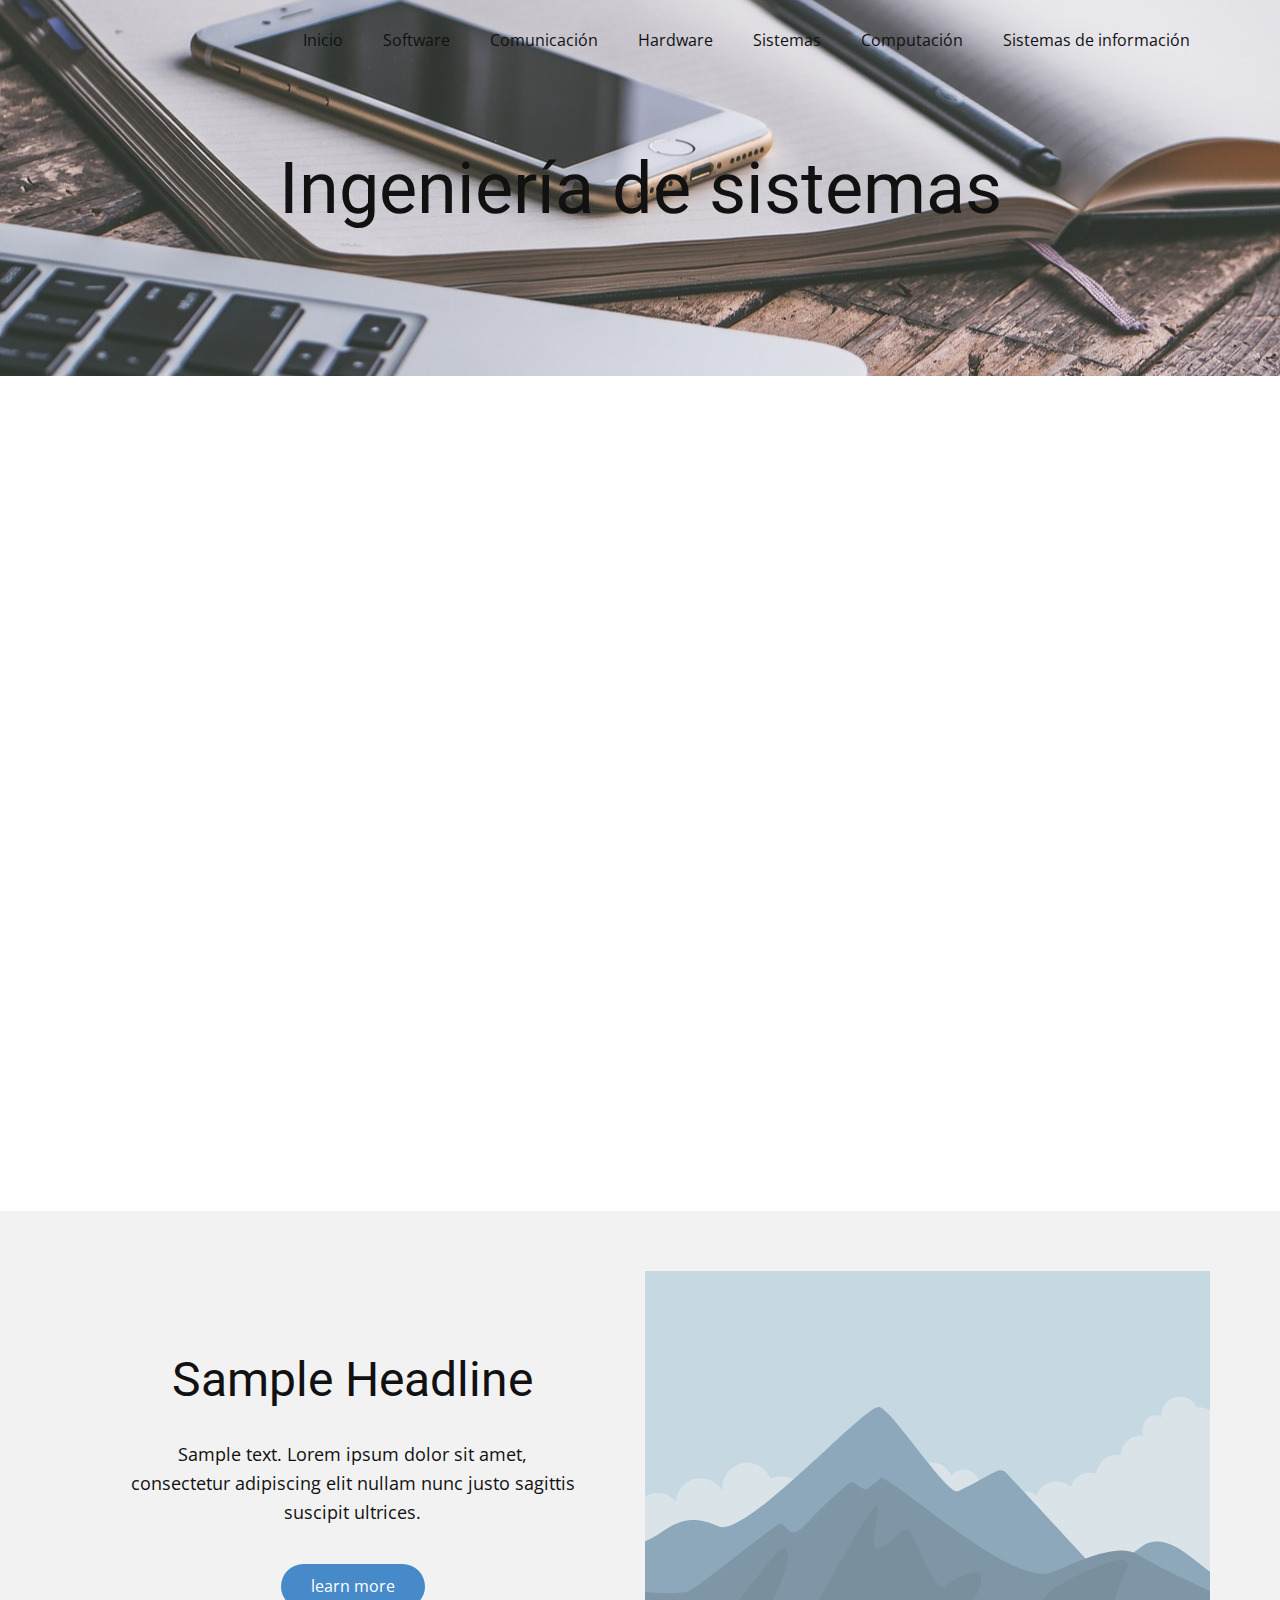
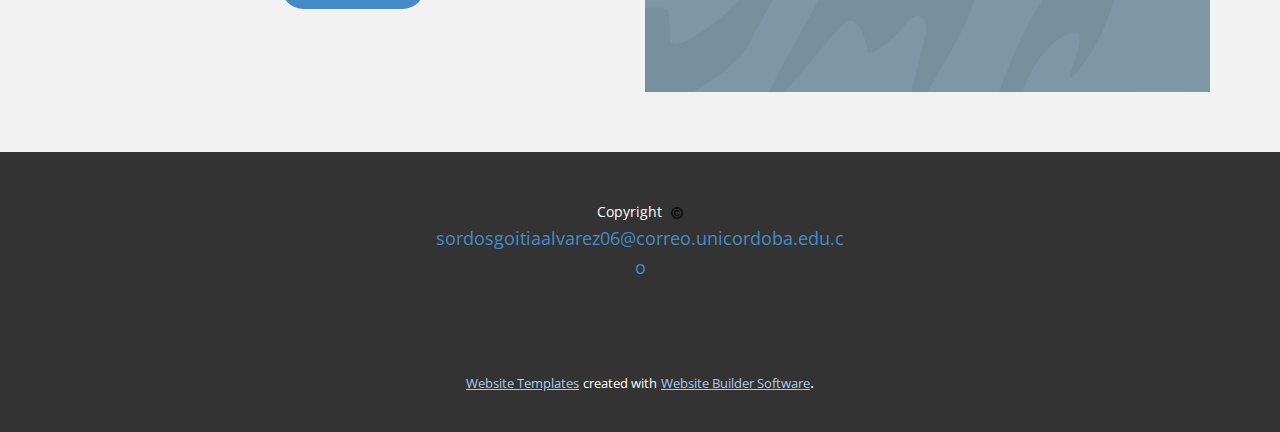
<file: blog/enviar-2.html>
<!DOCTYPE html>
<html style="font-size: 16px;" lang="es"><head>
    <meta name="viewport" content="width=device-width, initial-scale=1.0">
    <meta charset="utf-8">
    <meta name="keywords" content="Encabezado de la Publicación 1">
    <meta name="description" content="">
    <title>Encabezado de la Publicación 3</title>
    <link rel="stylesheet" href="../nicepage.css" media="screen">
<link rel="stylesheet" href="../Post-Template.css" media="screen">
    <script class="u-script" type="text/javascript" src="../jquery.js" defer=""></script>
    <script class="u-script" type="text/javascript" src="../nicepage.js" defer=""></script>
    <meta name="generator" content="Nicepage 5.12.7, nicepage.com">
    <link id="u-theme-google-font" rel="stylesheet" href="https://fonts.googleapis.com/css?family=Roboto:100,100i,300,300i,400,400i,500,500i,700,700i,900,900i|Open+Sans:300,300i,400,400i,500,500i,600,600i,700,700i,800,800i">
    
    
    
    <script type="application/ld+json">{
		"@context": "http://schema.org",
		"@type": "Organization",
		"name": "Ingeniería Sistemas"
}</script>
    <meta name="theme-color" content="#478ac9">
  <meta data-intl-tel-input-cdn-path="intlTelInput/"></head>
  <body class="u-body u-xl-mode" data-lang="es"><header class="u-clearfix u-header u-image u-header" id="sec-62e0" data-image-width="1280" data-image-height="853"><div class="u-clearfix u-sheet u-sheet-1">
        <nav class="u-menu u-menu-dropdown u-offcanvas u-menu-1">
          <div class="menu-collapse" style="font-size: 1rem; letter-spacing: 0px;">
            <a class="u-button-style u-custom-left-right-menu-spacing u-custom-padding-bottom u-custom-top-bottom-menu-spacing u-nav-link u-text-active-palette-1-base u-text-hover-palette-2-base" href="#">
              <svg class="u-svg-link" viewBox="0 0 24 24"><use xmlns:xlink="http://www.w3.org/1999/xlink" xlink:href="#menu-hamburger"></use></svg>
              <svg class="u-svg-content" version="1.1" id="menu-hamburger" viewBox="0 0 16 16" x="0px" y="0px" xmlns:xlink="http://www.w3.org/1999/xlink" xmlns="http://www.w3.org/2000/svg"><g><rect y="1" width="16" height="2"></rect><rect y="7" width="16" height="2"></rect><rect y="13" width="16" height="2"></rect>
</g></svg>
            </a>
          </div>
          <div class="u-nav-container">
            <ul class="u-nav u-unstyled u-nav-1"><li class="u-nav-item"><a class="u-button-style u-nav-link u-text-active-palette-1-base u-text-hover-palette-2-base" href="../Inicio.html" style="padding: 10px 20px;">Inicio</a>
</li><li class="u-nav-item"><a class="u-button-style u-nav-link u-text-active-palette-1-base u-text-hover-palette-2-base" href="../Software.html" style="padding: 10px 20px;">Software</a>
</li><li class="u-nav-item"><a class="u-button-style u-nav-link u-text-active-palette-1-base u-text-hover-palette-2-base" href="../Comunicación.html" style="padding: 10px 20px;">Comunicación</a>
</li><li class="u-nav-item"><a class="u-button-style u-nav-link u-text-active-palette-1-base u-text-hover-palette-2-base" href="../Hardware.html" style="padding: 10px 20px;">Hardware</a>
</li><li class="u-nav-item"><a class="u-button-style u-nav-link u-text-active-palette-1-base u-text-hover-palette-2-base" href="../Sistemas.html" style="padding: 10px 20px;">Sistemas</a>
</li><li class="u-nav-item"><a class="u-button-style u-nav-link u-text-active-palette-1-base u-text-hover-palette-2-base" href="../Computación.html" style="padding: 10px 20px;">Computación</a>
</li><li class="u-nav-item"><a class="u-button-style u-nav-link u-text-active-palette-1-base u-text-hover-palette-2-base" href="../Sistemas-de-información.html" style="padding: 10px 20px;">Sistemas de información</a>
</li></ul>
          </div>
          <div class="u-nav-container-collapse">
            <div class="u-black u-container-style u-inner-container-layout u-opacity u-opacity-95 u-sidenav">
              <div class="u-inner-container-layout u-sidenav-overflow">
                <div class="u-menu-close"></div>
                <ul class="u-align-center u-nav u-popupmenu-items u-unstyled u-nav-2"><li class="u-nav-item"><a class="u-button-style u-nav-link" href="../Inicio.html">Inicio</a>
</li><li class="u-nav-item"><a class="u-button-style u-nav-link" href="../Software.html">Software</a>
</li><li class="u-nav-item"><a class="u-button-style u-nav-link" href="../Comunicación.html">Comunicación</a>
</li><li class="u-nav-item"><a class="u-button-style u-nav-link" href="../Hardware.html">Hardware</a>
</li><li class="u-nav-item"><a class="u-button-style u-nav-link" href="../Sistemas.html">Sistemas</a>
</li><li class="u-nav-item"><a class="u-button-style u-nav-link" href="../Computación.html">Computación</a>
</li><li class="u-nav-item"><a class="u-button-style u-nav-link" href="../Sistemas-de-información.html">Sistemas de información</a>
</li></ul>
              </div>
            </div>
            <div class="u-black u-menu-overlay u-opacity u-opacity-70"></div>
          </div>
        </nav>
        <h1 class="u-text u-text-default u-text-1">Ingeniería de​ sistemas</h1>
      </div></header>
    <section class="u-align-center u-clearfix u-section-1" id="sec-c04c">
      <div class="u-clearfix u-sheet u-valign-middle-md u-valign-middle-sm u-valign-middle-xs u-sheet-1"></div>
    </section>
    <section class="u-clearfix u-grey-5 u-section-2" id="sec-e5bf">
      <div class="u-clearfix u-sheet u-sheet-1">
        <div class="u-clearfix u-expanded-width u-gutter-10 u-layout-wrap u-layout-wrap-1">
          <div class="u-layout" style="">
            <div class="u-layout-row" style="">
              <div class="u-container-style u-layout-cell u-left-cell u-size-30 u-size-xs-60 u-layout-cell-1" src="">
                <div class="u-container-layout u-valign-middle u-container-layout-1">
                  <h2 class="u-align-center u-text u-text-default u-text-1">Sample Headline</h2>
                  <p class="u-align-center u-text u-text-2">Sample text. Lorem ipsum dolor sit amet, consectetur adipiscing elit nullam nunc justo sagittis suscipit ultrices.</p>
                  <a href="#" class="u-btn u-btn-round u-button-style u-radius-50 u-btn-1">learn more</a>
                </div>
              </div>
              <div class="u-align-center u-container-style u-image u-layout-cell u-right-cell u-size-30 u-size-xs-60 u-image-1" src="" data-image-width="1080" data-image-height="1080">
                <div class="u-container-layout u-valign-middle u-container-layout-2" src=""></div>
              </div>
            </div>
          </div>
        </div>
      </div>
    </section>
    
    
    <footer class="u-align-center u-clearfix u-footer u-grey-80 u-footer" id="sec-4f22"><div class="u-clearfix u-sheet u-sheet-1">
        <p class="u-small-text u-text u-text-variant u-text-1">Copyright&nbsp;&nbsp;<span class="u-file-icon u-icon"><img src="../images/6548108.png" alt=""></span>
          <a href="https://nicepage.com/wordpress-website-builder" class="u-active-none u-border-none u-btn u-button-link u-button-style u-hover-none u-none u-text-palette-1-base u-btn-1">sordosgoitiaalvarez06@correo.unicordoba.edu.co</a>
        </p>
      </div></footer>
    <section class="u-backlink u-clearfix u-grey-80">
      <a class="u-link" href="https://nicepage.com/website-templates" target="_blank">
        <span>Website Templates</span>
      </a>
      <p class="u-text">
        <span>created with</span>
      </p>
      <a class="u-link" href="" target="_blank">
        <span>Website Builder Software</span>
      </a>. 
    </section>
  
</body></html>
</file>
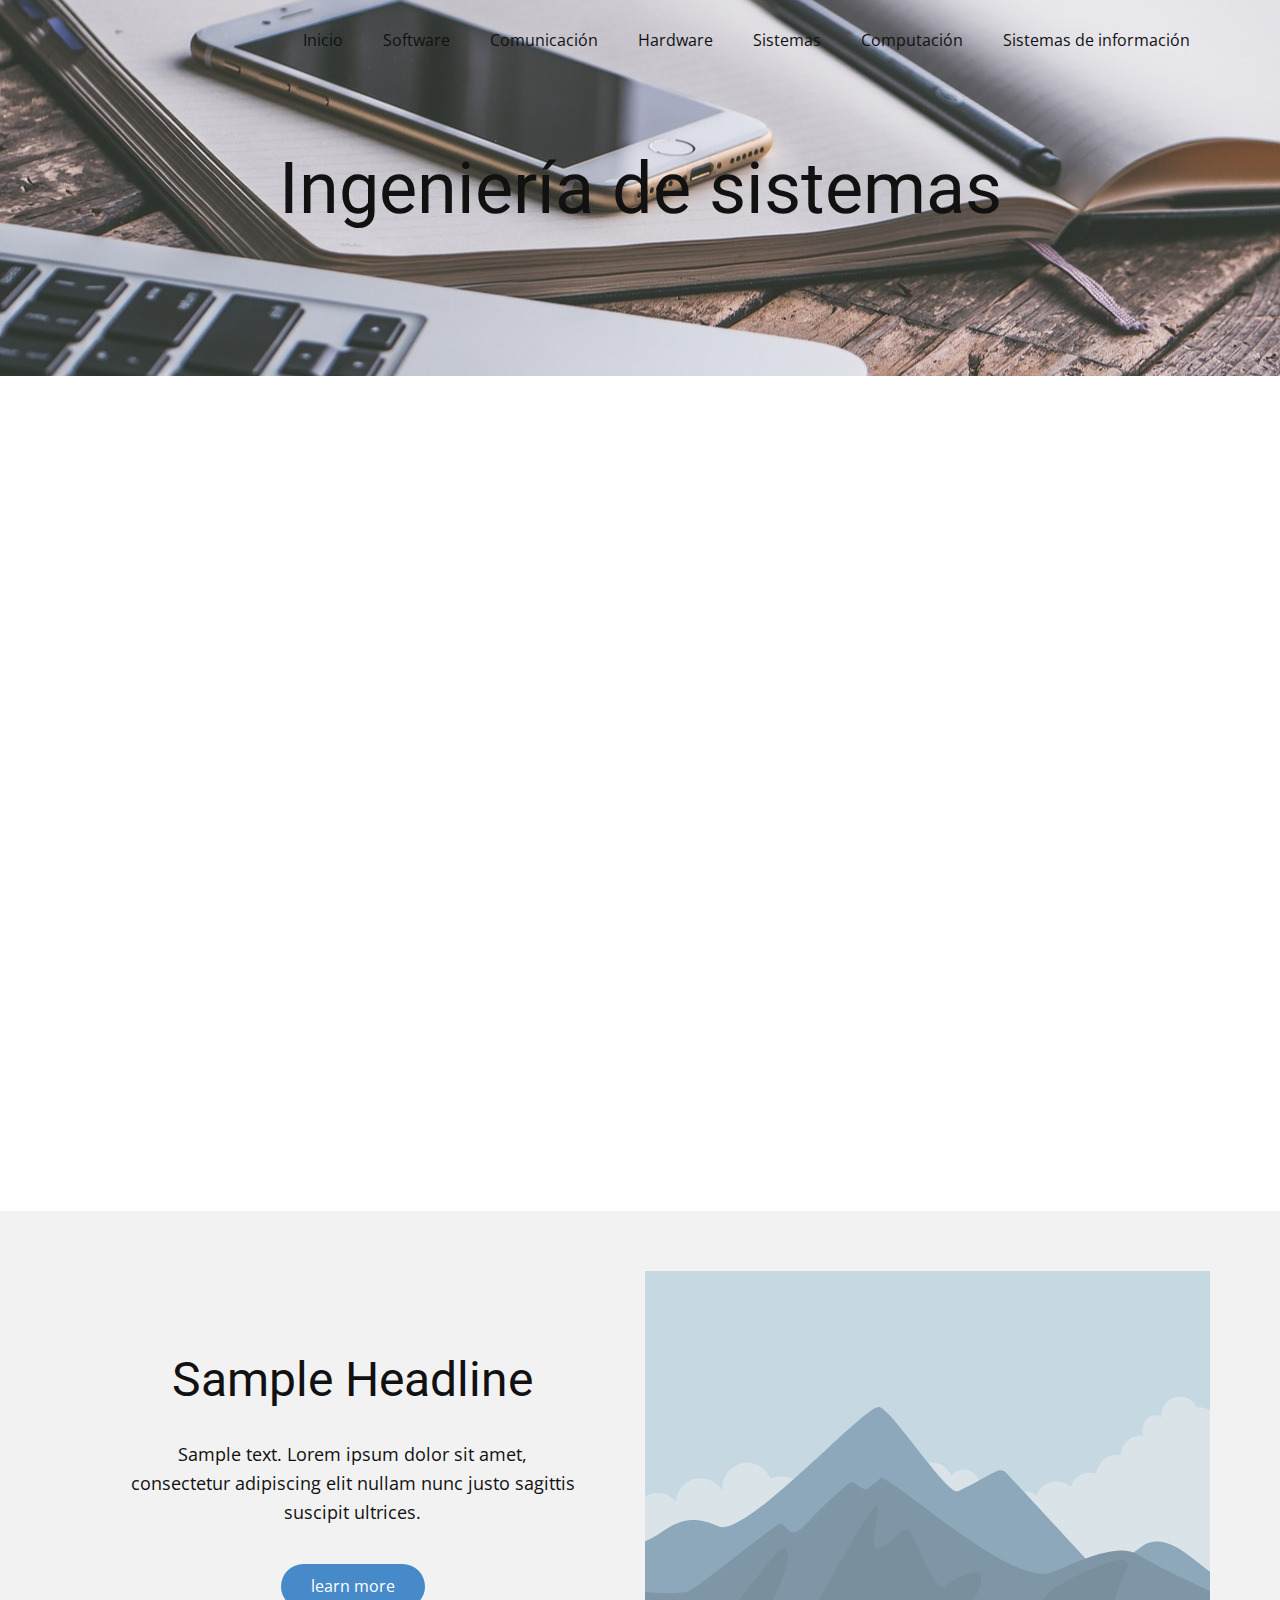
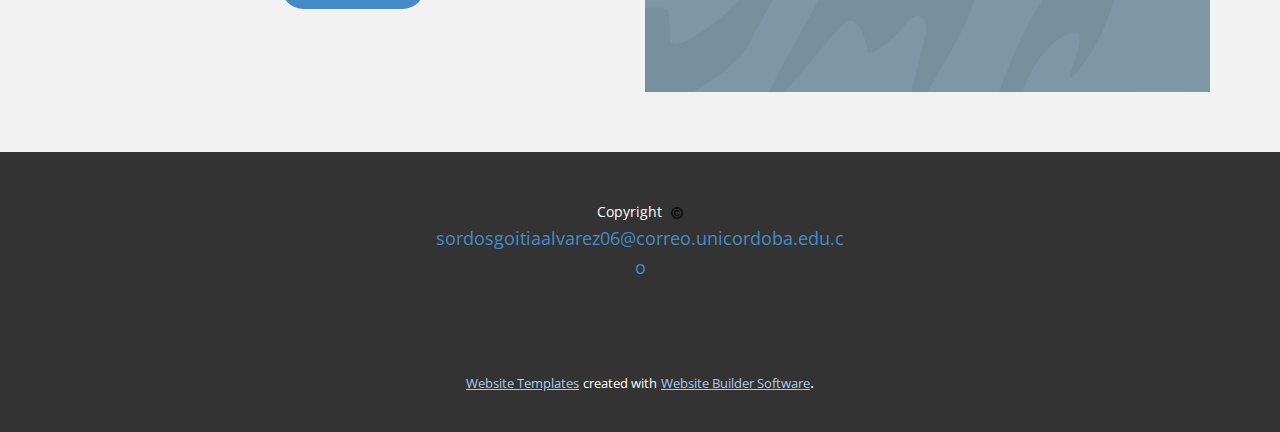
<file: blog/enviar-3.html>
<!DOCTYPE html>
<html style="font-size: 16px;" lang="es"><head>
    <meta name="viewport" content="width=device-width, initial-scale=1.0">
    <meta charset="utf-8">
    <meta name="keywords" content="Encabezado de la Publicación 1">
    <meta name="description" content="">
    <title>Encabezado de la Publicación 4</title>
    <link rel="stylesheet" href="../nicepage.css" media="screen">
<link rel="stylesheet" href="../Post-Template.css" media="screen">
    <script class="u-script" type="text/javascript" src="../jquery.js" defer=""></script>
    <script class="u-script" type="text/javascript" src="../nicepage.js" defer=""></script>
    <meta name="generator" content="Nicepage 5.12.7, nicepage.com">
    <link id="u-theme-google-font" rel="stylesheet" href="https://fonts.googleapis.com/css?family=Roboto:100,100i,300,300i,400,400i,500,500i,700,700i,900,900i|Open+Sans:300,300i,400,400i,500,500i,600,600i,700,700i,800,800i">
    
    
    
    <script type="application/ld+json">{
		"@context": "http://schema.org",
		"@type": "Organization",
		"name": "Ingeniería Sistemas"
}</script>
    <meta name="theme-color" content="#478ac9">
  <meta data-intl-tel-input-cdn-path="intlTelInput/"></head>
  <body class="u-body u-xl-mode" data-lang="es"><header class="u-clearfix u-header u-image u-header" id="sec-62e0" data-image-width="1280" data-image-height="853"><div class="u-clearfix u-sheet u-sheet-1">
        <nav class="u-menu u-menu-dropdown u-offcanvas u-menu-1">
          <div class="menu-collapse" style="font-size: 1rem; letter-spacing: 0px;">
            <a class="u-button-style u-custom-left-right-menu-spacing u-custom-padding-bottom u-custom-top-bottom-menu-spacing u-nav-link u-text-active-palette-1-base u-text-hover-palette-2-base" href="#">
              <svg class="u-svg-link" viewBox="0 0 24 24"><use xmlns:xlink="http://www.w3.org/1999/xlink" xlink:href="#menu-hamburger"></use></svg>
              <svg class="u-svg-content" version="1.1" id="menu-hamburger" viewBox="0 0 16 16" x="0px" y="0px" xmlns:xlink="http://www.w3.org/1999/xlink" xmlns="http://www.w3.org/2000/svg"><g><rect y="1" width="16" height="2"></rect><rect y="7" width="16" height="2"></rect><rect y="13" width="16" height="2"></rect>
</g></svg>
            </a>
          </div>
          <div class="u-nav-container">
            <ul class="u-nav u-unstyled u-nav-1"><li class="u-nav-item"><a class="u-button-style u-nav-link u-text-active-palette-1-base u-text-hover-palette-2-base" href="../Inicio.html" style="padding: 10px 20px;">Inicio</a>
</li><li class="u-nav-item"><a class="u-button-style u-nav-link u-text-active-palette-1-base u-text-hover-palette-2-base" href="../Software.html" style="padding: 10px 20px;">Software</a>
</li><li class="u-nav-item"><a class="u-button-style u-nav-link u-text-active-palette-1-base u-text-hover-palette-2-base" href="../Comunicación.html" style="padding: 10px 20px;">Comunicación</a>
</li><li class="u-nav-item"><a class="u-button-style u-nav-link u-text-active-palette-1-base u-text-hover-palette-2-base" href="../Hardware.html" style="padding: 10px 20px;">Hardware</a>
</li><li class="u-nav-item"><a class="u-button-style u-nav-link u-text-active-palette-1-base u-text-hover-palette-2-base" href="../Sistemas.html" style="padding: 10px 20px;">Sistemas</a>
</li><li class="u-nav-item"><a class="u-button-style u-nav-link u-text-active-palette-1-base u-text-hover-palette-2-base" href="../Computación.html" style="padding: 10px 20px;">Computación</a>
</li><li class="u-nav-item"><a class="u-button-style u-nav-link u-text-active-palette-1-base u-text-hover-palette-2-base" href="../Sistemas-de-información.html" style="padding: 10px 20px;">Sistemas de información</a>
</li></ul>
          </div>
          <div class="u-nav-container-collapse">
            <div class="u-black u-container-style u-inner-container-layout u-opacity u-opacity-95 u-sidenav">
              <div class="u-inner-container-layout u-sidenav-overflow">
                <div class="u-menu-close"></div>
                <ul class="u-align-center u-nav u-popupmenu-items u-unstyled u-nav-2"><li class="u-nav-item"><a class="u-button-style u-nav-link" href="../Inicio.html">Inicio</a>
</li><li class="u-nav-item"><a class="u-button-style u-nav-link" href="../Software.html">Software</a>
</li><li class="u-nav-item"><a class="u-button-style u-nav-link" href="../Comunicación.html">Comunicación</a>
</li><li class="u-nav-item"><a class="u-button-style u-nav-link" href="../Hardware.html">Hardware</a>
</li><li class="u-nav-item"><a class="u-button-style u-nav-link" href="../Sistemas.html">Sistemas</a>
</li><li class="u-nav-item"><a class="u-button-style u-nav-link" href="../Computación.html">Computación</a>
</li><li class="u-nav-item"><a class="u-button-style u-nav-link" href="../Sistemas-de-información.html">Sistemas de información</a>
</li></ul>
              </div>
            </div>
            <div class="u-black u-menu-overlay u-opacity u-opacity-70"></div>
          </div>
        </nav>
        <h1 class="u-text u-text-default u-text-1">Ingeniería de​ sistemas</h1>
      </div></header>
    <section class="u-align-center u-clearfix u-section-1" id="sec-c04c">
      <div class="u-clearfix u-sheet u-valign-middle-md u-valign-middle-sm u-valign-middle-xs u-sheet-1"></div>
    </section>
    <section class="u-clearfix u-grey-5 u-section-2" id="sec-e5bf">
      <div class="u-clearfix u-sheet u-sheet-1">
        <div class="u-clearfix u-expanded-width u-gutter-10 u-layout-wrap u-layout-wrap-1">
          <div class="u-layout" style="">
            <div class="u-layout-row" style="">
              <div class="u-container-style u-layout-cell u-left-cell u-size-30 u-size-xs-60 u-layout-cell-1" src="">
                <div class="u-container-layout u-valign-middle u-container-layout-1">
                  <h2 class="u-align-center u-text u-text-default u-text-1">Sample Headline</h2>
                  <p class="u-align-center u-text u-text-2">Sample text. Lorem ipsum dolor sit amet, consectetur adipiscing elit nullam nunc justo sagittis suscipit ultrices.</p>
                  <a href="#" class="u-btn u-btn-round u-button-style u-radius-50 u-btn-1">learn more</a>
                </div>
              </div>
              <div class="u-align-center u-container-style u-image u-layout-cell u-right-cell u-size-30 u-size-xs-60 u-image-1" src="" data-image-width="1080" data-image-height="1080">
                <div class="u-container-layout u-valign-middle u-container-layout-2" src=""></div>
              </div>
            </div>
          </div>
        </div>
      </div>
    </section>
    
    
    <footer class="u-align-center u-clearfix u-footer u-grey-80 u-footer" id="sec-4f22"><div class="u-clearfix u-sheet u-sheet-1">
        <p class="u-small-text u-text u-text-variant u-text-1">Copyright&nbsp;&nbsp;<span class="u-file-icon u-icon"><img src="../images/6548108.png" alt=""></span>
          <a href="https://nicepage.com/wordpress-website-builder" class="u-active-none u-border-none u-btn u-button-link u-button-style u-hover-none u-none u-text-palette-1-base u-btn-1">sordosgoitiaalvarez06@correo.unicordoba.edu.co</a>
        </p>
      </div></footer>
    <section class="u-backlink u-clearfix u-grey-80">
      <a class="u-link" href="https://nicepage.com/website-templates" target="_blank">
        <span>Website Templates</span>
      </a>
      <p class="u-text">
        <span>created with</span>
      </p>
      <a class="u-link" href="" target="_blank">
        <span>Website Builder Software</span>
      </a>. 
    </section>
  
</body></html>
</file>
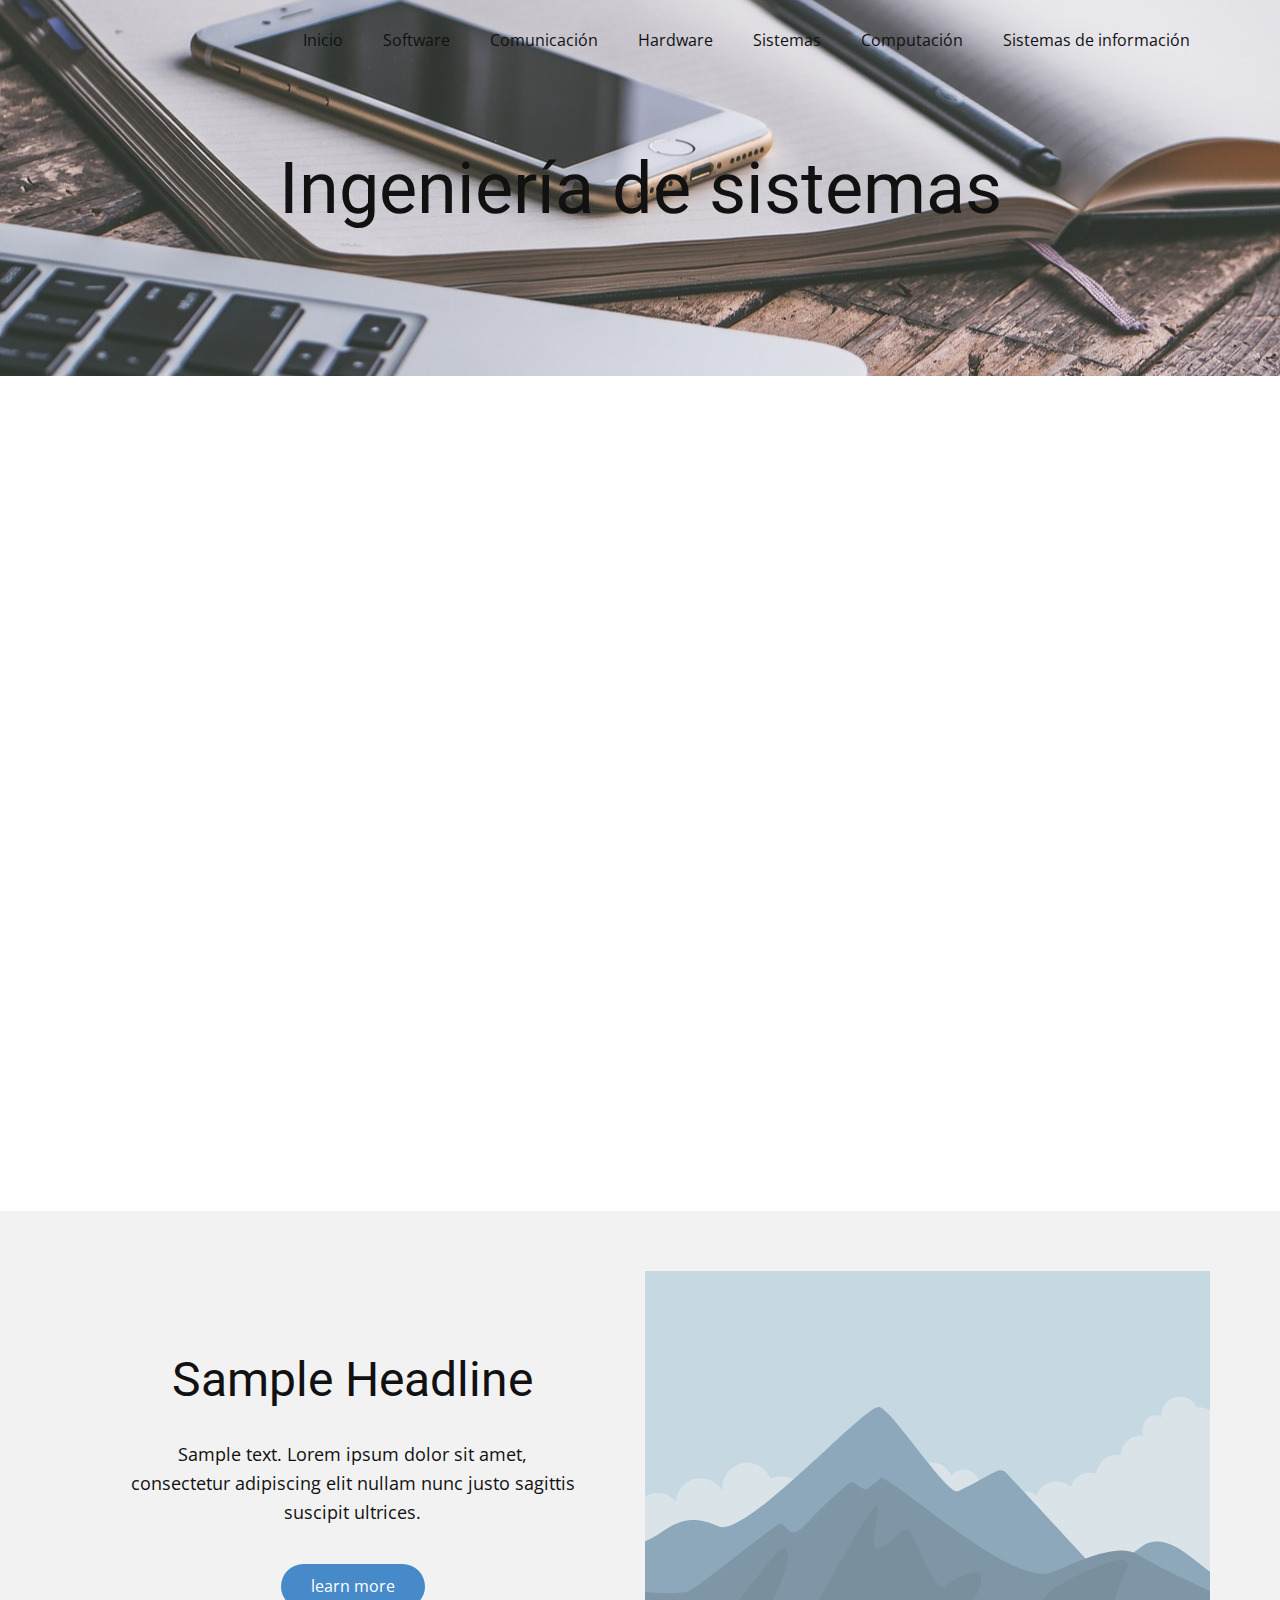
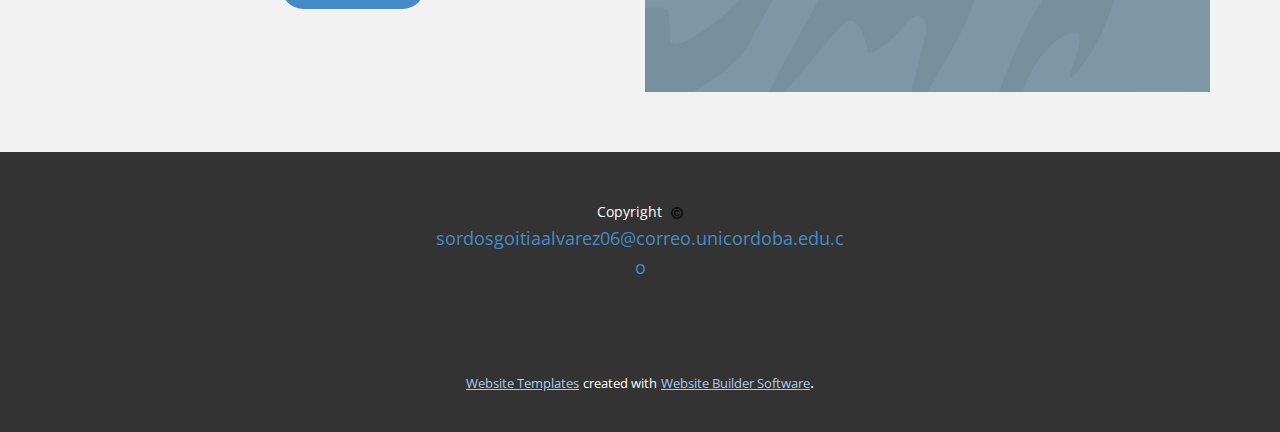
<file: blog/enviar-4.html>
<!DOCTYPE html>
<html style="font-size: 16px;" lang="es"><head>
    <meta name="viewport" content="width=device-width, initial-scale=1.0">
    <meta charset="utf-8">
    <meta name="keywords" content="Encabezado de la Publicación 1">
    <meta name="description" content="">
    <title>Encabezado de la Publicación 5</title>
    <link rel="stylesheet" href="../nicepage.css" media="screen">
<link rel="stylesheet" href="../Post-Template.css" media="screen">
    <script class="u-script" type="text/javascript" src="../jquery.js" defer=""></script>
    <script class="u-script" type="text/javascript" src="../nicepage.js" defer=""></script>
    <meta name="generator" content="Nicepage 5.12.7, nicepage.com">
    <link id="u-theme-google-font" rel="stylesheet" href="https://fonts.googleapis.com/css?family=Roboto:100,100i,300,300i,400,400i,500,500i,700,700i,900,900i|Open+Sans:300,300i,400,400i,500,500i,600,600i,700,700i,800,800i">
    
    
    
    <script type="application/ld+json">{
		"@context": "http://schema.org",
		"@type": "Organization",
		"name": "Ingeniería Sistemas"
}</script>
    <meta name="theme-color" content="#478ac9">
  <meta data-intl-tel-input-cdn-path="intlTelInput/"></head>
  <body class="u-body u-xl-mode" data-lang="es"><header class="u-clearfix u-header u-image u-header" id="sec-62e0" data-image-width="1280" data-image-height="853"><div class="u-clearfix u-sheet u-sheet-1">
        <nav class="u-menu u-menu-dropdown u-offcanvas u-menu-1">
          <div class="menu-collapse" style="font-size: 1rem; letter-spacing: 0px;">
            <a class="u-button-style u-custom-left-right-menu-spacing u-custom-padding-bottom u-custom-top-bottom-menu-spacing u-nav-link u-text-active-palette-1-base u-text-hover-palette-2-base" href="#">
              <svg class="u-svg-link" viewBox="0 0 24 24"><use xmlns:xlink="http://www.w3.org/1999/xlink" xlink:href="#menu-hamburger"></use></svg>
              <svg class="u-svg-content" version="1.1" id="menu-hamburger" viewBox="0 0 16 16" x="0px" y="0px" xmlns:xlink="http://www.w3.org/1999/xlink" xmlns="http://www.w3.org/2000/svg"><g><rect y="1" width="16" height="2"></rect><rect y="7" width="16" height="2"></rect><rect y="13" width="16" height="2"></rect>
</g></svg>
            </a>
          </div>
          <div class="u-nav-container">
            <ul class="u-nav u-unstyled u-nav-1"><li class="u-nav-item"><a class="u-button-style u-nav-link u-text-active-palette-1-base u-text-hover-palette-2-base" href="../Inicio.html" style="padding: 10px 20px;">Inicio</a>
</li><li class="u-nav-item"><a class="u-button-style u-nav-link u-text-active-palette-1-base u-text-hover-palette-2-base" href="../Software.html" style="padding: 10px 20px;">Software</a>
</li><li class="u-nav-item"><a class="u-button-style u-nav-link u-text-active-palette-1-base u-text-hover-palette-2-base" href="../Comunicación.html" style="padding: 10px 20px;">Comunicación</a>
</li><li class="u-nav-item"><a class="u-button-style u-nav-link u-text-active-palette-1-base u-text-hover-palette-2-base" href="../Hardware.html" style="padding: 10px 20px;">Hardware</a>
</li><li class="u-nav-item"><a class="u-button-style u-nav-link u-text-active-palette-1-base u-text-hover-palette-2-base" href="../Sistemas.html" style="padding: 10px 20px;">Sistemas</a>
</li><li class="u-nav-item"><a class="u-button-style u-nav-link u-text-active-palette-1-base u-text-hover-palette-2-base" href="../Computación.html" style="padding: 10px 20px;">Computación</a>
</li><li class="u-nav-item"><a class="u-button-style u-nav-link u-text-active-palette-1-base u-text-hover-palette-2-base" href="../Sistemas-de-información.html" style="padding: 10px 20px;">Sistemas de información</a>
</li></ul>
          </div>
          <div class="u-nav-container-collapse">
            <div class="u-black u-container-style u-inner-container-layout u-opacity u-opacity-95 u-sidenav">
              <div class="u-inner-container-layout u-sidenav-overflow">
                <div class="u-menu-close"></div>
                <ul class="u-align-center u-nav u-popupmenu-items u-unstyled u-nav-2"><li class="u-nav-item"><a class="u-button-style u-nav-link" href="../Inicio.html">Inicio</a>
</li><li class="u-nav-item"><a class="u-button-style u-nav-link" href="../Software.html">Software</a>
</li><li class="u-nav-item"><a class="u-button-style u-nav-link" href="../Comunicación.html">Comunicación</a>
</li><li class="u-nav-item"><a class="u-button-style u-nav-link" href="../Hardware.html">Hardware</a>
</li><li class="u-nav-item"><a class="u-button-style u-nav-link" href="../Sistemas.html">Sistemas</a>
</li><li class="u-nav-item"><a class="u-button-style u-nav-link" href="../Computación.html">Computación</a>
</li><li class="u-nav-item"><a class="u-button-style u-nav-link" href="../Sistemas-de-información.html">Sistemas de información</a>
</li></ul>
              </div>
            </div>
            <div class="u-black u-menu-overlay u-opacity u-opacity-70"></div>
          </div>
        </nav>
        <h1 class="u-text u-text-default u-text-1">Ingeniería de​ sistemas</h1>
      </div></header>
    <section class="u-align-center u-clearfix u-section-1" id="sec-c04c">
      <div class="u-clearfix u-sheet u-valign-middle-md u-valign-middle-sm u-valign-middle-xs u-sheet-1"></div>
    </section>
    <section class="u-clearfix u-grey-5 u-section-2" id="sec-e5bf">
      <div class="u-clearfix u-sheet u-sheet-1">
        <div class="u-clearfix u-expanded-width u-gutter-10 u-layout-wrap u-layout-wrap-1">
          <div class="u-layout" style="">
            <div class="u-layout-row" style="">
              <div class="u-container-style u-layout-cell u-left-cell u-size-30 u-size-xs-60 u-layout-cell-1" src="">
                <div class="u-container-layout u-valign-middle u-container-layout-1">
                  <h2 class="u-align-center u-text u-text-default u-text-1">Sample Headline</h2>
                  <p class="u-align-center u-text u-text-2">Sample text. Lorem ipsum dolor sit amet, consectetur adipiscing elit nullam nunc justo sagittis suscipit ultrices.</p>
                  <a href="#" class="u-btn u-btn-round u-button-style u-radius-50 u-btn-1">learn more</a>
                </div>
              </div>
              <div class="u-align-center u-container-style u-image u-layout-cell u-right-cell u-size-30 u-size-xs-60 u-image-1" src="" data-image-width="1080" data-image-height="1080">
                <div class="u-container-layout u-valign-middle u-container-layout-2" src=""></div>
              </div>
            </div>
          </div>
        </div>
      </div>
    </section>
    
    
    <footer class="u-align-center u-clearfix u-footer u-grey-80 u-footer" id="sec-4f22"><div class="u-clearfix u-sheet u-sheet-1">
        <p class="u-small-text u-text u-text-variant u-text-1">Copyright&nbsp;&nbsp;<span class="u-file-icon u-icon"><img src="../images/6548108.png" alt=""></span>
          <a href="https://nicepage.com/wordpress-website-builder" class="u-active-none u-border-none u-btn u-button-link u-button-style u-hover-none u-none u-text-palette-1-base u-btn-1">sordosgoitiaalvarez06@correo.unicordoba.edu.co</a>
        </p>
      </div></footer>
    <section class="u-backlink u-clearfix u-grey-80">
      <a class="u-link" href="https://nicepage.com/website-templates" target="_blank">
        <span>Website Templates</span>
      </a>
      <p class="u-text">
        <span>created with</span>
      </p>
      <a class="u-link" href="" target="_blank">
        <span>Website Builder Software</span>
      </a>. 
    </section>
  
</body></html>
</file>
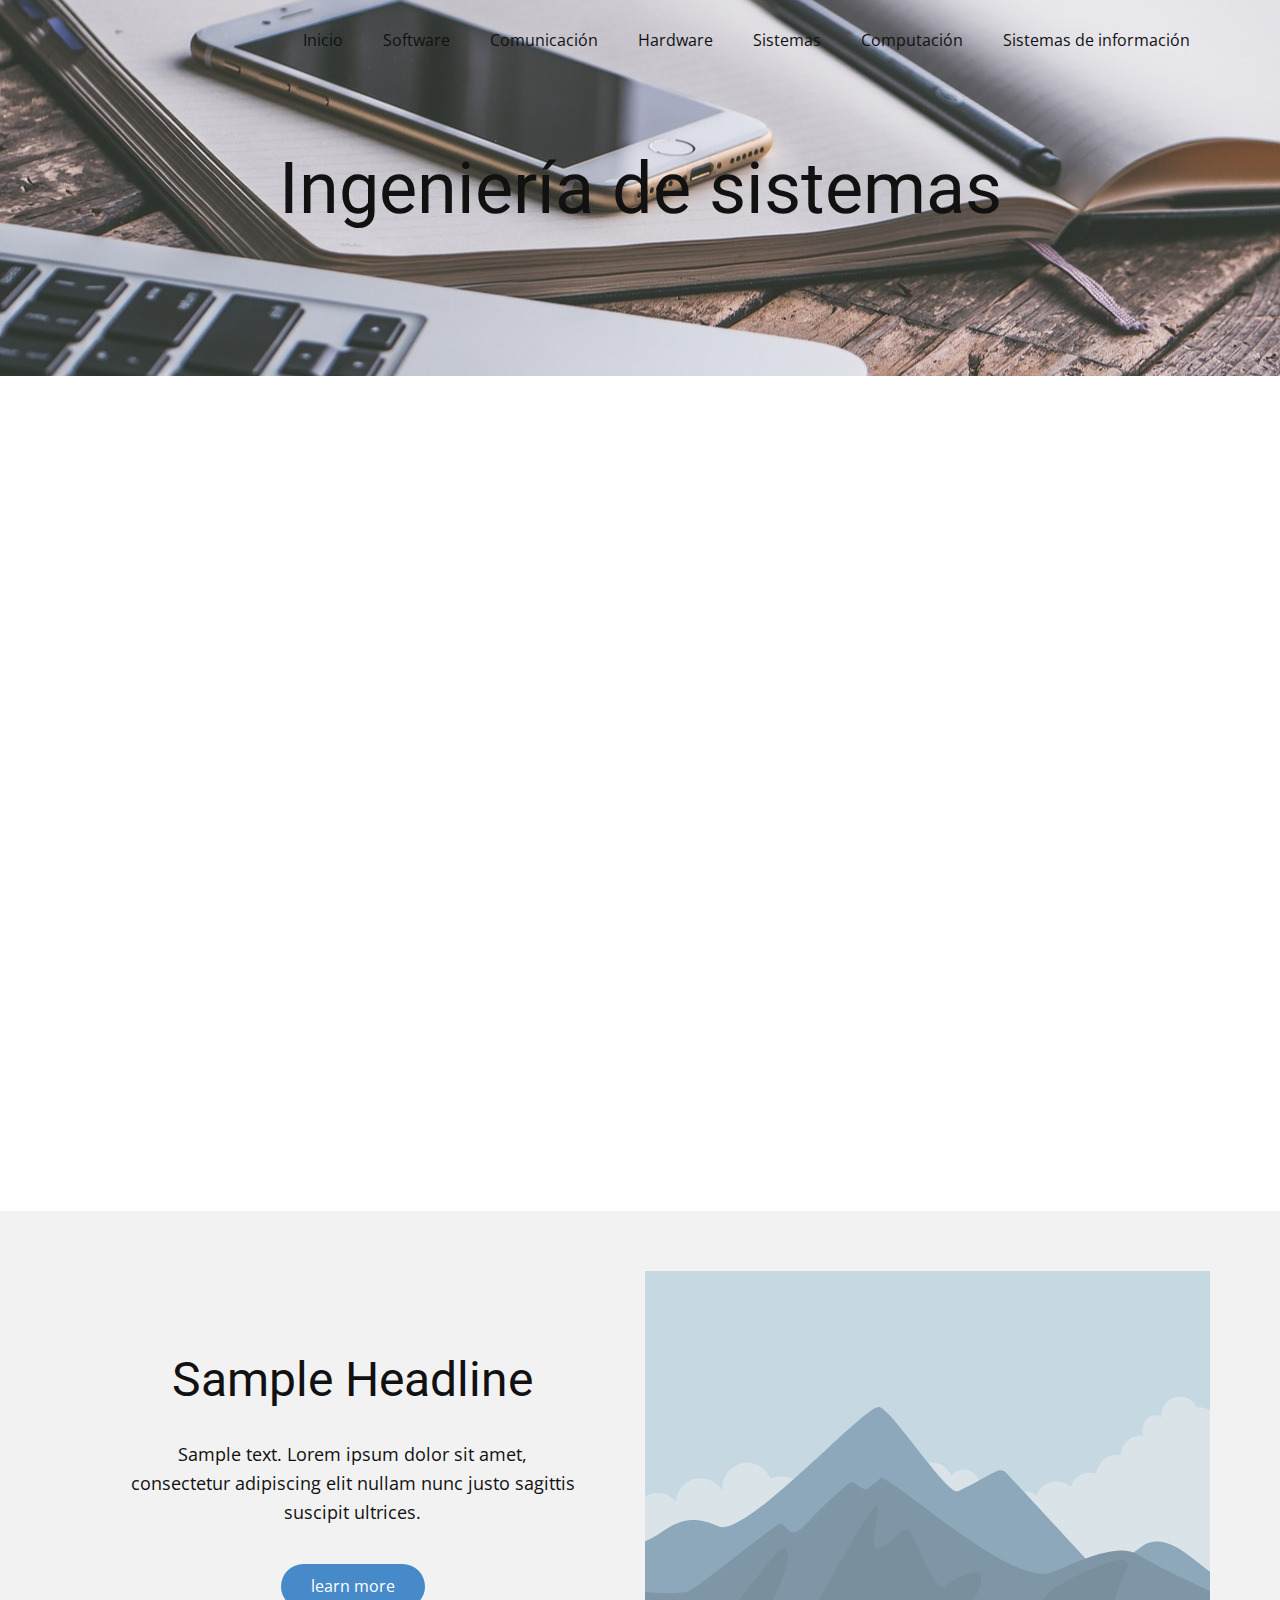
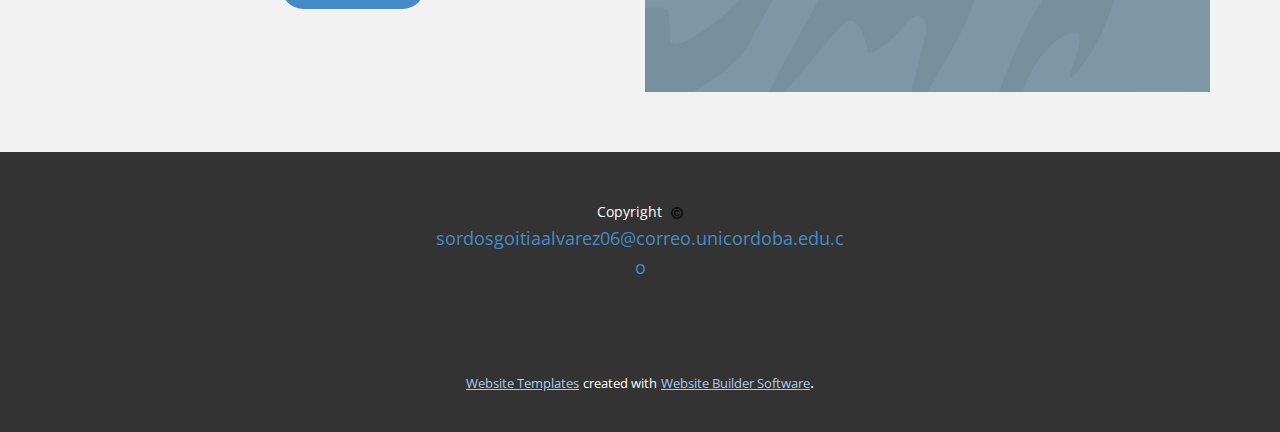
<file: blog/enviar-5.html>
<!DOCTYPE html>
<html style="font-size: 16px;" lang="es"><head>
    <meta name="viewport" content="width=device-width, initial-scale=1.0">
    <meta charset="utf-8">
    <meta name="keywords" content="Encabezado de la Publicación 1">
    <meta name="description" content="">
    <title>Encabezado de la Publicación 6</title>
    <link rel="stylesheet" href="../nicepage.css" media="screen">
<link rel="stylesheet" href="../Post-Template.css" media="screen">
    <script class="u-script" type="text/javascript" src="../jquery.js" defer=""></script>
    <script class="u-script" type="text/javascript" src="../nicepage.js" defer=""></script>
    <meta name="generator" content="Nicepage 5.12.7, nicepage.com">
    <link id="u-theme-google-font" rel="stylesheet" href="https://fonts.googleapis.com/css?family=Roboto:100,100i,300,300i,400,400i,500,500i,700,700i,900,900i|Open+Sans:300,300i,400,400i,500,500i,600,600i,700,700i,800,800i">
    
    
    
    <script type="application/ld+json">{
		"@context": "http://schema.org",
		"@type": "Organization",
		"name": "Ingeniería Sistemas"
}</script>
    <meta name="theme-color" content="#478ac9">
  <meta data-intl-tel-input-cdn-path="intlTelInput/"></head>
  <body class="u-body u-xl-mode" data-lang="es"><header class="u-clearfix u-header u-image u-header" id="sec-62e0" data-image-width="1280" data-image-height="853"><div class="u-clearfix u-sheet u-sheet-1">
        <nav class="u-menu u-menu-dropdown u-offcanvas u-menu-1">
          <div class="menu-collapse" style="font-size: 1rem; letter-spacing: 0px;">
            <a class="u-button-style u-custom-left-right-menu-spacing u-custom-padding-bottom u-custom-top-bottom-menu-spacing u-nav-link u-text-active-palette-1-base u-text-hover-palette-2-base" href="#">
              <svg class="u-svg-link" viewBox="0 0 24 24"><use xmlns:xlink="http://www.w3.org/1999/xlink" xlink:href="#menu-hamburger"></use></svg>
              <svg class="u-svg-content" version="1.1" id="menu-hamburger" viewBox="0 0 16 16" x="0px" y="0px" xmlns:xlink="http://www.w3.org/1999/xlink" xmlns="http://www.w3.org/2000/svg"><g><rect y="1" width="16" height="2"></rect><rect y="7" width="16" height="2"></rect><rect y="13" width="16" height="2"></rect>
</g></svg>
            </a>
          </div>
          <div class="u-nav-container">
            <ul class="u-nav u-unstyled u-nav-1"><li class="u-nav-item"><a class="u-button-style u-nav-link u-text-active-palette-1-base u-text-hover-palette-2-base" href="../Inicio.html" style="padding: 10px 20px;">Inicio</a>
</li><li class="u-nav-item"><a class="u-button-style u-nav-link u-text-active-palette-1-base u-text-hover-palette-2-base" href="../Software.html" style="padding: 10px 20px;">Software</a>
</li><li class="u-nav-item"><a class="u-button-style u-nav-link u-text-active-palette-1-base u-text-hover-palette-2-base" href="../Comunicación.html" style="padding: 10px 20px;">Comunicación</a>
</li><li class="u-nav-item"><a class="u-button-style u-nav-link u-text-active-palette-1-base u-text-hover-palette-2-base" href="../Hardware.html" style="padding: 10px 20px;">Hardware</a>
</li><li class="u-nav-item"><a class="u-button-style u-nav-link u-text-active-palette-1-base u-text-hover-palette-2-base" href="../Sistemas.html" style="padding: 10px 20px;">Sistemas</a>
</li><li class="u-nav-item"><a class="u-button-style u-nav-link u-text-active-palette-1-base u-text-hover-palette-2-base" href="../Computación.html" style="padding: 10px 20px;">Computación</a>
</li><li class="u-nav-item"><a class="u-button-style u-nav-link u-text-active-palette-1-base u-text-hover-palette-2-base" href="../Sistemas-de-información.html" style="padding: 10px 20px;">Sistemas de información</a>
</li></ul>
          </div>
          <div class="u-nav-container-collapse">
            <div class="u-black u-container-style u-inner-container-layout u-opacity u-opacity-95 u-sidenav">
              <div class="u-inner-container-layout u-sidenav-overflow">
                <div class="u-menu-close"></div>
                <ul class="u-align-center u-nav u-popupmenu-items u-unstyled u-nav-2"><li class="u-nav-item"><a class="u-button-style u-nav-link" href="../Inicio.html">Inicio</a>
</li><li class="u-nav-item"><a class="u-button-style u-nav-link" href="../Software.html">Software</a>
</li><li class="u-nav-item"><a class="u-button-style u-nav-link" href="../Comunicación.html">Comunicación</a>
</li><li class="u-nav-item"><a class="u-button-style u-nav-link" href="../Hardware.html">Hardware</a>
</li><li class="u-nav-item"><a class="u-button-style u-nav-link" href="../Sistemas.html">Sistemas</a>
</li><li class="u-nav-item"><a class="u-button-style u-nav-link" href="../Computación.html">Computación</a>
</li><li class="u-nav-item"><a class="u-button-style u-nav-link" href="../Sistemas-de-información.html">Sistemas de información</a>
</li></ul>
              </div>
            </div>
            <div class="u-black u-menu-overlay u-opacity u-opacity-70"></div>
          </div>
        </nav>
        <h1 class="u-text u-text-default u-text-1">Ingeniería de​ sistemas</h1>
      </div></header>
    <section class="u-align-center u-clearfix u-section-1" id="sec-c04c">
      <div class="u-clearfix u-sheet u-valign-middle-md u-valign-middle-sm u-valign-middle-xs u-sheet-1"></div>
    </section>
    <section class="u-clearfix u-grey-5 u-section-2" id="sec-e5bf">
      <div class="u-clearfix u-sheet u-sheet-1">
        <div class="u-clearfix u-expanded-width u-gutter-10 u-layout-wrap u-layout-wrap-1">
          <div class="u-layout" style="">
            <div class="u-layout-row" style="">
              <div class="u-container-style u-layout-cell u-left-cell u-size-30 u-size-xs-60 u-layout-cell-1" src="">
                <div class="u-container-layout u-valign-middle u-container-layout-1">
                  <h2 class="u-align-center u-text u-text-default u-text-1">Sample Headline</h2>
                  <p class="u-align-center u-text u-text-2">Sample text. Lorem ipsum dolor sit amet, consectetur adipiscing elit nullam nunc justo sagittis suscipit ultrices.</p>
                  <a href="#" class="u-btn u-btn-round u-button-style u-radius-50 u-btn-1">learn more</a>
                </div>
              </div>
              <div class="u-align-center u-container-style u-image u-layout-cell u-right-cell u-size-30 u-size-xs-60 u-image-1" src="" data-image-width="1080" data-image-height="1080">
                <div class="u-container-layout u-valign-middle u-container-layout-2" src=""></div>
              </div>
            </div>
          </div>
        </div>
      </div>
    </section>
    
    
    <footer class="u-align-center u-clearfix u-footer u-grey-80 u-footer" id="sec-4f22"><div class="u-clearfix u-sheet u-sheet-1">
        <p class="u-small-text u-text u-text-variant u-text-1">Copyright&nbsp;&nbsp;<span class="u-file-icon u-icon"><img src="../images/6548108.png" alt=""></span>
          <a href="https://nicepage.com/wordpress-website-builder" class="u-active-none u-border-none u-btn u-button-link u-button-style u-hover-none u-none u-text-palette-1-base u-btn-1">sordosgoitiaalvarez06@correo.unicordoba.edu.co</a>
        </p>
      </div></footer>
    <section class="u-backlink u-clearfix u-grey-80">
      <a class="u-link" href="https://nicepage.com/website-templates" target="_blank">
        <span>Website Templates</span>
      </a>
      <p class="u-text">
        <span>created with</span>
      </p>
      <a class="u-link" href="" target="_blank">
        <span>Website Builder Software</span>
      </a>. 
    </section>
  
</body></html>
</file>
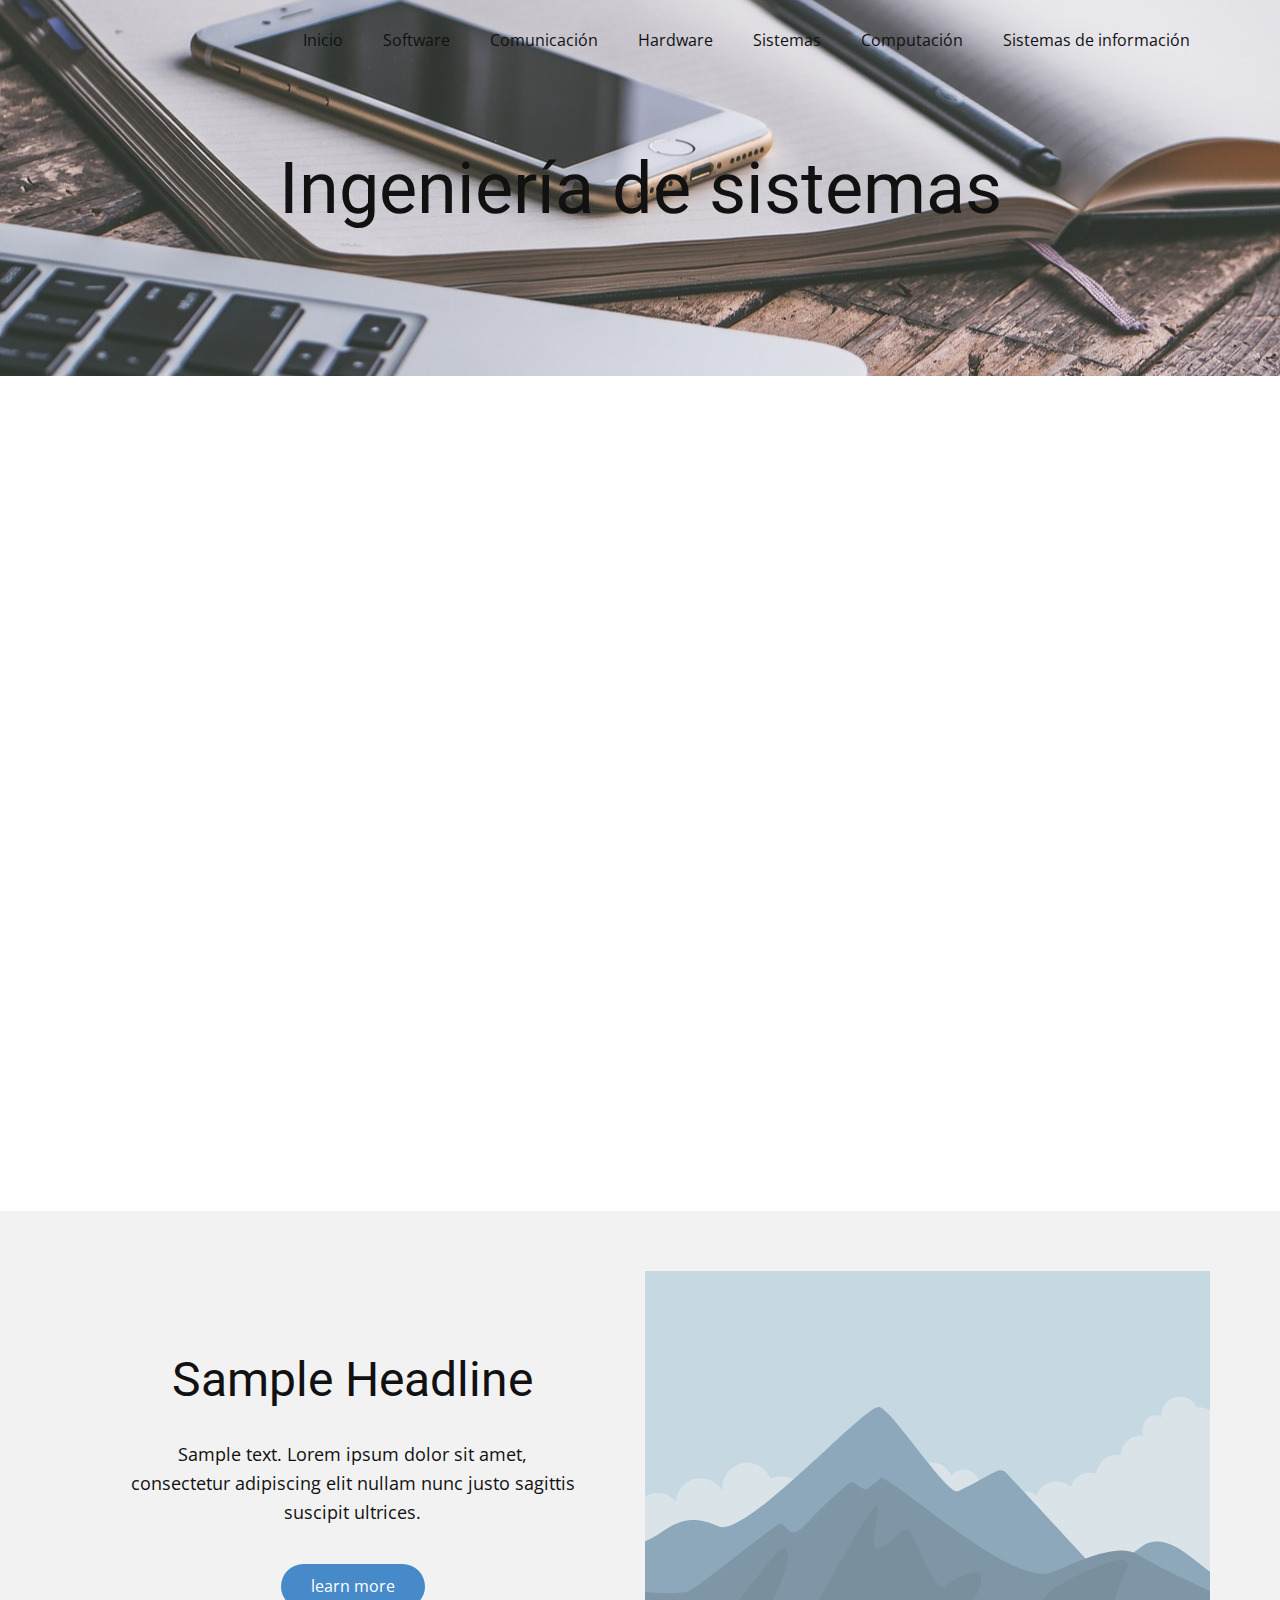
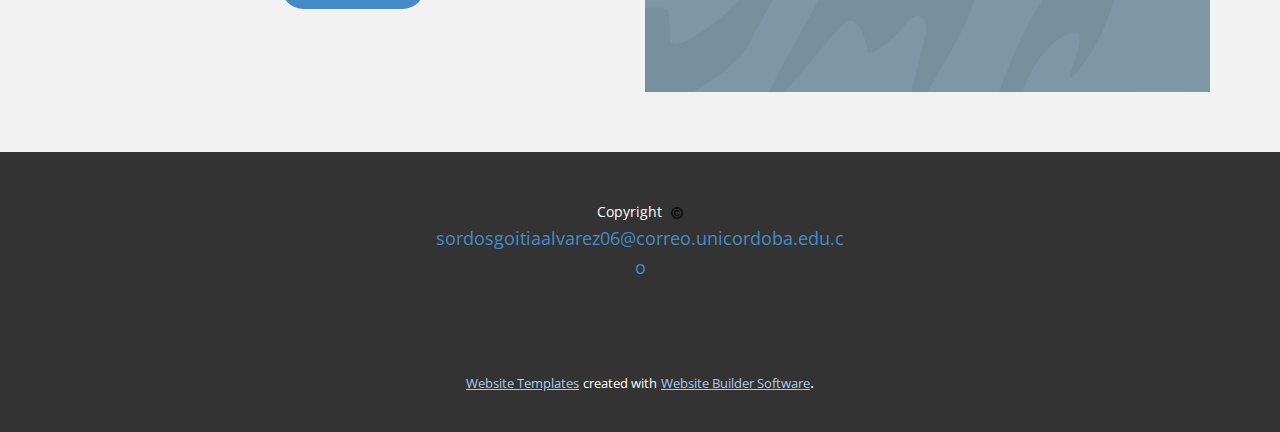
<file: blog/enviar.html>
<!DOCTYPE html>
<html style="font-size: 16px;" lang="es"><head>
    <meta name="viewport" content="width=device-width, initial-scale=1.0">
    <meta charset="utf-8">
    <meta name="keywords" content="Encabezado de la Publicación 1">
    <meta name="description" content="">
    <title>Encabezado de la Publicación 1</title>
    <link rel="stylesheet" href="../nicepage.css" media="screen">
<link rel="stylesheet" href="../Post-Template.css" media="screen">
    <script class="u-script" type="text/javascript" src="../jquery.js" defer=""></script>
    <script class="u-script" type="text/javascript" src="../nicepage.js" defer=""></script>
    <meta name="generator" content="Nicepage 5.12.7, nicepage.com">
    <link id="u-theme-google-font" rel="stylesheet" href="https://fonts.googleapis.com/css?family=Roboto:100,100i,300,300i,400,400i,500,500i,700,700i,900,900i|Open+Sans:300,300i,400,400i,500,500i,600,600i,700,700i,800,800i">
    
    
    
    <script type="application/ld+json">{
		"@context": "http://schema.org",
		"@type": "Organization",
		"name": "Ingeniería Sistemas"
}</script>
    <meta name="theme-color" content="#478ac9">
  <meta data-intl-tel-input-cdn-path="intlTelInput/"></head>
  <body class="u-body u-xl-mode" data-lang="es"><header class="u-clearfix u-header u-image u-header" id="sec-62e0" data-image-width="1280" data-image-height="853"><div class="u-clearfix u-sheet u-sheet-1">
        <nav class="u-menu u-menu-dropdown u-offcanvas u-menu-1">
          <div class="menu-collapse" style="font-size: 1rem; letter-spacing: 0px;">
            <a class="u-button-style u-custom-left-right-menu-spacing u-custom-padding-bottom u-custom-top-bottom-menu-spacing u-nav-link u-text-active-palette-1-base u-text-hover-palette-2-base" href="#">
              <svg class="u-svg-link" viewBox="0 0 24 24"><use xmlns:xlink="http://www.w3.org/1999/xlink" xlink:href="#menu-hamburger"></use></svg>
              <svg class="u-svg-content" version="1.1" id="menu-hamburger" viewBox="0 0 16 16" x="0px" y="0px" xmlns:xlink="http://www.w3.org/1999/xlink" xmlns="http://www.w3.org/2000/svg"><g><rect y="1" width="16" height="2"></rect><rect y="7" width="16" height="2"></rect><rect y="13" width="16" height="2"></rect>
</g></svg>
            </a>
          </div>
          <div class="u-nav-container">
            <ul class="u-nav u-unstyled u-nav-1"><li class="u-nav-item"><a class="u-button-style u-nav-link u-text-active-palette-1-base u-text-hover-palette-2-base" href="../Inicio.html" style="padding: 10px 20px;">Inicio</a>
</li><li class="u-nav-item"><a class="u-button-style u-nav-link u-text-active-palette-1-base u-text-hover-palette-2-base" href="../Software.html" style="padding: 10px 20px;">Software</a>
</li><li class="u-nav-item"><a class="u-button-style u-nav-link u-text-active-palette-1-base u-text-hover-palette-2-base" href="../Comunicación.html" style="padding: 10px 20px;">Comunicación</a>
</li><li class="u-nav-item"><a class="u-button-style u-nav-link u-text-active-palette-1-base u-text-hover-palette-2-base" href="../Hardware.html" style="padding: 10px 20px;">Hardware</a>
</li><li class="u-nav-item"><a class="u-button-style u-nav-link u-text-active-palette-1-base u-text-hover-palette-2-base" href="../Sistemas.html" style="padding: 10px 20px;">Sistemas</a>
</li><li class="u-nav-item"><a class="u-button-style u-nav-link u-text-active-palette-1-base u-text-hover-palette-2-base" href="../Computación.html" style="padding: 10px 20px;">Computación</a>
</li><li class="u-nav-item"><a class="u-button-style u-nav-link u-text-active-palette-1-base u-text-hover-palette-2-base" href="../Sistemas-de-información.html" style="padding: 10px 20px;">Sistemas de información</a>
</li></ul>
          </div>
          <div class="u-nav-container-collapse">
            <div class="u-black u-container-style u-inner-container-layout u-opacity u-opacity-95 u-sidenav">
              <div class="u-inner-container-layout u-sidenav-overflow">
                <div class="u-menu-close"></div>
                <ul class="u-align-center u-nav u-popupmenu-items u-unstyled u-nav-2"><li class="u-nav-item"><a class="u-button-style u-nav-link" href="../Inicio.html">Inicio</a>
</li><li class="u-nav-item"><a class="u-button-style u-nav-link" href="../Software.html">Software</a>
</li><li class="u-nav-item"><a class="u-button-style u-nav-link" href="../Comunicación.html">Comunicación</a>
</li><li class="u-nav-item"><a class="u-button-style u-nav-link" href="../Hardware.html">Hardware</a>
</li><li class="u-nav-item"><a class="u-button-style u-nav-link" href="../Sistemas.html">Sistemas</a>
</li><li class="u-nav-item"><a class="u-button-style u-nav-link" href="../Computación.html">Computación</a>
</li><li class="u-nav-item"><a class="u-button-style u-nav-link" href="../Sistemas-de-información.html">Sistemas de información</a>
</li></ul>
              </div>
            </div>
            <div class="u-black u-menu-overlay u-opacity u-opacity-70"></div>
          </div>
        </nav>
        <h1 class="u-text u-text-default u-text-1">Ingeniería de​ sistemas</h1>
      </div></header>
    <section class="u-align-center u-clearfix u-section-1" id="sec-c04c">
      <div class="u-clearfix u-sheet u-valign-middle-md u-valign-middle-sm u-valign-middle-xs u-sheet-1"></div>
    </section>
    <section class="u-clearfix u-grey-5 u-section-2" id="sec-e5bf">
      <div class="u-clearfix u-sheet u-sheet-1">
        <div class="u-clearfix u-expanded-width u-gutter-10 u-layout-wrap u-layout-wrap-1">
          <div class="u-layout" style="">
            <div class="u-layout-row" style="">
              <div class="u-container-style u-layout-cell u-left-cell u-size-30 u-size-xs-60 u-layout-cell-1" src="">
                <div class="u-container-layout u-valign-middle u-container-layout-1">
                  <h2 class="u-align-center u-text u-text-default u-text-1">Sample Headline</h2>
                  <p class="u-align-center u-text u-text-2">Sample text. Lorem ipsum dolor sit amet, consectetur adipiscing elit nullam nunc justo sagittis suscipit ultrices.</p>
                  <a href="#" class="u-btn u-btn-round u-button-style u-radius-50 u-btn-1">learn more</a>
                </div>
              </div>
              <div class="u-align-center u-container-style u-image u-layout-cell u-right-cell u-size-30 u-size-xs-60 u-image-1" src="" data-image-width="1080" data-image-height="1080">
                <div class="u-container-layout u-valign-middle u-container-layout-2" src=""></div>
              </div>
            </div>
          </div>
        </div>
      </div>
    </section>
    
    
    <footer class="u-align-center u-clearfix u-footer u-grey-80 u-footer" id="sec-4f22"><div class="u-clearfix u-sheet u-sheet-1">
        <p class="u-small-text u-text u-text-variant u-text-1">Copyright&nbsp;&nbsp;<span class="u-file-icon u-icon"><img src="../images/6548108.png" alt=""></span>
          <a href="https://nicepage.com/wordpress-website-builder" class="u-active-none u-border-none u-btn u-button-link u-button-style u-hover-none u-none u-text-palette-1-base u-btn-1">sordosgoitiaalvarez06@correo.unicordoba.edu.co</a>
        </p>
      </div></footer>
    <section class="u-backlink u-clearfix u-grey-80">
      <a class="u-link" href="https://nicepage.com/website-templates" target="_blank">
        <span>Website Templates</span>
      </a>
      <p class="u-text">
        <span>created with</span>
      </p>
      <a class="u-link" href="" target="_blank">
        <span>Website Builder Software</span>
      </a>. 
    </section>
  
</body></html>
</file>
